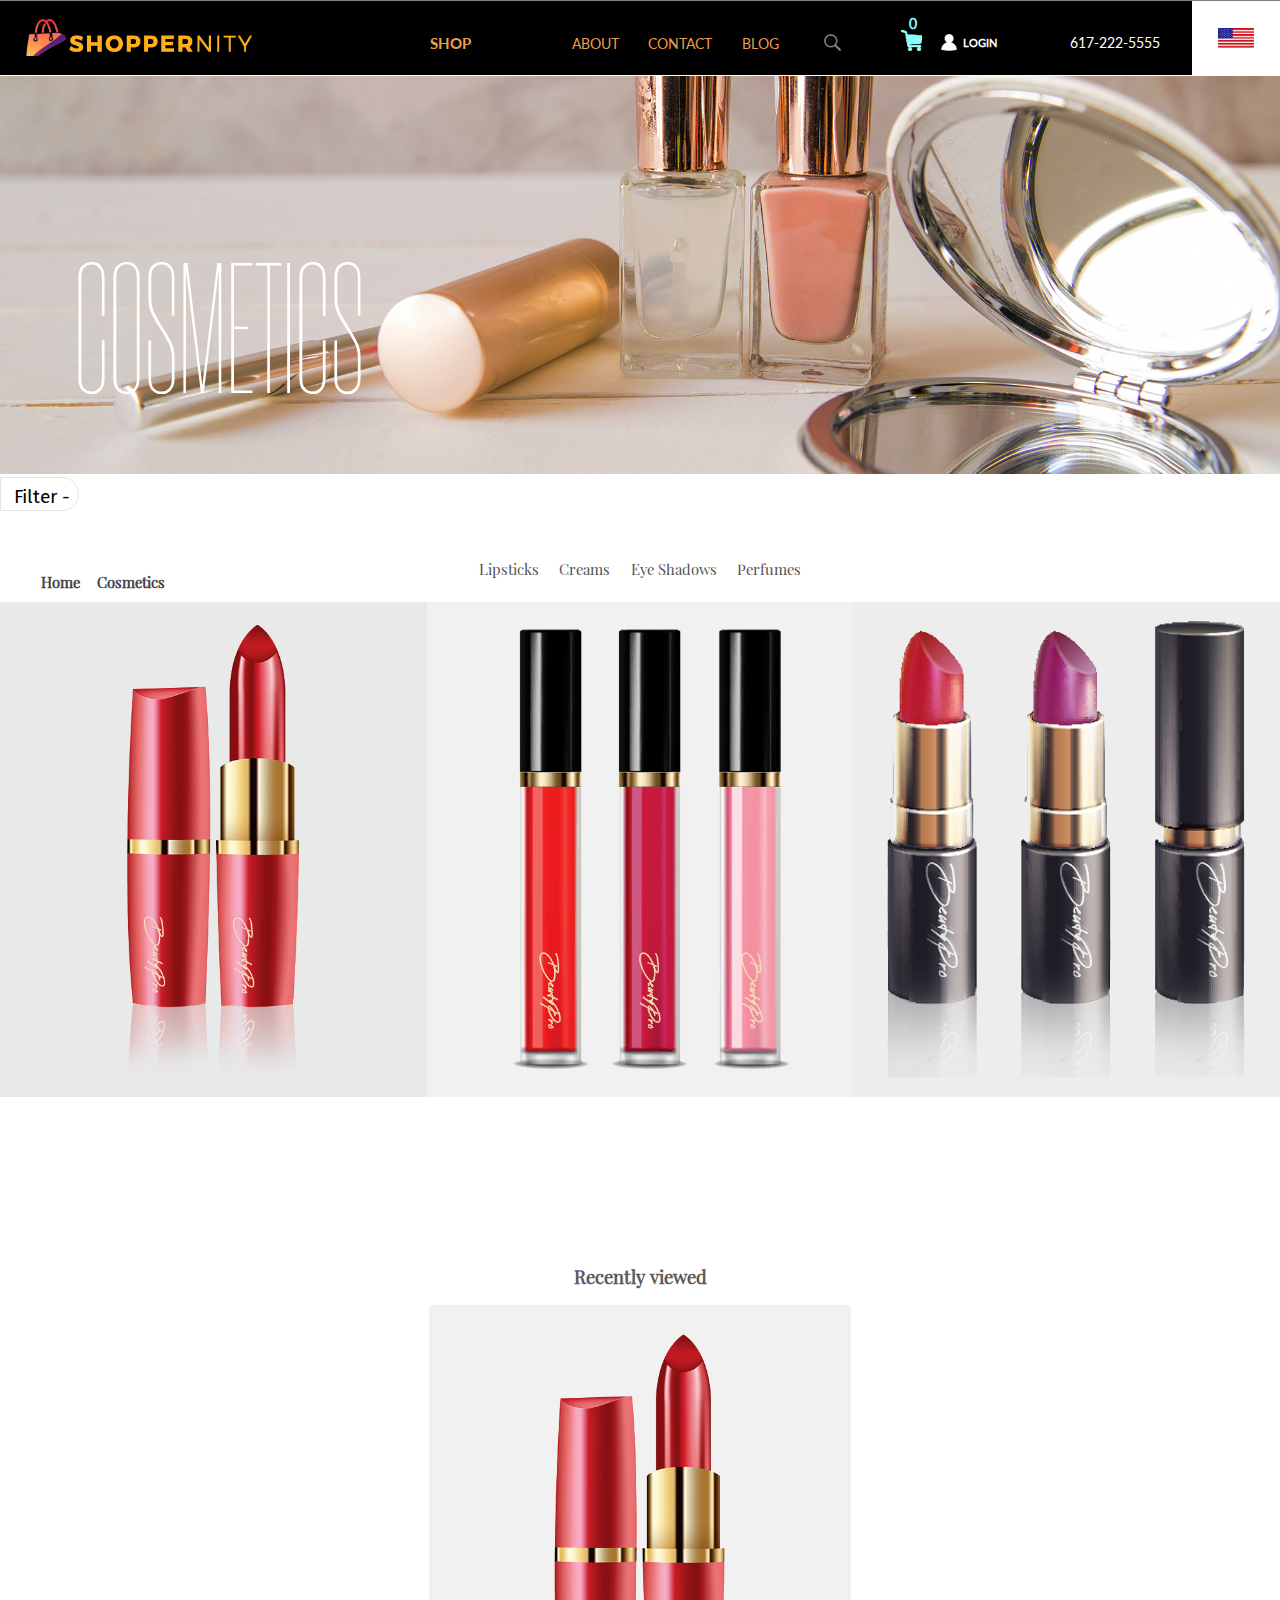
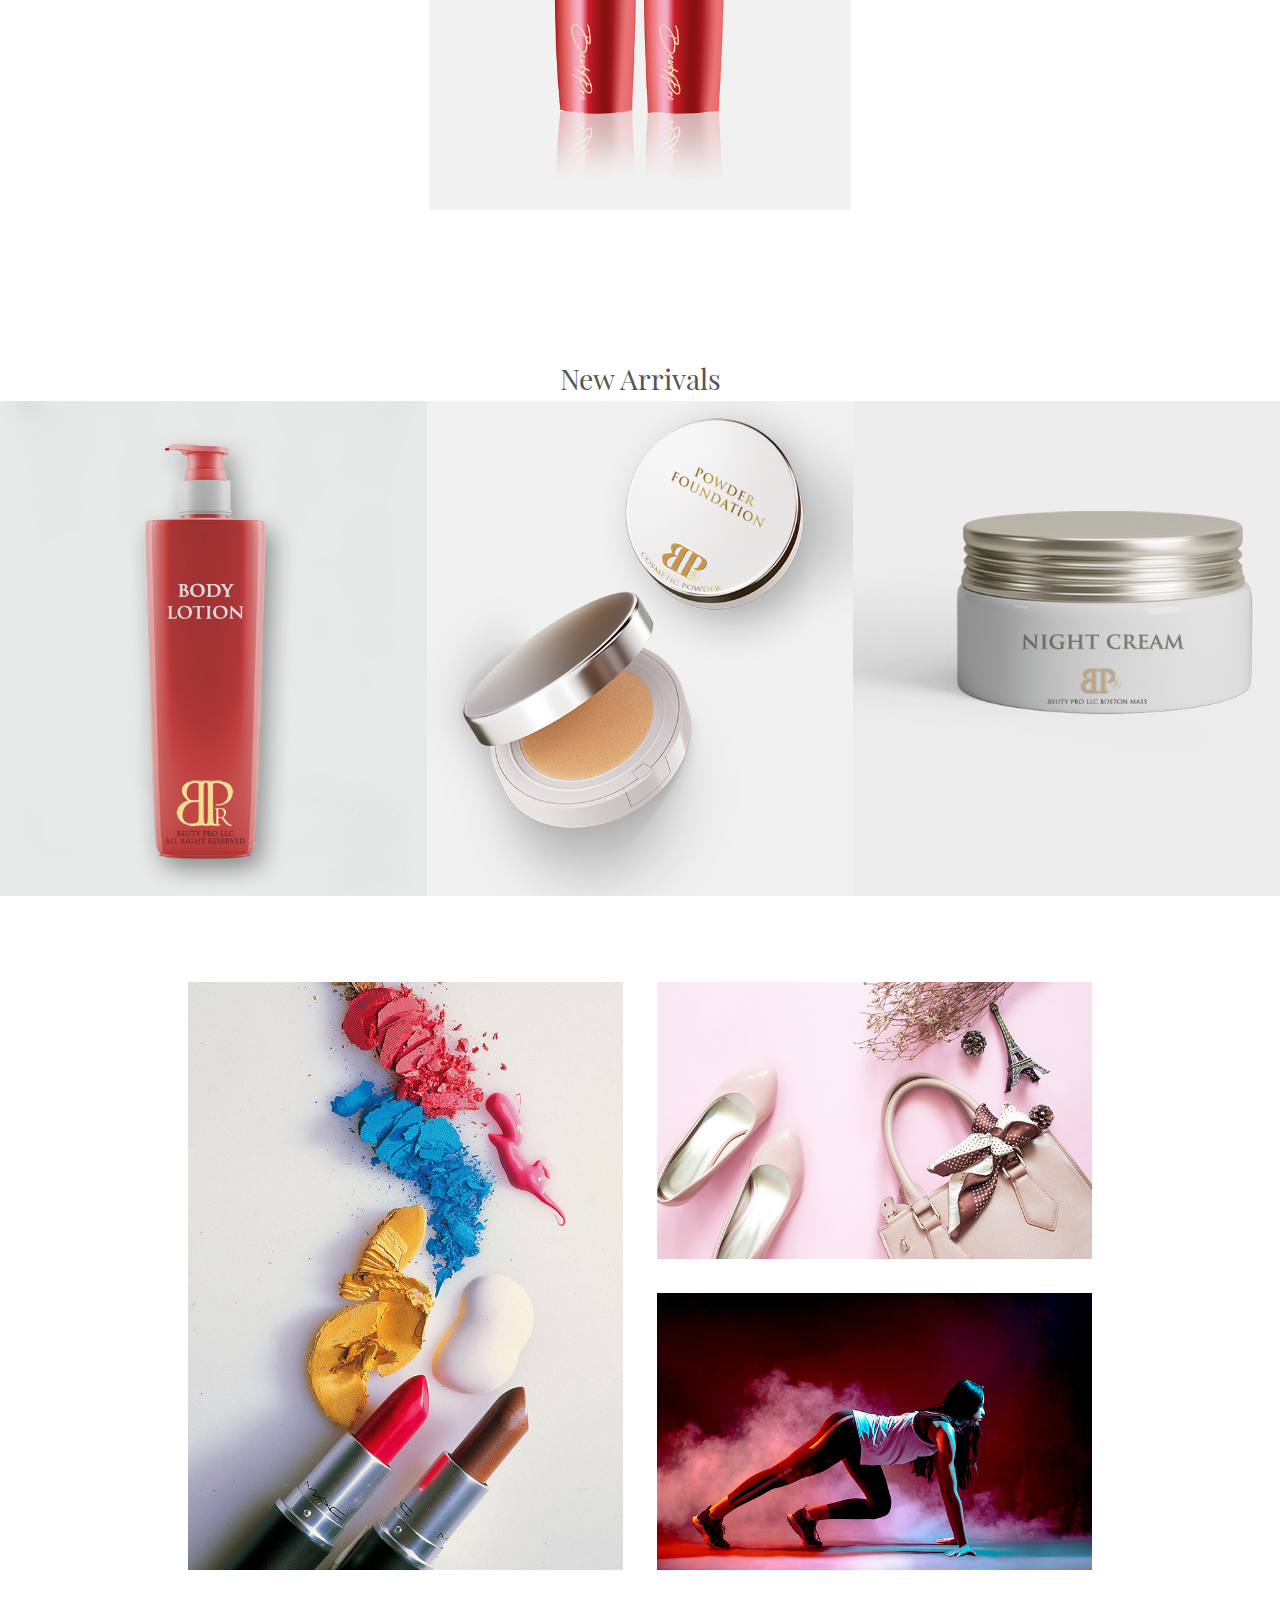
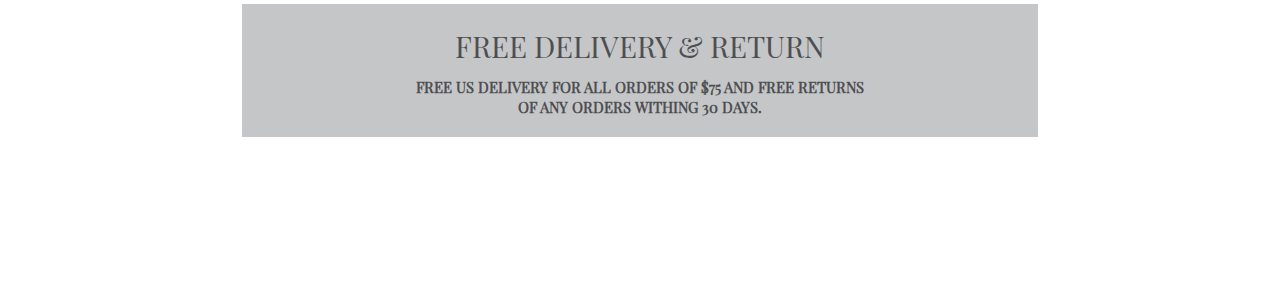
<file: productPage.html>
<!DOCTYPE html>
<html lang="en" dir="ltr">
  <head>
    <meta charset="utf-8">
    <title></title>
    <link rel="stylesheet" href="assets/css/productPage.css">
    <link rel="stylesheet" href="https://use.fontawesome.com/releases/v5.8.1/css/all.css" integrity="sha384-50oBUHEmvpQ+1lW4y57PTFmhCaXp0ML5d60M1M7uH2+nqUivzIebhndOJK28anvf" crossorigin="anonymous" onload="if(media!='all')media='all'" defer="" media="all">

    <!-- <link rel="stylesheet" href="assets/css/style.css"> -->
  </head>
  <body>

    <nav class="fixedNav">
      <a href="index.html"><img class="logoAbsolute" src="assets/images/logo.png" alt=""></a>
      <img class="gift" src="assets/images/gift.png" alt="">
      <p class="freeShp">Free Shipping Over $70</p>
      <div class="shopMegaMenuContainer">
        <a class="shopA" href="#">SHOP</a>

        <!-- MM -->
        <div class="megaMenu">
          <div class="mmNav">
            <div class="mmNavItems">
              <p class="mmnavHoverButtons" style="background:white;color:black;"><span>SHOP</span> COSMETICS </p>
              <p class="mmnavHoverButtons">ACCESSORIES</p>
              <p class="mmnavHoverButtons">CLOTHING</p>
              <p class="mmnavHoverButtons">CATEGORY</p>
            </div>
          </div>
          <div class="mmContent">
            <div class="mmBanerImageBox">
              <img class="mmBanerImage" src="assets/images/megaMenu/prod1.png" alt="">
            </div>
            <div class="mmContentBox">
              <div class="faceBox">
                <a href="productPage.html">Face</a>
                <p>BB Cream</p>
                <p>Blush</p>
                <p>Concealer</p>
                <p>Face Powder</p>
                <p>Foundation Makeup</p>
                <p>Highlighters</p>
                <p>Makeup Primer</p>
                <p>Makeup Blenders</p>
              </div>
              <div class="faceBox">
                <a href="productPageEyes.html">Eyes</a>
                <p>Eye Makeup</p>
                <p>Eye Shadow</p>
                <p>Eyebrow Makeup</p>
                <p>Eyeliner</p>
                <p>Mascara</p>
              </div>
              <div class="faceBox">
                <a href="productPageLips.html">Lips</a>
                <p>Lip Balm</p>
                <p>Lip Gloss</p>
                <p>Lip Liner</p>
                <p>Lipstick</p>
              </div>
              <div class="faceBox">
                <a href="productPageNail.html">Nails</a>
                <p></p>
              </div>
              <div class="faceBox">
                <a href="productPageHair.html">Hair</a>
                <p>Shampoo</p>
                <p>Conditioner</p>
                <p>Cleansing conditioner</p>
                <p>Hair Treatments</p>
                <p>Hair Mask</p>
                <p>Shampoo</p>
              </div>
            </div>
          </div>

          <div class="mmBottomDinamycContainer">
            <div class="mmBottomMovingContainer">
              <div class="mmBottomInside">
                <div class="mmBottomBox">
                  <img src="assets\images\megaMenu\mmDinam\1.png" alt="">
                  <div class="mmBottomTextBox">
                    <h3>Lorem Ipsum</h3>
                    <p>Is simply dummy test of the printing
                      and typesetting industry.
                      Lorem ipsum has been the industry's standard...</p>
                  </div>
                </div>
                <div class="mmBottomBox">
                  <img src="assets\images\megaMenu\mmDinam\2.png" alt="">
                  <div class="mmBottomTextBox">
                    <h3>Lorem Ipsum</h3>
                    <p>Is simply dummy test of the printing
                      and typesetting industry.
                      Lorem ipsum has been the industry's standard...</p>
                  </div>
                </div>
                <div class="mmBottomBox">
                  <img src="assets\images\megaMenu\mmDinam\3.png" alt="">
                  <div class="mmBottomTextBox">
                    <h3>Lorem Ipsum</h3>
                    <p>Is simply dummy test of the printing
                      and typesetting industry.
                      Lorem ipsum has been the industry's standard...</p>
                  </div>
                </div>
              </div>
              <div class="mmBottomInside">
                <div class="mmBottomBox">
                  <img src="assets\images\megaMenu\mmDinam\4.png" alt="">
                  <div class="mmBottomTextBox">
                    <h3>Lorem Ipsum</h3>
                    <p>Is simply dummy test of the printing
                      and typesetting industry.
                      Lorem ipsum has been the industry's standard...</p>
                  </div>
                </div>
                <div class="mmBottomBox">
                  <img src="assets\images\megaMenu\mmDinam\5.png" alt="">
                  <div class="mmBottomTextBox">
                    <h3>Lorem Ipsum</h3>
                    <p>Is simply dummy test of the printing
                      and typesetting industry.
                      Lorem ipsum has been the industry's standard...</p>
                  </div>
                </div>
                <div class="mmBottomBox">
                  <img src="assets\images\megaMenu\mmDinam\6.png" alt="">
                  <div class="mmBottomTextBox">
                    <h3>Lorem Ipsum</h3>
                    <p>Is simply dummy test of the printing
                      and typesetting industry.
                      Lorem ipsum has been the industry's standard...</p>
                  </div>
                </div>
              </div>
              <div class="mmBottomInside">
                <div class="mmBottomBox">
                  <img src="assets\images\megaMenu\mmDinam\7.png" alt="">
                  <div class="mmBottomTextBox">
                    <h3>Lorem Ipsum</h3>
                    <p>Is simply dummy test of the printing
                      and typesetting industry.
                      Lorem ipsum has been the industry's standard...</p>
                  </div>
                </div>
                <div class="mmBottomBox">
                  <img src="assets\images\megaMenu\mmDinam\8.png" alt="">
                  <div class="mmBottomTextBox">
                    <h3>Lorem Ipsum</h3>
                    <p>Is simply dummy test of the printing
                      and typesetting industry.
                      Lorem ipsum has been the industry's standard...</p>
                  </div>
                </div>
                <div class="mmBottomBox">
                  <img src="assets\images\megaMenu\mmDinam\9.png" alt="">
                  <div class="mmBottomTextBox">
                    <h3>Lorem Ipsum</h3>
                    <p>Is simply dummy test of the printing
                      and typesetting industry.
                      Lorem ipsum has been the industry's standard...</p>
                  </div>
                </div>
              </div>
            </div>
          </div>

          <!-- <img class="bottom" src="assets/images/megaMenu/bottom.png" alt=""> -->
          <!-- <img class="mmHolderImg" src="assets/images/mega.jpg" alt=""> -->
        </div>

      </div>
      <div class="navLinks">
        <a href="#">ABOUT</a>
        <a href="#">CONTACT</a>
        <a href="#">BLOG</a>
      </div>
      <img class="search" src="assets/images/search.png" alt="">
      <div class="cardBox">
        <p>0</p>
        <img class="card" src="assets/images/card.png" alt="">
      </div>
      <img class="userIcon" src="assets/images/userIcon.png" alt="">
      <p class="myAcc">LOGIN</p>
      <a class="number" href="#">617-222-5555</a>
      <a class="flagRef" href="#"><img class="flagImg" src="assets/images/flag.png" alt=""></a>
    </nav>

    <header>
      <img class="baner" src="assets/images/productPage/images/baner.jpg" alt="">
      <h1>COSMETICS</h1>
    </header>


    <section class="sectionThree">
      <div class="filterContainer">
        <p>Filter <span class="filterSpan">-</span> </p>
        <div class="filtersBox">
          <label class="container">filter 1
            <input type="checkbox" checked="checked">
            <span class="checkmark"></span>
          </label>
          <label class="container">filter 2
            <input type="checkbox">
            <span class="checkmark"></span>
          </label>
          <label class="container">filter 3
            <input type="checkbox">
            <span class="checkmark"></span>
          </label>
          <label class="container">filter 4
            <input type="checkbox">
            <span class="checkmark"></span>
          </label>
          <label class="container">filter 5
            <input type="checkbox">
            <span class="checkmark"></span>
          </label>
        </div>
      </div>
      <!-- <h2>New Arrivals</h2> -->
      <div class="prodFilters">
        <div class="breadCrubs">
          <a href="#">Home</a>
          <a href="#">Cosmetics</a>
        </div>
        <p>Lipsticks</p>
        <p>Creams</p>
        <p>Eye Shadows</p>
        <p>Perfumes</p>
      </div>
      <div class="secThreeContainer">
        <div class="secThreeBox">
          <div class="secThreeBoxImageContainer">
            <img src="assets/images/productPage/images/cosmetics/secTwo/1.png" alt="">
          </div>
          <div class="secThreeOverlay">
            <svg class="heart" viewBox="-5 -5 40 40.6">
              <path d="M23.6,0c-3.4,0-6.3,2.7-7.6,5.6C14.7,2.7,11.8,0,8.4,0C3.8,0,0,3.8,0,8.4c0,9.4,9.5,11.9,16,21.2
            	c6.1-9.3,16-12.1,16-21.2C32,3.8,28.2,0,23.6,0z"></path>
            </svg>
            <div class="secThreeSocMed">
              <a href="#"><i class="fab fa-facebook-f"></i></a>
              <a href="#"><i class="fab fa-instagram"></i></a>
              <a href="#"><i class="fab fa-twitter"></i></a>
            </div>
            <div class="secThreeCartButtonBox">
              <button class="secThreeCartButton" type="button" name="button">Add to Cart</button>
            </div>
            <div class="secThreeOverlayPriceContainer">
              <h4>Beuty Pro Body Lotion</h4>
              <p>$55.00</p>
            </div>
          </div>
        </div>
        <div class="secThreeBox">
          <div class="secThreeBoxImageContainer">
            <img src="assets/images/productPage/images/cosmetics/secTwo/2.png" alt="">
          </div>
          <div class="secThreeOverlay">
            <svg class="heart" viewBox="-5 -5 40 40.6">
              <path d="M23.6,0c-3.4,0-6.3,2.7-7.6,5.6C14.7,2.7,11.8,0,8.4,0C3.8,0,0,3.8,0,8.4c0,9.4,9.5,11.9,16,21.2
            	c6.1-9.3,16-12.1,16-21.2C32,3.8,28.2,0,23.6,0z"></path>
            </svg>
            <div class="secThreeSocMed">
              <a href="#"><i class="fab fa-facebook-f"></i></a>
              <a href="#"><i class="fab fa-instagram"></i></a>
              <a href="#"><i class="fab fa-twitter"></i></a>
            </div>
            <div class="secThreeCartButtonBox">
              <button class="secThreeCartButton" type="button" name="button">Add to Cart</button>
            </div>
            <div class="secThreeOverlayPriceContainer">
              <h4>Beuty Pro Body Lotion</h4>
              <p>$55.00</p>
            </div>
          </div>
        </div>
        <div class="secThreeBox">
          <div class="secThreeBoxImageContainer">
            <img src="assets/images/productPage/images/cosmetics/secTwo/3.png" alt="">
          </div>
          <div class="secThreeOverlay">
            <svg class="heart" viewBox="-5 -5 40 40.6">
              <path d="M23.6,0c-3.4,0-6.3,2.7-7.6,5.6C14.7,2.7,11.8,0,8.4,0C3.8,0,0,3.8,0,8.4c0,9.4,9.5,11.9,16,21.2
            	c6.1-9.3,16-12.1,16-21.2C32,3.8,28.2,0,23.6,0z"></path>
            </svg>
            <div class="secThreeSocMed">
              <a href="#"><i class="fab fa-facebook-f"></i></a>
              <a href="#"><i class="fab fa-instagram"></i></a>
              <a href="#"><i class="fab fa-twitter"></i></a>
            </div>
            <div class="secThreeCartButtonBox">
              <button class="secThreeCartButton" type="button" name="button">Add to Cart</button>
            </div>
            <div class="secThreeOverlayPriceContainer">
              <h4>Beuty Pro Body Lotion</h4>
              <p>$55.00</p>
            </div>
          </div>
        </div>
      </div>
    </section>

    <section class="sectionSingleProd">
      <h2>Recently viewed</h2>
      <div class="secThreeBox secFourProd">
          <div class="secThreeBoxImageContainer">
            <img src="assets/images/productPage/images/cosmetics/secTwo/1.png" alt="">
          </div>
          <div class="secThreeOverlay">
            <svg class="heart" viewBox="-5 -5 40 40.6">
              <path d="M23.6,0c-3.4,0-6.3,2.7-7.6,5.6C14.7,2.7,11.8,0,8.4,0C3.8,0,0,3.8,0,8.4c0,9.4,9.5,11.9,16,21.2
            	c6.1-9.3,16-12.1,16-21.2C32,3.8,28.2,0,23.6,0z"></path>
            </svg>
            <div class="secThreeSocMed">
              <a href="#"><i class="fab fa-facebook-f"></i></a>
              <a href="#"><i class="fab fa-instagram"></i></a>
              <a href="#"><i class="fab fa-twitter"></i></a>
            </div>
            <div class="secThreeCartButtonBox">
              <button class="secThreeCartButton" type="button" name="button">Add to Cart</button>
            </div>
            <div class="secThreeOverlayPriceContainer">
              <h4>Beuty Pro Body Lotion</h4>
              <p>$55.00</p>
            </div>
          </div>
        </div>
    </section>

    <section class="sectionThree">
      <h2>New Arrivals</h2>
      <!-- <div class="prodFilters">
        <div class="breadCrubs">
          <a href="#">Home</a>
          <a href="#">Cosmetics</a>
        </div>
        <p>Lipsticks</p>
        <p>Creams</p>
        <p>Eye Shadows</p>
        <p>Perfumes</p>
      </div> -->
      <div class="secThreeContainer">
        <div class="secThreeBox">
          <div class="secThreeBoxImageContainer">
            <img src="assets/images/productPage/images/cosmetics/secundProdSection/1.png" alt="">
          </div>
          <div class="secThreeOverlay">
            <svg class="heart" viewBox="-5 -5 40 40.6">
              <path d="M23.6,0c-3.4,0-6.3,2.7-7.6,5.6C14.7,2.7,11.8,0,8.4,0C3.8,0,0,3.8,0,8.4c0,9.4,9.5,11.9,16,21.2
            	c6.1-9.3,16-12.1,16-21.2C32,3.8,28.2,0,23.6,0z"></path>
            </svg>
            <div class="secThreeSocMed">
              <a href="#"><i class="fab fa-facebook-f"></i></a>
              <a href="#"><i class="fab fa-instagram"></i></a>
              <a href="#"><i class="fab fa-twitter"></i></a>
            </div>
            <div class="secThreeCartButtonBox">
              <button class="secThreeCartButton" type="button" name="button">Add to Cart</button>
            </div>
            <div class="secThreeOverlayPriceContainer">
              <h4>Beuty Pro Body Lotion</h4>
              <p>$55.00</p>
            </div>
          </div>
        </div>
        <div class="secThreeBox">
          <div class="secThreeBoxImageContainer">
            <img src="assets/images/productPage/images/cosmetics/secundProdSection/2.png" alt="">
          </div>
          <div class="secThreeOverlay">
            <svg class="heart" viewBox="-5 -5 40 40.6">
              <path d="M23.6,0c-3.4,0-6.3,2.7-7.6,5.6C14.7,2.7,11.8,0,8.4,0C3.8,0,0,3.8,0,8.4c0,9.4,9.5,11.9,16,21.2
            	c6.1-9.3,16-12.1,16-21.2C32,3.8,28.2,0,23.6,0z"></path>
            </svg>
            <div class="secThreeSocMed">
              <a href="#"><i class="fab fa-facebook-f"></i></a>
              <a href="#"><i class="fab fa-instagram"></i></a>
              <a href="#"><i class="fab fa-twitter"></i></a>
            </div>
            <div class="secThreeCartButtonBox">
              <button class="secThreeCartButton" type="button" name="button">Add to Cart</button>
            </div>
            <div class="secThreeOverlayPriceContainer">
              <h4>Beuty Pro Body Lotion</h4>
              <p>$55.00</p>
            </div>
          </div>
        </div>
        <div class="secThreeBox">
          <div class="secThreeBoxImageContainer">
            <img src="assets/images/productPage/images/cosmetics/secundProdSection/3.png" alt="">
          </div>
          <div class="secThreeOverlay">
            <svg class="heart" viewBox="-5 -5 40 40.6">
              <path d="M23.6,0c-3.4,0-6.3,2.7-7.6,5.6C14.7,2.7,11.8,0,8.4,0C3.8,0,0,3.8,0,8.4c0,9.4,9.5,11.9,16,21.2
            	c6.1-9.3,16-12.1,16-21.2C32,3.8,28.2,0,23.6,0z"></path>
            </svg>
            <div class="secThreeSocMed">
              <a href="#"><i class="fab fa-facebook-f"></i></a>
              <a href="#"><i class="fab fa-instagram"></i></a>
              <a href="#"><i class="fab fa-twitter"></i></a>
            </div>
            <div class="secThreeCartButtonBox">
              <button class="secThreeCartButton" type="button" name="button">Add to Cart</button>
            </div>
            <div class="secThreeOverlayPriceContainer">
              <h4>Beuty Pro Body Lotion</h4>
              <p>$55.00</p>
            </div>
          </div>
        </div>
      </div>
    </section>

    <section class="sectionTwo">
      <div class="secTwoGridContainer">
        <div class="secTwoGridBox">
          <img src="assets/images/productPage/images/cosmetics/sectionTwo/1.jpg" alt="">
          <div class="secTwoGridOverlay">
            <h3 class="secTwoHthree">SHOP <br>
            <span class="secTwoHthreeSpan">COSMETICS</span></h3>
          </div>
        </div>
        <div class="secTwoGridBox">
          <img src="assets/images/productPage/images/cosmetics/sectionTwo/2.jpg" alt="">
          <div class="secTwoGridOverlay">
            <h3 class="secTwoHthree">SHOP <br>
            <span class="secTwoHthreeSpan">ACCESSORIES</span></h3>
          </div>
        </div>
        <div class="secTwoGridBox">
          <img src="assets/images/productPage/images/cosmetics/sectionTwo/3.jpg" alt="">
          <div class="secTwoGridOverlay">
            <h3 class="secTwoHthree">SHOP <br>
            <span class="secTwoHthreeSpan">SPORTING GOODS</span></h3>
          </div>
        </div>
      </div>
      <div class="freeDeliveryAndReturnContainer">
        <h2>FREE DELIVERY &amp; RETURN</h2>
        <h3>FREE US DELIVERY FOR ALL ORDERS OF $75 AND FREE RETURNS <br>
          OF ANY ORDERS WITHING 30 DAYS. </h3>
      </div>
    </section>

    <script src="assets/js/productPageMM.js" charset="utf-8"></script>
    <!-- <script src="assets/js/megaMenu.js" charset="utf-8"></script> -->
  </body>
</html>
</file>
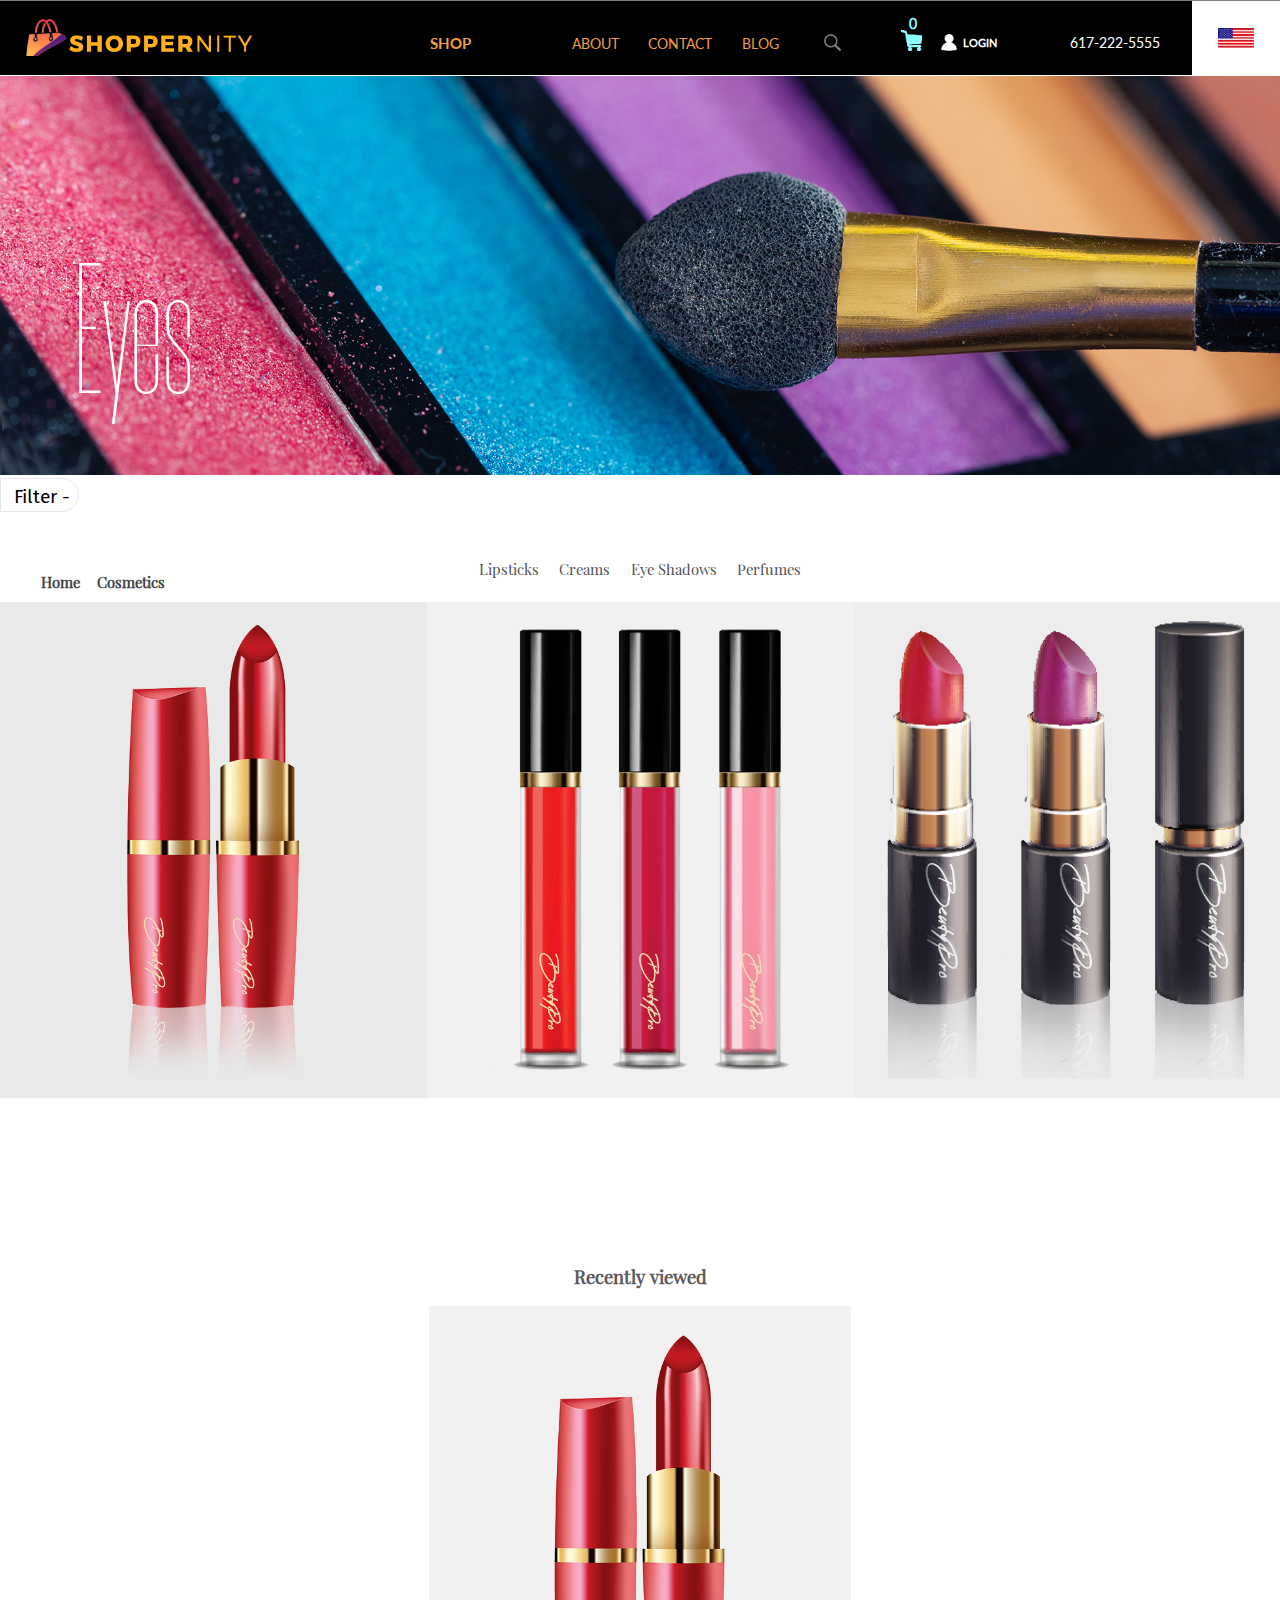
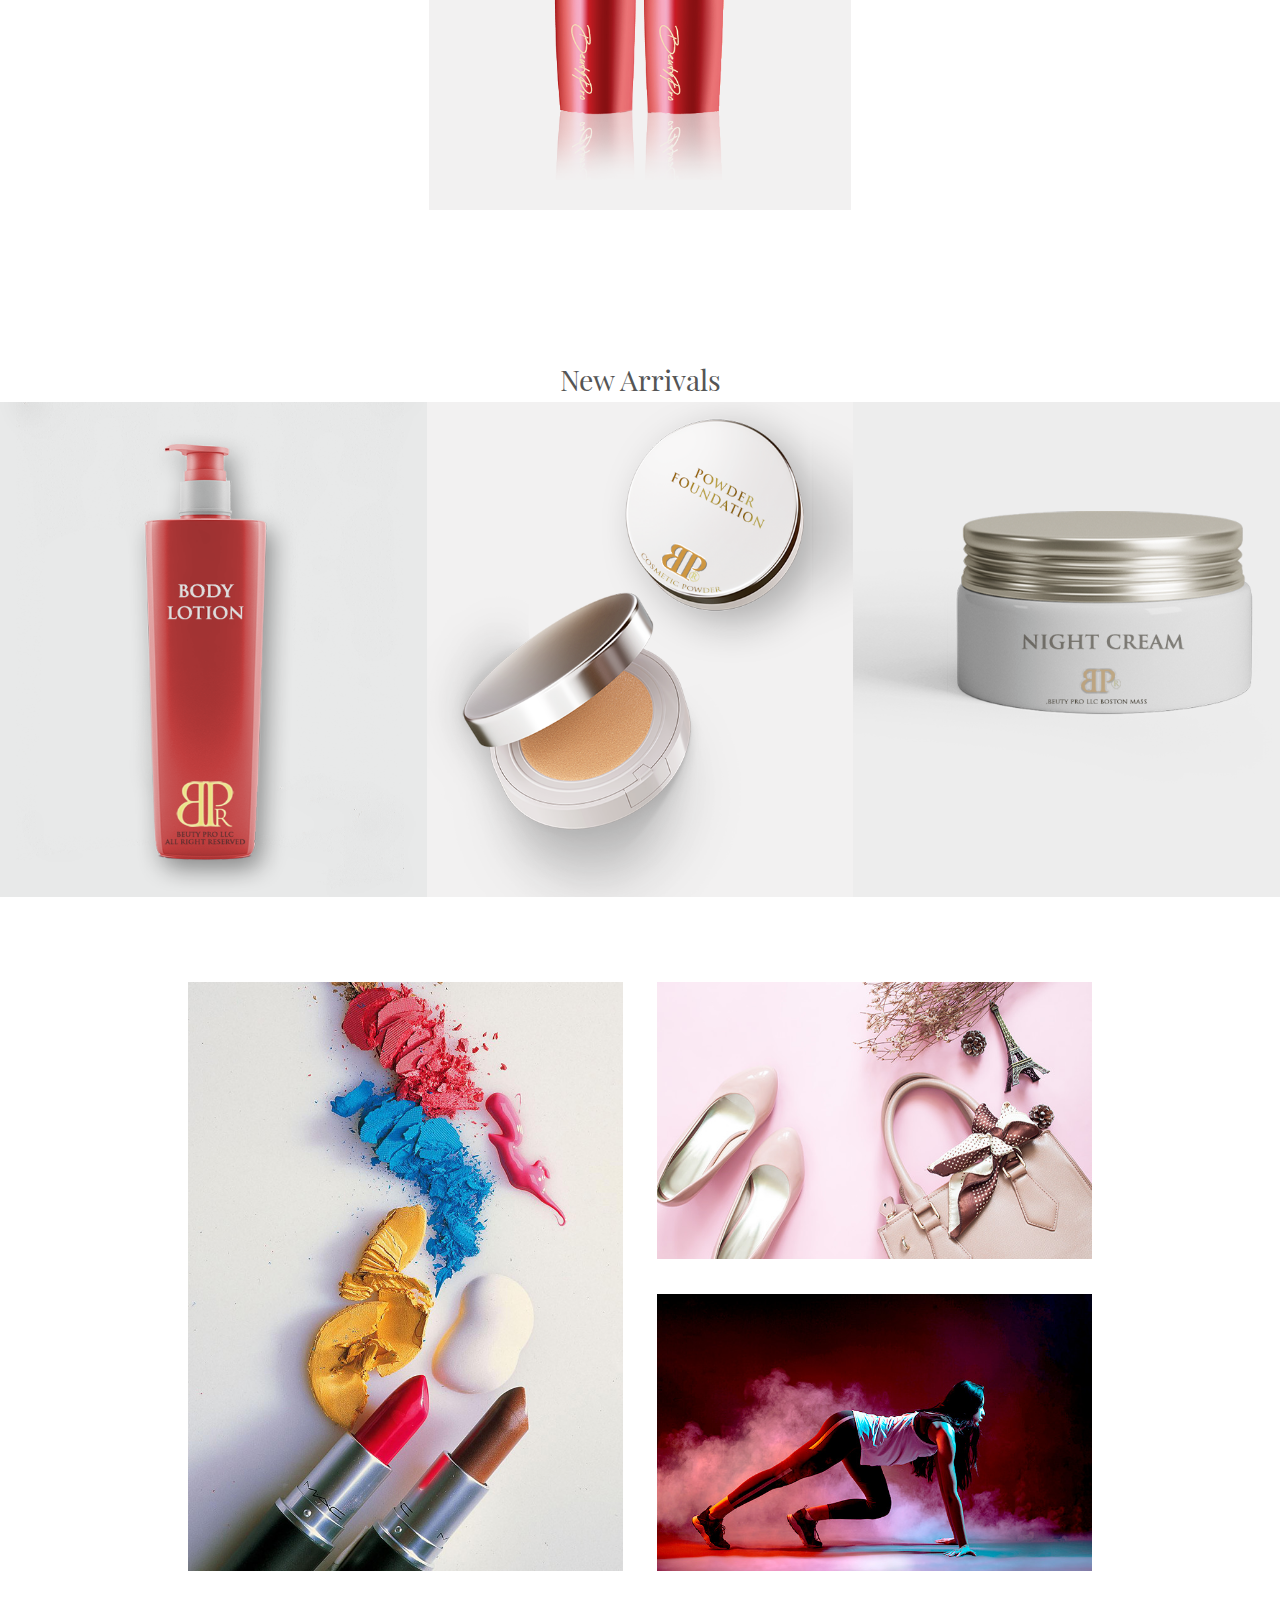
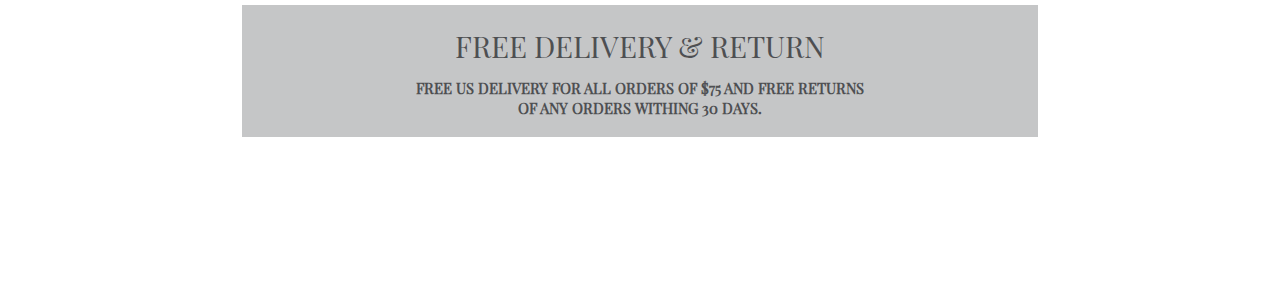
<file: productPageEyes.html>
<!DOCTYPE html>
<html lang="en" dir="ltr">
  <head>
    <meta charset="utf-8">
    <title></title>
    <link rel="stylesheet" href="assets/css/productPage.css">
    <link rel="stylesheet" href="https://use.fontawesome.com/releases/v5.8.1/css/all.css" integrity="sha384-50oBUHEmvpQ+1lW4y57PTFmhCaXp0ML5d60M1M7uH2+nqUivzIebhndOJK28anvf" crossorigin="anonymous" onload="if(media!='all')media='all'" defer="" media="all">

    <!-- <link rel="stylesheet" href="assets/css/style.css"> -->
  </head>
  <body>

    <nav class="fixedNav">
      <a href="index.html"><img class="logoAbsolute" src="assets/images/logo.png" alt=""></a>
      <img class="gift" src="assets/images/gift.png" alt="">
      <p class="freeShp">Free Shipping Over $70</p>
      <div class="shopMegaMenuContainer">
        <a class="shopA" href="#">SHOP</a>

        <!-- MM -->
        <div class="megaMenu">
          <div class="mmNav">
            <div class="mmNavItems">
              <p class="mmnavHoverButtons" style="background:white;color:black;"><span>SHOP</span> COSMETICS </p>
              <p class="mmnavHoverButtons">ACCESSORIES</p>
              <p class="mmnavHoverButtons">CLOTHING</p>
              <p class="mmnavHoverButtons">CATEGORY</p>
            </div>
          </div>
          <div class="mmContent">
            <div class="mmBanerImageBox">
              <img class="mmBanerImage" src="assets/images/megaMenu/prod1.png" alt="">
            </div>
            <div class="mmContentBox">
              <div class="faceBox">
                <a href="productPage.html">Face</a>
                <p>BB Cream</p>
                <p>Blush</p>
                <p>Concealer</p>
                <p>Face Powder</p>
                <p>Foundation Makeup</p>
                <p>Highlighters</p>
                <p>Makeup Primer</p>
                <p>Makeup Blenders</p>
              </div>
              <div class="faceBox">
                <a href="productPageEyes.html">Eyes</a>
                <p>Eye Makeup</p>
                <p>Eye Shadow</p>
                <p>Eyebrow Makeup</p>
                <p>Eyeliner</p>
                <p>Mascara</p>
              </div>
              <div class="faceBox">
                <a href="productPageLips.html">Lips</a>
                <p>Lip Balm</p>
                <p>Lip Gloss</p>
                <p>Lip Liner</p>
                <p>Lipstick</p>
              </div>
              <div class="faceBox">
                <a href="productPageNail.html">Nails</a>
                <p></p>
              </div>
              <div class="faceBox">
                <a href="productPageHair.html">Hair</a>
                <p>Shampoo</p>
                <p>Conditioner</p>
                <p>Cleansing conditioner</p>
                <p>Hair Treatments</p>
                <p>Hair Mask</p>
                <p>Shampoo</p>
              </div>
            </div>
          </div>

          <div class="mmBottomDinamycContainer">
            <div class="mmBottomMovingContainer">
              <div class="mmBottomInside">
                <div class="mmBottomBox">
                  <img src="assets\images\megaMenu\mmDinam\1.png" alt="">
                  <div class="mmBottomTextBox">
                    <h3>Lorem Ipsum</h3>
                    <p>Is simply dummy test of the printing
                      and typesetting industry.
                      Lorem ipsum has been the industry's standard...</p>
                  </div>
                </div>
                <div class="mmBottomBox">
                  <img src="assets\images\megaMenu\mmDinam\2.png" alt="">
                  <div class="mmBottomTextBox">
                    <h3>Lorem Ipsum</h3>
                    <p>Is simply dummy test of the printing
                      and typesetting industry.
                      Lorem ipsum has been the industry's standard...</p>
                  </div>
                </div>
                <div class="mmBottomBox">
                  <img src="assets\images\megaMenu\mmDinam\3.png" alt="">
                  <div class="mmBottomTextBox">
                    <h3>Lorem Ipsum</h3>
                    <p>Is simply dummy test of the printing
                      and typesetting industry.
                      Lorem ipsum has been the industry's standard...</p>
                  </div>
                </div>
              </div>
              <div class="mmBottomInside">
                <div class="mmBottomBox">
                  <img src="assets\images\megaMenu\mmDinam\4.png" alt="">
                  <div class="mmBottomTextBox">
                    <h3>Lorem Ipsum</h3>
                    <p>Is simply dummy test of the printing
                      and typesetting industry.
                      Lorem ipsum has been the industry's standard...</p>
                  </div>
                </div>
                <div class="mmBottomBox">
                  <img src="assets\images\megaMenu\mmDinam\5.png" alt="">
                  <div class="mmBottomTextBox">
                    <h3>Lorem Ipsum</h3>
                    <p>Is simply dummy test of the printing
                      and typesetting industry.
                      Lorem ipsum has been the industry's standard...</p>
                  </div>
                </div>
                <div class="mmBottomBox">
                  <img src="assets\images\megaMenu\mmDinam\6.png" alt="">
                  <div class="mmBottomTextBox">
                    <h3>Lorem Ipsum</h3>
                    <p>Is simply dummy test of the printing
                      and typesetting industry.
                      Lorem ipsum has been the industry's standard...</p>
                  </div>
                </div>
              </div>
              <div class="mmBottomInside">
                <div class="mmBottomBox">
                  <img src="assets\images\megaMenu\mmDinam\7.png" alt="">
                  <div class="mmBottomTextBox">
                    <h3>Lorem Ipsum</h3>
                    <p>Is simply dummy test of the printing
                      and typesetting industry.
                      Lorem ipsum has been the industry's standard...</p>
                  </div>
                </div>
                <div class="mmBottomBox">
                  <img src="assets\images\megaMenu\mmDinam\8.png" alt="">
                  <div class="mmBottomTextBox">
                    <h3>Lorem Ipsum</h3>
                    <p>Is simply dummy test of the printing
                      and typesetting industry.
                      Lorem ipsum has been the industry's standard...</p>
                  </div>
                </div>
                <div class="mmBottomBox">
                  <img src="assets\images\megaMenu\mmDinam\9.png" alt="">
                  <div class="mmBottomTextBox">
                    <h3>Lorem Ipsum</h3>
                    <p>Is simply dummy test of the printing
                      and typesetting industry.
                      Lorem ipsum has been the industry's standard...</p>
                  </div>
                </div>
              </div>
            </div>
          </div>

          <!-- <img class="bottom" src="assets/images/megaMenu/bottom.png" alt=""> -->
          <!-- <img class="mmHolderImg" src="assets/images/mega.jpg" alt=""> -->
        </div>

      </div>
      <div class="navLinks">
        <a href="#">ABOUT</a>
        <a href="#">CONTACT</a>
        <a href="#">BLOG</a>
      </div>
      <img class="search" src="assets/images/search.png" alt="">
      <div class="cardBox">
        <p>0</p>
        <img class="card" src="assets/images/card.png" alt="">
      </div>
      <img class="userIcon" src="assets/images/userIcon.png" alt="">
      <p class="myAcc">LOGIN</p>
      <a class="number" href="#">617-222-5555</a>
      <a class="flagRef" href="#"><img class="flagImg" src="assets/images/flag.png" alt=""></a>
    </nav>

    <header>
      <img class="baner" src="assets/images/productPageEyes/baner.jpg" alt="">
      <h1>Eyes</h1>
    </header>


    <section class="sectionThree">
      <div class="filterContainer">
        <p>Filter <span class="filterSpan">-</span> </p>
        <div class="filtersBox">
          <label class="container">filter 1
            <input type="checkbox" checked="checked">
            <span class="checkmark"></span>
          </label>
          <label class="container">filter 2
            <input type="checkbox">
            <span class="checkmark"></span>
          </label>
          <label class="container">filter 3
            <input type="checkbox">
            <span class="checkmark"></span>
          </label>
          <label class="container">filter 4
            <input type="checkbox">
            <span class="checkmark"></span>
          </label>
          <label class="container">filter 5
            <input type="checkbox">
            <span class="checkmark"></span>
          </label>
        </div>
      </div>
      <!-- <h2>New Arrivals</h2> -->
      <div class="prodFilters">
        <div class="breadCrubs">
          <a href="#">Home</a>
          <a href="#">Cosmetics</a>
        </div>
        <p>Lipsticks</p>
        <p>Creams</p>
        <p>Eye Shadows</p>
        <p>Perfumes</p>
      </div>
      <div class="secThreeContainer">
        <div class="secThreeBox">
          <div class="secThreeBoxImageContainer">
            <img src="assets/images/productPage/images/cosmetics/secTwo/1.png" alt="">
          </div>
          <div class="secThreeOverlay">
            <svg class="heart" viewBox="-5 -5 40 40.6">
              <path d="M23.6,0c-3.4,0-6.3,2.7-7.6,5.6C14.7,2.7,11.8,0,8.4,0C3.8,0,0,3.8,0,8.4c0,9.4,9.5,11.9,16,21.2
            	c6.1-9.3,16-12.1,16-21.2C32,3.8,28.2,0,23.6,0z"></path>
            </svg>
            <div class="secThreeSocMed">
              <a href="#"><i class="fab fa-facebook-f"></i></a>
              <a href="#"><i class="fab fa-instagram"></i></a>
              <a href="#"><i class="fab fa-twitter"></i></a>
            </div>
            <div class="secThreeCartButtonBox">
              <button class="secThreeCartButton" type="button" name="button">Add to Cart</button>
            </div>
            <div class="secThreeOverlayPriceContainer">
              <h4>Beuty Pro Body Lotion</h4>
              <p>$55.00</p>
            </div>
          </div>
        </div>
        <div class="secThreeBox">
          <div class="secThreeBoxImageContainer">
            <img src="assets/images/productPage/images/cosmetics/secTwo/2.png" alt="">
          </div>
          <div class="secThreeOverlay">
            <svg class="heart" viewBox="-5 -5 40 40.6">
              <path d="M23.6,0c-3.4,0-6.3,2.7-7.6,5.6C14.7,2.7,11.8,0,8.4,0C3.8,0,0,3.8,0,8.4c0,9.4,9.5,11.9,16,21.2
            	c6.1-9.3,16-12.1,16-21.2C32,3.8,28.2,0,23.6,0z"></path>
            </svg>
            <div class="secThreeSocMed">
              <a href="#"><i class="fab fa-facebook-f"></i></a>
              <a href="#"><i class="fab fa-instagram"></i></a>
              <a href="#"><i class="fab fa-twitter"></i></a>
            </div>
            <div class="secThreeCartButtonBox">
              <button class="secThreeCartButton" type="button" name="button">Add to Cart</button>
            </div>
            <div class="secThreeOverlayPriceContainer">
              <h4>Beuty Pro Body Lotion</h4>
              <p>$55.00</p>
            </div>
          </div>
        </div>
        <div class="secThreeBox">
          <div class="secThreeBoxImageContainer">
            <img src="assets/images/productPage/images/cosmetics/secTwo/3.png" alt="">
          </div>
          <div class="secThreeOverlay">
            <svg class="heart" viewBox="-5 -5 40 40.6">
              <path d="M23.6,0c-3.4,0-6.3,2.7-7.6,5.6C14.7,2.7,11.8,0,8.4,0C3.8,0,0,3.8,0,8.4c0,9.4,9.5,11.9,16,21.2
            	c6.1-9.3,16-12.1,16-21.2C32,3.8,28.2,0,23.6,0z"></path>
            </svg>
            <div class="secThreeSocMed">
              <a href="#"><i class="fab fa-facebook-f"></i></a>
              <a href="#"><i class="fab fa-instagram"></i></a>
              <a href="#"><i class="fab fa-twitter"></i></a>
            </div>
            <div class="secThreeCartButtonBox">
              <button class="secThreeCartButton" type="button" name="button">Add to Cart</button>
            </div>
            <div class="secThreeOverlayPriceContainer">
              <h4>Beuty Pro Body Lotion</h4>
              <p>$55.00</p>
            </div>
          </div>
        </div>
      </div>
    </section>

    <section class="sectionSingleProd">
      <h2>Recently viewed</h2>
      <div class="secThreeBox secFourProd">
          <div class="secThreeBoxImageContainer">
            <img src="assets/images/productPage/images/cosmetics/secTwo/1.png" alt="">
          </div>
          <div class="secThreeOverlay">
            <svg class="heart" viewBox="-5 -5 40 40.6">
              <path d="M23.6,0c-3.4,0-6.3,2.7-7.6,5.6C14.7,2.7,11.8,0,8.4,0C3.8,0,0,3.8,0,8.4c0,9.4,9.5,11.9,16,21.2
            	c6.1-9.3,16-12.1,16-21.2C32,3.8,28.2,0,23.6,0z"></path>
            </svg>
            <div class="secThreeSocMed">
              <a href="#"><i class="fab fa-facebook-f"></i></a>
              <a href="#"><i class="fab fa-instagram"></i></a>
              <a href="#"><i class="fab fa-twitter"></i></a>
            </div>
            <div class="secThreeCartButtonBox">
              <button class="secThreeCartButton" type="button" name="button">Add to Cart</button>
            </div>
            <div class="secThreeOverlayPriceContainer">
              <h4>Beuty Pro Body Lotion</h4>
              <p>$55.00</p>
            </div>
          </div>
        </div>
    </section>

    <section class="sectionThree">
      <h2>New Arrivals</h2>
      <!-- <div class="prodFilters">
        <div class="breadCrubs">
          <a href="#">Home</a>
          <a href="#">Cosmetics</a>
        </div>
        <p>Lipsticks</p>
        <p>Creams</p>
        <p>Eye Shadows</p>
        <p>Perfumes</p>
      </div> -->
      <div class="secThreeContainer">
        <div class="secThreeBox">
          <div class="secThreeBoxImageContainer">
            <img src="assets/images/productPage/images/cosmetics/secundProdSection/1.png" alt="">
          </div>
          <div class="secThreeOverlay">
            <svg class="heart" viewBox="-5 -5 40 40.6">
              <path d="M23.6,0c-3.4,0-6.3,2.7-7.6,5.6C14.7,2.7,11.8,0,8.4,0C3.8,0,0,3.8,0,8.4c0,9.4,9.5,11.9,16,21.2
            	c6.1-9.3,16-12.1,16-21.2C32,3.8,28.2,0,23.6,0z"></path>
            </svg>
            <div class="secThreeSocMed">
              <a href="#"><i class="fab fa-facebook-f"></i></a>
              <a href="#"><i class="fab fa-instagram"></i></a>
              <a href="#"><i class="fab fa-twitter"></i></a>
            </div>
            <div class="secThreeCartButtonBox">
              <button class="secThreeCartButton" type="button" name="button">Add to Cart</button>
            </div>
            <div class="secThreeOverlayPriceContainer">
              <h4>Beuty Pro Body Lotion</h4>
              <p>$55.00</p>
            </div>
          </div>
        </div>
        <div class="secThreeBox">
          <div class="secThreeBoxImageContainer">
            <img src="assets/images/productPage/images/cosmetics/secundProdSection/2.png" alt="">
          </div>
          <div class="secThreeOverlay">
            <svg class="heart" viewBox="-5 -5 40 40.6">
              <path d="M23.6,0c-3.4,0-6.3,2.7-7.6,5.6C14.7,2.7,11.8,0,8.4,0C3.8,0,0,3.8,0,8.4c0,9.4,9.5,11.9,16,21.2
            	c6.1-9.3,16-12.1,16-21.2C32,3.8,28.2,0,23.6,0z"></path>
            </svg>
            <div class="secThreeSocMed">
              <a href="#"><i class="fab fa-facebook-f"></i></a>
              <a href="#"><i class="fab fa-instagram"></i></a>
              <a href="#"><i class="fab fa-twitter"></i></a>
            </div>
            <div class="secThreeCartButtonBox">
              <button class="secThreeCartButton" type="button" name="button">Add to Cart</button>
            </div>
            <div class="secThreeOverlayPriceContainer">
              <h4>Beuty Pro Body Lotion</h4>
              <p>$55.00</p>
            </div>
          </div>
        </div>
        <div class="secThreeBox">
          <div class="secThreeBoxImageContainer">
            <img src="assets/images/productPage/images/cosmetics/secundProdSection/3.png" alt="">
          </div>
          <div class="secThreeOverlay">
            <svg class="heart" viewBox="-5 -5 40 40.6">
              <path d="M23.6,0c-3.4,0-6.3,2.7-7.6,5.6C14.7,2.7,11.8,0,8.4,0C3.8,0,0,3.8,0,8.4c0,9.4,9.5,11.9,16,21.2
            	c6.1-9.3,16-12.1,16-21.2C32,3.8,28.2,0,23.6,0z"></path>
            </svg>
            <div class="secThreeSocMed">
              <a href="#"><i class="fab fa-facebook-f"></i></a>
              <a href="#"><i class="fab fa-instagram"></i></a>
              <a href="#"><i class="fab fa-twitter"></i></a>
            </div>
            <div class="secThreeCartButtonBox">
              <button class="secThreeCartButton" type="button" name="button">Add to Cart</button>
            </div>
            <div class="secThreeOverlayPriceContainer">
              <h4>Beuty Pro Body Lotion</h4>
              <p>$55.00</p>
            </div>
          </div>
        </div>
      </div>
    </section>

    <section class="sectionTwo">
      <div class="secTwoGridContainer">
        <div class="secTwoGridBox">
          <img src="assets/images/productPage/images/cosmetics/sectionTwo/1.jpg" alt="">
          <div class="secTwoGridOverlay">
            <h3 class="secTwoHthree">SHOP <br>
            <span class="secTwoHthreeSpan">COSMETICS</span></h3>
          </div>
        </div>
        <div class="secTwoGridBox">
          <img src="assets/images/productPage/images/cosmetics/sectionTwo/2.jpg" alt="">
          <div class="secTwoGridOverlay">
            <h3 class="secTwoHthree">SHOP <br>
            <span class="secTwoHthreeSpan">ACCESSORIES</span></h3>
          </div>
        </div>
        <div class="secTwoGridBox">
          <img src="assets/images/productPage/images/cosmetics/sectionTwo/3.jpg" alt="">
          <div class="secTwoGridOverlay">
            <h3 class="secTwoHthree">SHOP <br>
            <span class="secTwoHthreeSpan">SPORTING GOODS</span></h3>
          </div>
        </div>
      </div>
      <div class="freeDeliveryAndReturnContainer">
        <h2>FREE DELIVERY &amp; RETURN</h2>
        <h3>FREE US DELIVERY FOR ALL ORDERS OF $75 AND FREE RETURNS <br>
          OF ANY ORDERS WITHING 30 DAYS. </h3>
      </div>
    </section>

    <script src="assets/js/productPageMM.js" charset="utf-8"></script>
    <!-- <script src="assets/js/megaMenu.js" charset="utf-8"></script> -->
  </body>
</html>
</file>
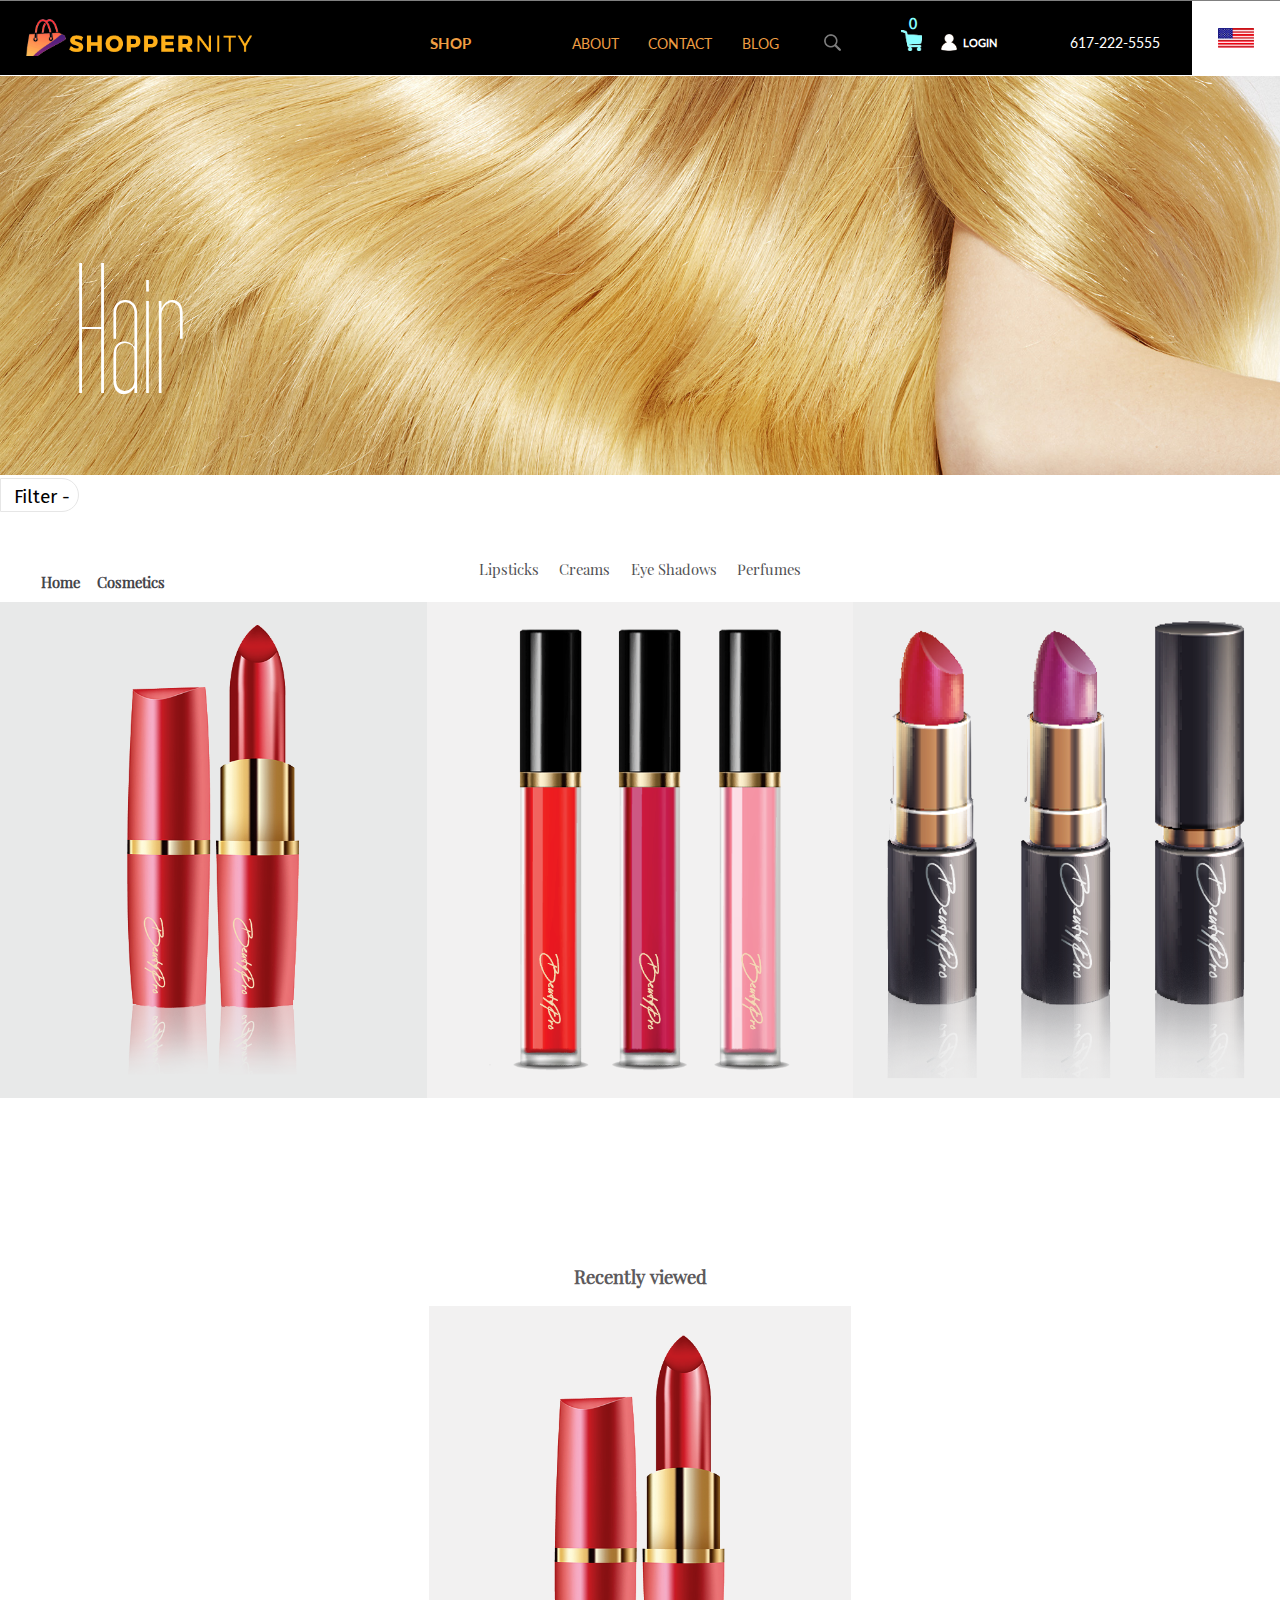
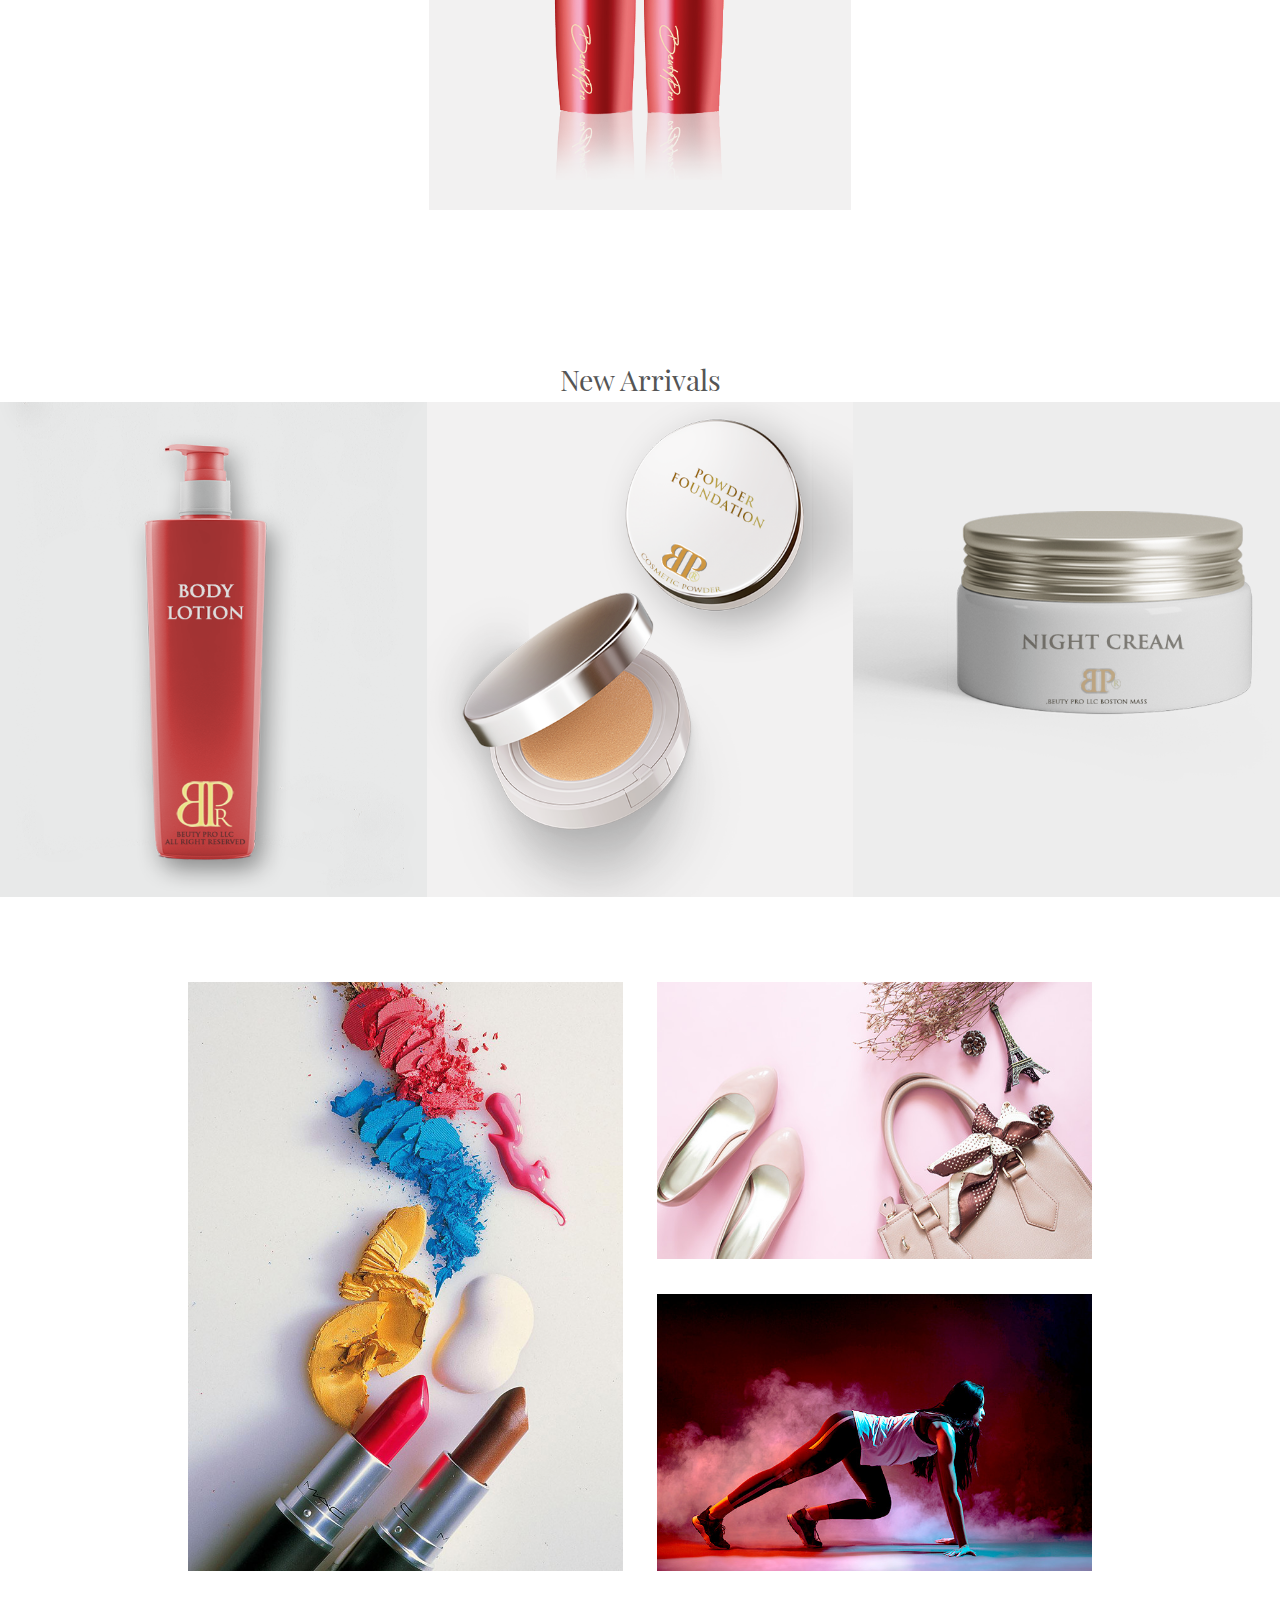
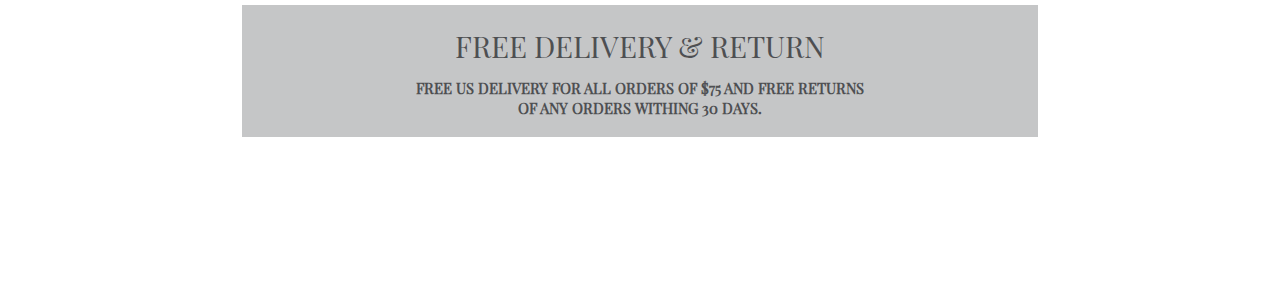
<file: productPageHair.html>
<!DOCTYPE html>
<html lang="en" dir="ltr">
  <head>
    <meta charset="utf-8">
    <title></title>
    <link rel="stylesheet" href="assets/css/productPage.css">
    <link rel="stylesheet" href="https://use.fontawesome.com/releases/v5.8.1/css/all.css" integrity="sha384-50oBUHEmvpQ+1lW4y57PTFmhCaXp0ML5d60M1M7uH2+nqUivzIebhndOJK28anvf" crossorigin="anonymous" onload="if(media!='all')media='all'" defer="" media="all">

    <!-- <link rel="stylesheet" href="assets/css/style.css"> -->
  </head>
  <body>

    <nav class="fixedNav">
      <a href="index.html"><img class="logoAbsolute" src="assets/images/logo.png" alt=""></a>
      <img class="gift" src="assets/images/gift.png" alt="">
      <p class="freeShp">Free Shipping Over $70</p>
      <div class="shopMegaMenuContainer">
        <a class="shopA" href="#">SHOP</a>

        <!-- MM -->
        <div class="megaMenu">
          <div class="mmNav">
            <div class="mmNavItems">
              <p class="mmnavHoverButtons" style="background:white;color:black;"><span>SHOP</span> COSMETICS </p>
              <p class="mmnavHoverButtons">ACCESSORIES</p>
              <p class="mmnavHoverButtons">CLOTHING</p>
              <p class="mmnavHoverButtons">CATEGORY</p>
            </div>
          </div>
          <div class="mmContent">
            <div class="mmBanerImageBox">
              <img class="mmBanerImage" src="assets/images/megaMenu/prod1.png" alt="">
            </div>
            <div class="mmContentBox">
              <div class="faceBox">
                <a href="productPage.html">Face</a>
                <p>BB Cream</p>
                <p>Blush</p>
                <p>Concealer</p>
                <p>Face Powder</p>
                <p>Foundation Makeup</p>
                <p>Highlighters</p>
                <p>Makeup Primer</p>
                <p>Makeup Blenders</p>
              </div>
              <div class="faceBox">
                <a href="productPageEyes.html">Eyes</a>
                <p>Eye Makeup</p>
                <p>Eye Shadow</p>
                <p>Eyebrow Makeup</p>
                <p>Eyeliner</p>
                <p>Mascara</p>
              </div>
              <div class="faceBox">
                <a href="productPageLips.html">Lips</a>
                <p>Lip Balm</p>
                <p>Lip Gloss</p>
                <p>Lip Liner</p>
                <p>Lipstick</p>
              </div>
              <div class="faceBox">
                <a href="productPageNail.html">Nails</a>
                <p></p>
              </div>
              <div class="faceBox">
                <a href="productPageHair.html">Hair</a>
                <p>Shampoo</p>
                <p>Conditioner</p>
                <p>Cleansing conditioner</p>
                <p>Hair Treatments</p>
                <p>Hair Mask</p>
                <p>Shampoo</p>
              </div>
            </div>
          </div>

          <div class="mmBottomDinamycContainer">
            <div class="mmBottomMovingContainer">
              <div class="mmBottomInside">
                <div class="mmBottomBox">
                  <img src="assets\images\megaMenu\mmDinam\1.png" alt="">
                  <div class="mmBottomTextBox">
                    <h3>Lorem Ipsum</h3>
                    <p>Is simply dummy test of the printing
                      and typesetting industry.
                      Lorem ipsum has been the industry's standard...</p>
                  </div>
                </div>
                <div class="mmBottomBox">
                  <img src="assets\images\megaMenu\mmDinam\2.png" alt="">
                  <div class="mmBottomTextBox">
                    <h3>Lorem Ipsum</h3>
                    <p>Is simply dummy test of the printing
                      and typesetting industry.
                      Lorem ipsum has been the industry's standard...</p>
                  </div>
                </div>
                <div class="mmBottomBox">
                  <img src="assets\images\megaMenu\mmDinam\3.png" alt="">
                  <div class="mmBottomTextBox">
                    <h3>Lorem Ipsum</h3>
                    <p>Is simply dummy test of the printing
                      and typesetting industry.
                      Lorem ipsum has been the industry's standard...</p>
                  </div>
                </div>
              </div>
              <div class="mmBottomInside">
                <div class="mmBottomBox">
                  <img src="assets\images\megaMenu\mmDinam\4.png" alt="">
                  <div class="mmBottomTextBox">
                    <h3>Lorem Ipsum</h3>
                    <p>Is simply dummy test of the printing
                      and typesetting industry.
                      Lorem ipsum has been the industry's standard...</p>
                  </div>
                </div>
                <div class="mmBottomBox">
                  <img src="assets\images\megaMenu\mmDinam\5.png" alt="">
                  <div class="mmBottomTextBox">
                    <h3>Lorem Ipsum</h3>
                    <p>Is simply dummy test of the printing
                      and typesetting industry.
                      Lorem ipsum has been the industry's standard...</p>
                  </div>
                </div>
                <div class="mmBottomBox">
                  <img src="assets\images\megaMenu\mmDinam\6.png" alt="">
                  <div class="mmBottomTextBox">
                    <h3>Lorem Ipsum</h3>
                    <p>Is simply dummy test of the printing
                      and typesetting industry.
                      Lorem ipsum has been the industry's standard...</p>
                  </div>
                </div>
              </div>
              <div class="mmBottomInside">
                <div class="mmBottomBox">
                  <img src="assets\images\megaMenu\mmDinam\7.png" alt="">
                  <div class="mmBottomTextBox">
                    <h3>Lorem Ipsum</h3>
                    <p>Is simply dummy test of the printing
                      and typesetting industry.
                      Lorem ipsum has been the industry's standard...</p>
                  </div>
                </div>
                <div class="mmBottomBox">
                  <img src="assets\images\megaMenu\mmDinam\8.png" alt="">
                  <div class="mmBottomTextBox">
                    <h3>Lorem Ipsum</h3>
                    <p>Is simply dummy test of the printing
                      and typesetting industry.
                      Lorem ipsum has been the industry's standard...</p>
                  </div>
                </div>
                <div class="mmBottomBox">
                  <img src="assets\images\megaMenu\mmDinam\9.png" alt="">
                  <div class="mmBottomTextBox">
                    <h3>Lorem Ipsum</h3>
                    <p>Is simply dummy test of the printing
                      and typesetting industry.
                      Lorem ipsum has been the industry's standard...</p>
                  </div>
                </div>
              </div>
            </div>
          </div>

          <!-- <img class="bottom" src="assets/images/megaMenu/bottom.png" alt=""> -->
          <!-- <img class="mmHolderImg" src="assets/images/mega.jpg" alt=""> -->
        </div>

      </div>
      <div class="navLinks">
        <a href="#">ABOUT</a>
        <a href="#">CONTACT</a>
        <a href="#">BLOG</a>
      </div>
      <img class="search" src="assets/images/search.png" alt="">
      <div class="cardBox">
        <p>0</p>
        <img class="card" src="assets/images/card.png" alt="">
      </div>
      <img class="userIcon" src="assets/images/userIcon.png" alt="">
      <p class="myAcc">LOGIN</p>
      <a class="number" href="#">617-222-5555</a>
      <a class="flagRef" href="#"><img class="flagImg" src="assets/images/flag.png" alt=""></a>
    </nav>

    <header>
      <img class="baner" src="assets/images/productPageHair/baner.jpg" alt="">
      <h1>Hair</h1>
    </header>


    <section class="sectionThree">
      <div class="filterContainer">
        <p>Filter <span class="filterSpan">-</span> </p>
        <div class="filtersBox">
          <label class="container">filter 1
            <input type="checkbox" checked="checked">
            <span class="checkmark"></span>
          </label>
          <label class="container">filter 2
            <input type="checkbox">
            <span class="checkmark"></span>
          </label>
          <label class="container">filter 3
            <input type="checkbox">
            <span class="checkmark"></span>
          </label>
          <label class="container">filter 4
            <input type="checkbox">
            <span class="checkmark"></span>
          </label>
          <label class="container">filter 5
            <input type="checkbox">
            <span class="checkmark"></span>
          </label>
        </div>
      </div>
      <!-- <h2>New Arrivals</h2> -->
      <div class="prodFilters">
        <div class="breadCrubs">
          <a href="#">Home</a>
          <a href="#">Cosmetics</a>
        </div>
        <p>Lipsticks</p>
        <p>Creams</p>
        <p>Eye Shadows</p>
        <p>Perfumes</p>
      </div>
      <div class="secThreeContainer">
        <div class="secThreeBox">
          <div class="secThreeBoxImageContainer">
            <img src="assets/images/productPage/images/cosmetics/secTwo/1.png" alt="">
          </div>
          <div class="secThreeOverlay">
            <svg class="heart" viewBox="-5 -5 40 40.6">
              <path d="M23.6,0c-3.4,0-6.3,2.7-7.6,5.6C14.7,2.7,11.8,0,8.4,0C3.8,0,0,3.8,0,8.4c0,9.4,9.5,11.9,16,21.2
            	c6.1-9.3,16-12.1,16-21.2C32,3.8,28.2,0,23.6,0z"></path>
            </svg>
            <div class="secThreeSocMed">
              <a href="#"><i class="fab fa-facebook-f"></i></a>
              <a href="#"><i class="fab fa-instagram"></i></a>
              <a href="#"><i class="fab fa-twitter"></i></a>
            </div>
            <div class="secThreeCartButtonBox">
              <button class="secThreeCartButton" type="button" name="button">Add to Cart</button>
            </div>
            <div class="secThreeOverlayPriceContainer">
              <h4>Beuty Pro Body Lotion</h4>
              <p>$55.00</p>
            </div>
          </div>
        </div>
        <div class="secThreeBox">
          <div class="secThreeBoxImageContainer">
            <img src="assets/images/productPage/images/cosmetics/secTwo/2.png" alt="">
          </div>
          <div class="secThreeOverlay">
            <svg class="heart" viewBox="-5 -5 40 40.6">
              <path d="M23.6,0c-3.4,0-6.3,2.7-7.6,5.6C14.7,2.7,11.8,0,8.4,0C3.8,0,0,3.8,0,8.4c0,9.4,9.5,11.9,16,21.2
            	c6.1-9.3,16-12.1,16-21.2C32,3.8,28.2,0,23.6,0z"></path>
            </svg>
            <div class="secThreeSocMed">
              <a href="#"><i class="fab fa-facebook-f"></i></a>
              <a href="#"><i class="fab fa-instagram"></i></a>
              <a href="#"><i class="fab fa-twitter"></i></a>
            </div>
            <div class="secThreeCartButtonBox">
              <button class="secThreeCartButton" type="button" name="button">Add to Cart</button>
            </div>
            <div class="secThreeOverlayPriceContainer">
              <h4>Beuty Pro Body Lotion</h4>
              <p>$55.00</p>
            </div>
          </div>
        </div>
        <div class="secThreeBox">
          <div class="secThreeBoxImageContainer">
            <img src="assets/images/productPage/images/cosmetics/secTwo/3.png" alt="">
          </div>
          <div class="secThreeOverlay">
            <svg class="heart" viewBox="-5 -5 40 40.6">
              <path d="M23.6,0c-3.4,0-6.3,2.7-7.6,5.6C14.7,2.7,11.8,0,8.4,0C3.8,0,0,3.8,0,8.4c0,9.4,9.5,11.9,16,21.2
            	c6.1-9.3,16-12.1,16-21.2C32,3.8,28.2,0,23.6,0z"></path>
            </svg>
            <div class="secThreeSocMed">
              <a href="#"><i class="fab fa-facebook-f"></i></a>
              <a href="#"><i class="fab fa-instagram"></i></a>
              <a href="#"><i class="fab fa-twitter"></i></a>
            </div>
            <div class="secThreeCartButtonBox">
              <button class="secThreeCartButton" type="button" name="button">Add to Cart</button>
            </div>
            <div class="secThreeOverlayPriceContainer">
              <h4>Beuty Pro Body Lotion</h4>
              <p>$55.00</p>
            </div>
          </div>
        </div>
      </div>
    </section>

    <section class="sectionSingleProd">
      <h2>Recently viewed</h2>
      <div class="secThreeBox secFourProd">
          <div class="secThreeBoxImageContainer">
            <img src="assets/images/productPage/images/cosmetics/secTwo/1.png" alt="">
          </div>
          <div class="secThreeOverlay">
            <svg class="heart" viewBox="-5 -5 40 40.6">
              <path d="M23.6,0c-3.4,0-6.3,2.7-7.6,5.6C14.7,2.7,11.8,0,8.4,0C3.8,0,0,3.8,0,8.4c0,9.4,9.5,11.9,16,21.2
            	c6.1-9.3,16-12.1,16-21.2C32,3.8,28.2,0,23.6,0z"></path>
            </svg>
            <div class="secThreeSocMed">
              <a href="#"><i class="fab fa-facebook-f"></i></a>
              <a href="#"><i class="fab fa-instagram"></i></a>
              <a href="#"><i class="fab fa-twitter"></i></a>
            </div>
            <div class="secThreeCartButtonBox">
              <button class="secThreeCartButton" type="button" name="button">Add to Cart</button>
            </div>
            <div class="secThreeOverlayPriceContainer">
              <h4>Beuty Pro Body Lotion</h4>
              <p>$55.00</p>
            </div>
          </div>
        </div>
    </section>

    <section class="sectionThree">
      <h2>New Arrivals</h2>
      <!-- <div class="prodFilters">
        <div class="breadCrubs">
          <a href="#">Home</a>
          <a href="#">Cosmetics</a>
        </div>
        <p>Lipsticks</p>
        <p>Creams</p>
        <p>Eye Shadows</p>
        <p>Perfumes</p>
      </div> -->
      <div class="secThreeContainer">
        <div class="secThreeBox">
          <div class="secThreeBoxImageContainer">
            <img src="assets/images/productPage/images/cosmetics/secundProdSection/1.png" alt="">
          </div>
          <div class="secThreeOverlay">
            <svg class="heart" viewBox="-5 -5 40 40.6">
              <path d="M23.6,0c-3.4,0-6.3,2.7-7.6,5.6C14.7,2.7,11.8,0,8.4,0C3.8,0,0,3.8,0,8.4c0,9.4,9.5,11.9,16,21.2
            	c6.1-9.3,16-12.1,16-21.2C32,3.8,28.2,0,23.6,0z"></path>
            </svg>
            <div class="secThreeSocMed">
              <a href="#"><i class="fab fa-facebook-f"></i></a>
              <a href="#"><i class="fab fa-instagram"></i></a>
              <a href="#"><i class="fab fa-twitter"></i></a>
            </div>
            <div class="secThreeCartButtonBox">
              <button class="secThreeCartButton" type="button" name="button">Add to Cart</button>
            </div>
            <div class="secThreeOverlayPriceContainer">
              <h4>Beuty Pro Body Lotion</h4>
              <p>$55.00</p>
            </div>
          </div>
        </div>
        <div class="secThreeBox">
          <div class="secThreeBoxImageContainer">
            <img src="assets/images/productPage/images/cosmetics/secundProdSection/2.png" alt="">
          </div>
          <div class="secThreeOverlay">
            <svg class="heart" viewBox="-5 -5 40 40.6">
              <path d="M23.6,0c-3.4,0-6.3,2.7-7.6,5.6C14.7,2.7,11.8,0,8.4,0C3.8,0,0,3.8,0,8.4c0,9.4,9.5,11.9,16,21.2
            	c6.1-9.3,16-12.1,16-21.2C32,3.8,28.2,0,23.6,0z"></path>
            </svg>
            <div class="secThreeSocMed">
              <a href="#"><i class="fab fa-facebook-f"></i></a>
              <a href="#"><i class="fab fa-instagram"></i></a>
              <a href="#"><i class="fab fa-twitter"></i></a>
            </div>
            <div class="secThreeCartButtonBox">
              <button class="secThreeCartButton" type="button" name="button">Add to Cart</button>
            </div>
            <div class="secThreeOverlayPriceContainer">
              <h4>Beuty Pro Body Lotion</h4>
              <p>$55.00</p>
            </div>
          </div>
        </div>
        <div class="secThreeBox">
          <div class="secThreeBoxImageContainer">
            <img src="assets/images/productPage/images/cosmetics/secundProdSection/3.png" alt="">
          </div>
          <div class="secThreeOverlay">
            <svg class="heart" viewBox="-5 -5 40 40.6">
              <path d="M23.6,0c-3.4,0-6.3,2.7-7.6,5.6C14.7,2.7,11.8,0,8.4,0C3.8,0,0,3.8,0,8.4c0,9.4,9.5,11.9,16,21.2
            	c6.1-9.3,16-12.1,16-21.2C32,3.8,28.2,0,23.6,0z"></path>
            </svg>
            <div class="secThreeSocMed">
              <a href="#"><i class="fab fa-facebook-f"></i></a>
              <a href="#"><i class="fab fa-instagram"></i></a>
              <a href="#"><i class="fab fa-twitter"></i></a>
            </div>
            <div class="secThreeCartButtonBox">
              <button class="secThreeCartButton" type="button" name="button">Add to Cart</button>
            </div>
            <div class="secThreeOverlayPriceContainer">
              <h4>Beuty Pro Body Lotion</h4>
              <p>$55.00</p>
            </div>
          </div>
        </div>
      </div>
    </section>

    <section class="sectionTwo">
      <div class="secTwoGridContainer">
        <div class="secTwoGridBox">
          <img src="assets/images/productPage/images/cosmetics/sectionTwo/1.jpg" alt="">
          <div class="secTwoGridOverlay">
            <h3 class="secTwoHthree">SHOP <br>
            <span class="secTwoHthreeSpan">COSMETICS</span></h3>
          </div>
        </div>
        <div class="secTwoGridBox">
          <img src="assets/images/productPage/images/cosmetics/sectionTwo/2.jpg" alt="">
          <div class="secTwoGridOverlay">
            <h3 class="secTwoHthree">SHOP <br>
            <span class="secTwoHthreeSpan">ACCESSORIES</span></h3>
          </div>
        </div>
        <div class="secTwoGridBox">
          <img src="assets/images/productPage/images/cosmetics/sectionTwo/3.jpg" alt="">
          <div class="secTwoGridOverlay">
            <h3 class="secTwoHthree">SHOP <br>
            <span class="secTwoHthreeSpan">SPORTING GOODS</span></h3>
          </div>
        </div>
      </div>
      <div class="freeDeliveryAndReturnContainer">
        <h2>FREE DELIVERY &amp; RETURN</h2>
        <h3>FREE US DELIVERY FOR ALL ORDERS OF $75 AND FREE RETURNS <br>
          OF ANY ORDERS WITHING 30 DAYS. </h3>
      </div>
    </section>

    <script src="assets/js/productPageMM.js" charset="utf-8"></script>
    <!-- <script src="assets/js/megaMenu.js" charset="utf-8"></script> -->
  </body>
</html>
</file>
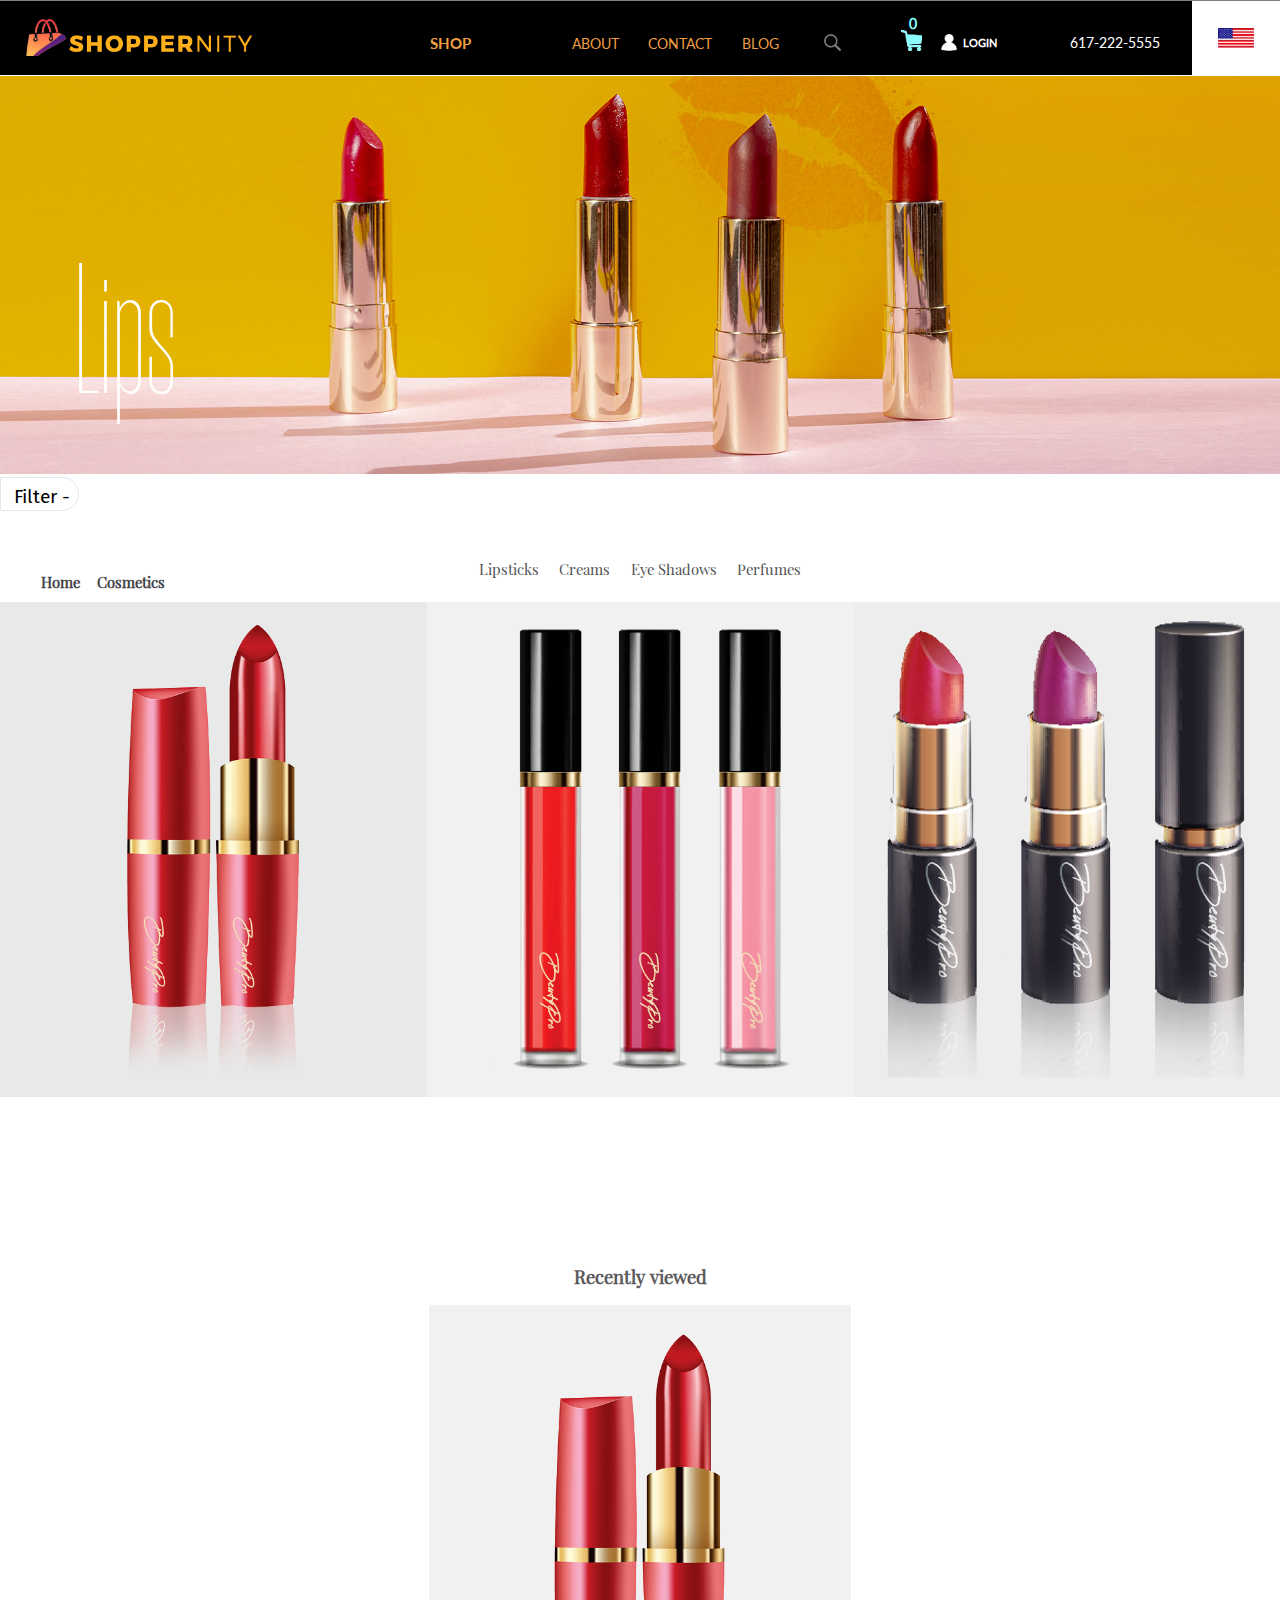
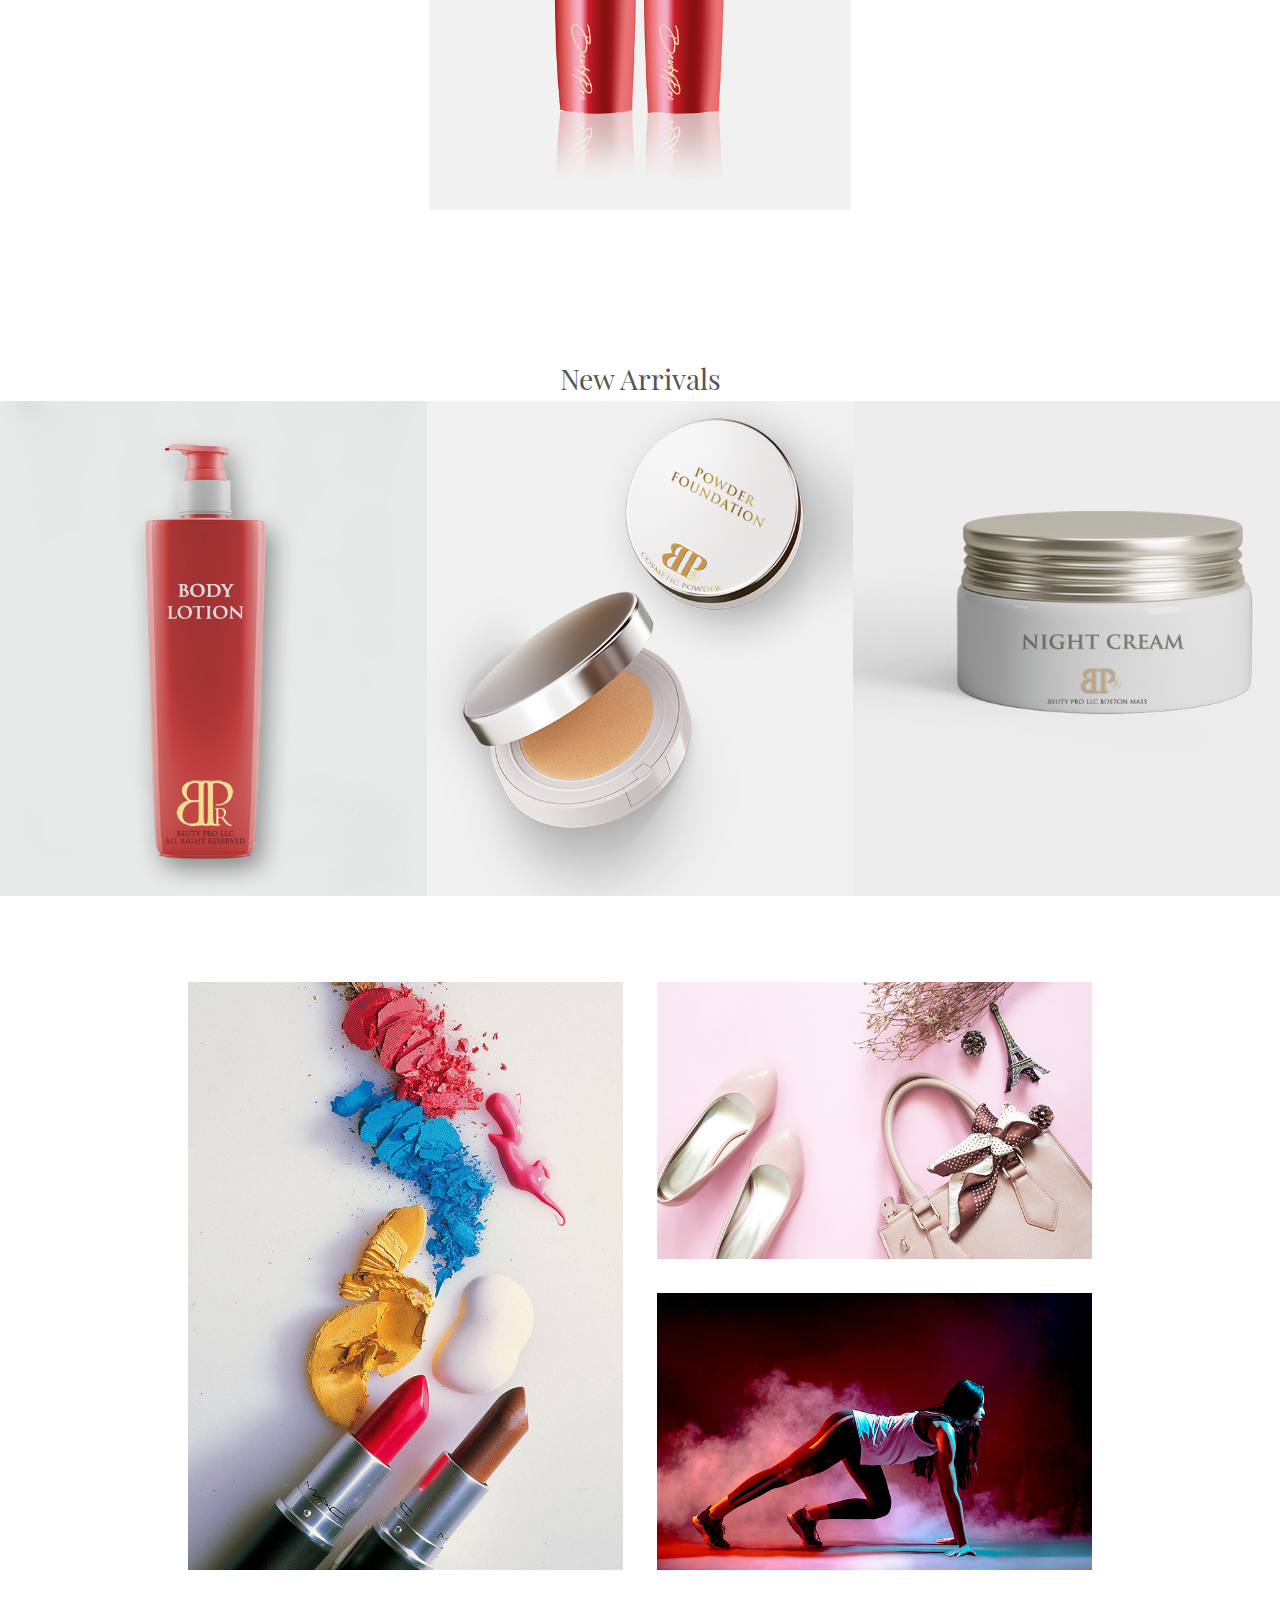
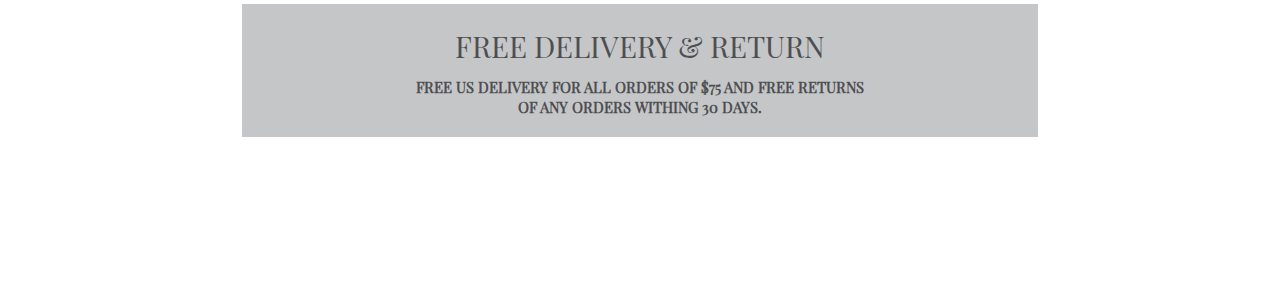
<file: productPageLips.html>
<!DOCTYPE html>
<html lang="en" dir="ltr">
  <head>
    <meta charset="utf-8">
    <title></title>
    <link rel="stylesheet" href="assets/css/productPage.css">
    <link rel="stylesheet" href="https://use.fontawesome.com/releases/v5.8.1/css/all.css" integrity="sha384-50oBUHEmvpQ+1lW4y57PTFmhCaXp0ML5d60M1M7uH2+nqUivzIebhndOJK28anvf" crossorigin="anonymous" onload="if(media!='all')media='all'" defer="" media="all">

    <!-- <link rel="stylesheet" href="assets/css/style.css"> -->
  </head>
  <body>

    <nav class="fixedNav">
      <a href="index.html"><img class="logoAbsolute" src="assets/images/logo.png" alt=""></a>
      <img class="gift" src="assets/images/gift.png" alt="">
      <p class="freeShp">Free Shipping Over $70</p>
      <div class="shopMegaMenuContainer">
        <a class="shopA" href="#">SHOP</a>

        <!-- MM -->
        <div class="megaMenu">
          <div class="mmNav">
            <div class="mmNavItems">
              <p class="mmnavHoverButtons" style="background:white;color:black;"><span>SHOP</span> COSMETICS </p>
              <p class="mmnavHoverButtons">ACCESSORIES</p>
              <p class="mmnavHoverButtons">CLOTHING</p>
              <p class="mmnavHoverButtons">CATEGORY</p>
            </div>
          </div>
          <div class="mmContent">
            <div class="mmBanerImageBox">
              <img class="mmBanerImage" src="assets/images/megaMenu/prod1.png" alt="">
            </div>
            <div class="mmContentBox">
              <div class="faceBox">
                <a href="productPage.html">Face</a>
                <p>BB Cream</p>
                <p>Blush</p>
                <p>Concealer</p>
                <p>Face Powder</p>
                <p>Foundation Makeup</p>
                <p>Highlighters</p>
                <p>Makeup Primer</p>
                <p>Makeup Blenders</p>
              </div>
              <div class="faceBox">
                <a href="productPageEyes.html">Eyes</a>
                <p>Eye Makeup</p>
                <p>Eye Shadow</p>
                <p>Eyebrow Makeup</p>
                <p>Eyeliner</p>
                <p>Mascara</p>
              </div>
              <div class="faceBox">
                <a href="productPageLips.html">Lips</a>
                <p>Lip Balm</p>
                <p>Lip Gloss</p>
                <p>Lip Liner</p>
                <p>Lipstick</p>
              </div>
              <div class="faceBox">
                <a href="productPageNail.html">Nails</a>
                <p></p>
              </div>
              <div class="faceBox">
                <a href="productPageHair.html">Hair</a>
                <p>Shampoo</p>
                <p>Conditioner</p>
                <p>Cleansing conditioner</p>
                <p>Hair Treatments</p>
                <p>Hair Mask</p>
                <p>Shampoo</p>
              </div>
            </div>
          </div>

          <div class="mmBottomDinamycContainer">
            <div class="mmBottomMovingContainer">
              <div class="mmBottomInside">
                <div class="mmBottomBox">
                  <img src="assets\images\megaMenu\mmDinam\1.png" alt="">
                  <div class="mmBottomTextBox">
                    <h3>Lorem Ipsum</h3>
                    <p>Is simply dummy test of the printing
                      and typesetting industry.
                      Lorem ipsum has been the industry's standard...</p>
                  </div>
                </div>
                <div class="mmBottomBox">
                  <img src="assets\images\megaMenu\mmDinam\2.png" alt="">
                  <div class="mmBottomTextBox">
                    <h3>Lorem Ipsum</h3>
                    <p>Is simply dummy test of the printing
                      and typesetting industry.
                      Lorem ipsum has been the industry's standard...</p>
                  </div>
                </div>
                <div class="mmBottomBox">
                  <img src="assets\images\megaMenu\mmDinam\3.png" alt="">
                  <div class="mmBottomTextBox">
                    <h3>Lorem Ipsum</h3>
                    <p>Is simply dummy test of the printing
                      and typesetting industry.
                      Lorem ipsum has been the industry's standard...</p>
                  </div>
                </div>
              </div>
              <div class="mmBottomInside">
                <div class="mmBottomBox">
                  <img src="assets\images\megaMenu\mmDinam\4.png" alt="">
                  <div class="mmBottomTextBox">
                    <h3>Lorem Ipsum</h3>
                    <p>Is simply dummy test of the printing
                      and typesetting industry.
                      Lorem ipsum has been the industry's standard...</p>
                  </div>
                </div>
                <div class="mmBottomBox">
                  <img src="assets\images\megaMenu\mmDinam\5.png" alt="">
                  <div class="mmBottomTextBox">
                    <h3>Lorem Ipsum</h3>
                    <p>Is simply dummy test of the printing
                      and typesetting industry.
                      Lorem ipsum has been the industry's standard...</p>
                  </div>
                </div>
                <div class="mmBottomBox">
                  <img src="assets\images\megaMenu\mmDinam\6.png" alt="">
                  <div class="mmBottomTextBox">
                    <h3>Lorem Ipsum</h3>
                    <p>Is simply dummy test of the printing
                      and typesetting industry.
                      Lorem ipsum has been the industry's standard...</p>
                  </div>
                </div>
              </div>
              <div class="mmBottomInside">
                <div class="mmBottomBox">
                  <img src="assets\images\megaMenu\mmDinam\7.png" alt="">
                  <div class="mmBottomTextBox">
                    <h3>Lorem Ipsum</h3>
                    <p>Is simply dummy test of the printing
                      and typesetting industry.
                      Lorem ipsum has been the industry's standard...</p>
                  </div>
                </div>
                <div class="mmBottomBox">
                  <img src="assets\images\megaMenu\mmDinam\8.png" alt="">
                  <div class="mmBottomTextBox">
                    <h3>Lorem Ipsum</h3>
                    <p>Is simply dummy test of the printing
                      and typesetting industry.
                      Lorem ipsum has been the industry's standard...</p>
                  </div>
                </div>
                <div class="mmBottomBox">
                  <img src="assets\images\megaMenu\mmDinam\9.png" alt="">
                  <div class="mmBottomTextBox">
                    <h3>Lorem Ipsum</h3>
                    <p>Is simply dummy test of the printing
                      and typesetting industry.
                      Lorem ipsum has been the industry's standard...</p>
                  </div>
                </div>
              </div>
            </div>
          </div>

          <!-- <img class="bottom" src="assets/images/megaMenu/bottom.png" alt=""> -->
          <!-- <img class="mmHolderImg" src="assets/images/mega.jpg" alt=""> -->
        </div>

      </div>
      <div class="navLinks">
        <a href="#">ABOUT</a>
        <a href="#">CONTACT</a>
        <a href="#">BLOG</a>
      </div>
      <img class="search" src="assets/images/search.png" alt="">
      <div class="cardBox">
        <p>0</p>
        <img class="card" src="assets/images/card.png" alt="">
      </div>
      <img class="userIcon" src="assets/images/userIcon.png" alt="">
      <p class="myAcc">LOGIN</p>
      <a class="number" href="#">617-222-5555</a>
      <a class="flagRef" href="#"><img class="flagImg" src="assets/images/flag.png" alt=""></a>
    </nav>

    <header>
      <img class="baner" src="assets/images/productPageLips/baner.jpg" alt="">
      <h1>Lips</h1>
    </header>


    <section class="sectionThree">
      <div class="filterContainer">
        <p>Filter <span class="filterSpan">-</span> </p>
        <div class="filtersBox">
          <label class="container">filter 1
            <input type="checkbox" checked="checked">
            <span class="checkmark"></span>
          </label>
          <label class="container">filter 2
            <input type="checkbox">
            <span class="checkmark"></span>
          </label>
          <label class="container">filter 3
            <input type="checkbox">
            <span class="checkmark"></span>
          </label>
          <label class="container">filter 4
            <input type="checkbox">
            <span class="checkmark"></span>
          </label>
          <label class="container">filter 5
            <input type="checkbox">
            <span class="checkmark"></span>
          </label>
        </div>
      </div>
      <!-- <h2>New Arrivals</h2> -->
      <div class="prodFilters">
        <div class="breadCrubs">
          <a href="#">Home</a>
          <a href="#">Cosmetics</a>
        </div>
        <p>Lipsticks</p>
        <p>Creams</p>
        <p>Eye Shadows</p>
        <p>Perfumes</p>
      </div>
      <div class="secThreeContainer">
        <div class="secThreeBox">
          <div class="secThreeBoxImageContainer">
            <img src="assets/images/productPage/images/cosmetics/secTwo/1.png" alt="">
          </div>
          <div class="secThreeOverlay">
            <svg class="heart" viewBox="-5 -5 40 40.6">
              <path d="M23.6,0c-3.4,0-6.3,2.7-7.6,5.6C14.7,2.7,11.8,0,8.4,0C3.8,0,0,3.8,0,8.4c0,9.4,9.5,11.9,16,21.2
            	c6.1-9.3,16-12.1,16-21.2C32,3.8,28.2,0,23.6,0z"></path>
            </svg>
            <div class="secThreeSocMed">
              <a href="#"><i class="fab fa-facebook-f"></i></a>
              <a href="#"><i class="fab fa-instagram"></i></a>
              <a href="#"><i class="fab fa-twitter"></i></a>
            </div>
            <div class="secThreeCartButtonBox">
              <button class="secThreeCartButton" type="button" name="button">Add to Cart</button>
            </div>
            <div class="secThreeOverlayPriceContainer">
              <h4>Beuty Pro Body Lotion</h4>
              <p>$55.00</p>
            </div>
          </div>
        </div>
        <div class="secThreeBox">
          <div class="secThreeBoxImageContainer">
            <img src="assets/images/productPage/images/cosmetics/secTwo/2.png" alt="">
          </div>
          <div class="secThreeOverlay">
            <svg class="heart" viewBox="-5 -5 40 40.6">
              <path d="M23.6,0c-3.4,0-6.3,2.7-7.6,5.6C14.7,2.7,11.8,0,8.4,0C3.8,0,0,3.8,0,8.4c0,9.4,9.5,11.9,16,21.2
            	c6.1-9.3,16-12.1,16-21.2C32,3.8,28.2,0,23.6,0z"></path>
            </svg>
            <div class="secThreeSocMed">
              <a href="#"><i class="fab fa-facebook-f"></i></a>
              <a href="#"><i class="fab fa-instagram"></i></a>
              <a href="#"><i class="fab fa-twitter"></i></a>
            </div>
            <div class="secThreeCartButtonBox">
              <button class="secThreeCartButton" type="button" name="button">Add to Cart</button>
            </div>
            <div class="secThreeOverlayPriceContainer">
              <h4>Beuty Pro Body Lotion</h4>
              <p>$55.00</p>
            </div>
          </div>
        </div>
        <div class="secThreeBox">
          <div class="secThreeBoxImageContainer">
            <img src="assets/images/productPage/images/cosmetics/secTwo/3.png" alt="">
          </div>
          <div class="secThreeOverlay">
            <svg class="heart" viewBox="-5 -5 40 40.6">
              <path d="M23.6,0c-3.4,0-6.3,2.7-7.6,5.6C14.7,2.7,11.8,0,8.4,0C3.8,0,0,3.8,0,8.4c0,9.4,9.5,11.9,16,21.2
            	c6.1-9.3,16-12.1,16-21.2C32,3.8,28.2,0,23.6,0z"></path>
            </svg>
            <div class="secThreeSocMed">
              <a href="#"><i class="fab fa-facebook-f"></i></a>
              <a href="#"><i class="fab fa-instagram"></i></a>
              <a href="#"><i class="fab fa-twitter"></i></a>
            </div>
            <div class="secThreeCartButtonBox">
              <button class="secThreeCartButton" type="button" name="button">Add to Cart</button>
            </div>
            <div class="secThreeOverlayPriceContainer">
              <h4>Beuty Pro Body Lotion</h4>
              <p>$55.00</p>
            </div>
          </div>
        </div>
      </div>
    </section>

    <section class="sectionSingleProd">
      <h2>Recently viewed</h2>
      <div class="secThreeBox secFourProd">
          <div class="secThreeBoxImageContainer">
            <img src="assets/images/productPage/images/cosmetics/secTwo/1.png" alt="">
          </div>
          <div class="secThreeOverlay">
            <svg class="heart" viewBox="-5 -5 40 40.6">
              <path d="M23.6,0c-3.4,0-6.3,2.7-7.6,5.6C14.7,2.7,11.8,0,8.4,0C3.8,0,0,3.8,0,8.4c0,9.4,9.5,11.9,16,21.2
            	c6.1-9.3,16-12.1,16-21.2C32,3.8,28.2,0,23.6,0z"></path>
            </svg>
            <div class="secThreeSocMed">
              <a href="#"><i class="fab fa-facebook-f"></i></a>
              <a href="#"><i class="fab fa-instagram"></i></a>
              <a href="#"><i class="fab fa-twitter"></i></a>
            </div>
            <div class="secThreeCartButtonBox">
              <button class="secThreeCartButton" type="button" name="button">Add to Cart</button>
            </div>
            <div class="secThreeOverlayPriceContainer">
              <h4>Beuty Pro Body Lotion</h4>
              <p>$55.00</p>
            </div>
          </div>
        </div>
    </section>

    <section class="sectionThree">
      <h2>New Arrivals</h2>
      <!-- <div class="prodFilters">
        <div class="breadCrubs">
          <a href="#">Home</a>
          <a href="#">Cosmetics</a>
        </div>
        <p>Lipsticks</p>
        <p>Creams</p>
        <p>Eye Shadows</p>
        <p>Perfumes</p>
      </div> -->
      <div class="secThreeContainer">
        <div class="secThreeBox">
          <div class="secThreeBoxImageContainer">
            <img src="assets/images/productPage/images/cosmetics/secundProdSection/1.png" alt="">
          </div>
          <div class="secThreeOverlay">
            <svg class="heart" viewBox="-5 -5 40 40.6">
              <path d="M23.6,0c-3.4,0-6.3,2.7-7.6,5.6C14.7,2.7,11.8,0,8.4,0C3.8,0,0,3.8,0,8.4c0,9.4,9.5,11.9,16,21.2
            	c6.1-9.3,16-12.1,16-21.2C32,3.8,28.2,0,23.6,0z"></path>
            </svg>
            <div class="secThreeSocMed">
              <a href="#"><i class="fab fa-facebook-f"></i></a>
              <a href="#"><i class="fab fa-instagram"></i></a>
              <a href="#"><i class="fab fa-twitter"></i></a>
            </div>
            <div class="secThreeCartButtonBox">
              <button class="secThreeCartButton" type="button" name="button">Add to Cart</button>
            </div>
            <div class="secThreeOverlayPriceContainer">
              <h4>Beuty Pro Body Lotion</h4>
              <p>$55.00</p>
            </div>
          </div>
        </div>
        <div class="secThreeBox">
          <div class="secThreeBoxImageContainer">
            <img src="assets/images/productPage/images/cosmetics/secundProdSection/2.png" alt="">
          </div>
          <div class="secThreeOverlay">
            <svg class="heart" viewBox="-5 -5 40 40.6">
              <path d="M23.6,0c-3.4,0-6.3,2.7-7.6,5.6C14.7,2.7,11.8,0,8.4,0C3.8,0,0,3.8,0,8.4c0,9.4,9.5,11.9,16,21.2
            	c6.1-9.3,16-12.1,16-21.2C32,3.8,28.2,0,23.6,0z"></path>
            </svg>
            <div class="secThreeSocMed">
              <a href="#"><i class="fab fa-facebook-f"></i></a>
              <a href="#"><i class="fab fa-instagram"></i></a>
              <a href="#"><i class="fab fa-twitter"></i></a>
            </div>
            <div class="secThreeCartButtonBox">
              <button class="secThreeCartButton" type="button" name="button">Add to Cart</button>
            </div>
            <div class="secThreeOverlayPriceContainer">
              <h4>Beuty Pro Body Lotion</h4>
              <p>$55.00</p>
            </div>
          </div>
        </div>
        <div class="secThreeBox">
          <div class="secThreeBoxImageContainer">
            <img src="assets/images/productPage/images/cosmetics/secundProdSection/3.png" alt="">
          </div>
          <div class="secThreeOverlay">
            <svg class="heart" viewBox="-5 -5 40 40.6">
              <path d="M23.6,0c-3.4,0-6.3,2.7-7.6,5.6C14.7,2.7,11.8,0,8.4,0C3.8,0,0,3.8,0,8.4c0,9.4,9.5,11.9,16,21.2
            	c6.1-9.3,16-12.1,16-21.2C32,3.8,28.2,0,23.6,0z"></path>
            </svg>
            <div class="secThreeSocMed">
              <a href="#"><i class="fab fa-facebook-f"></i></a>
              <a href="#"><i class="fab fa-instagram"></i></a>
              <a href="#"><i class="fab fa-twitter"></i></a>
            </div>
            <div class="secThreeCartButtonBox">
              <button class="secThreeCartButton" type="button" name="button">Add to Cart</button>
            </div>
            <div class="secThreeOverlayPriceContainer">
              <h4>Beuty Pro Body Lotion</h4>
              <p>$55.00</p>
            </div>
          </div>
        </div>
      </div>
    </section>

    <section class="sectionTwo">
      <div class="secTwoGridContainer">
        <div class="secTwoGridBox">
          <img src="assets/images/productPage/images/cosmetics/sectionTwo/1.jpg" alt="">
          <div class="secTwoGridOverlay">
            <h3 class="secTwoHthree">SHOP <br>
            <span class="secTwoHthreeSpan">COSMETICS</span></h3>
          </div>
        </div>
        <div class="secTwoGridBox">
          <img src="assets/images/productPage/images/cosmetics/sectionTwo/2.jpg" alt="">
          <div class="secTwoGridOverlay">
            <h3 class="secTwoHthree">SHOP <br>
            <span class="secTwoHthreeSpan">ACCESSORIES</span></h3>
          </div>
        </div>
        <div class="secTwoGridBox">
          <img src="assets/images/productPage/images/cosmetics/sectionTwo/3.jpg" alt="">
          <div class="secTwoGridOverlay">
            <h3 class="secTwoHthree">SHOP <br>
            <span class="secTwoHthreeSpan">SPORTING GOODS</span></h3>
          </div>
        </div>
      </div>
      <div class="freeDeliveryAndReturnContainer">
        <h2>FREE DELIVERY &amp; RETURN</h2>
        <h3>FREE US DELIVERY FOR ALL ORDERS OF $75 AND FREE RETURNS <br>
          OF ANY ORDERS WITHING 30 DAYS. </h3>
      </div>
    </section>

    <script src="assets/js/productPageMM.js" charset="utf-8"></script>
    <!-- <script src="assets/js/megaMenu.js" charset="utf-8"></script> -->
  </body>
</html>
</file>
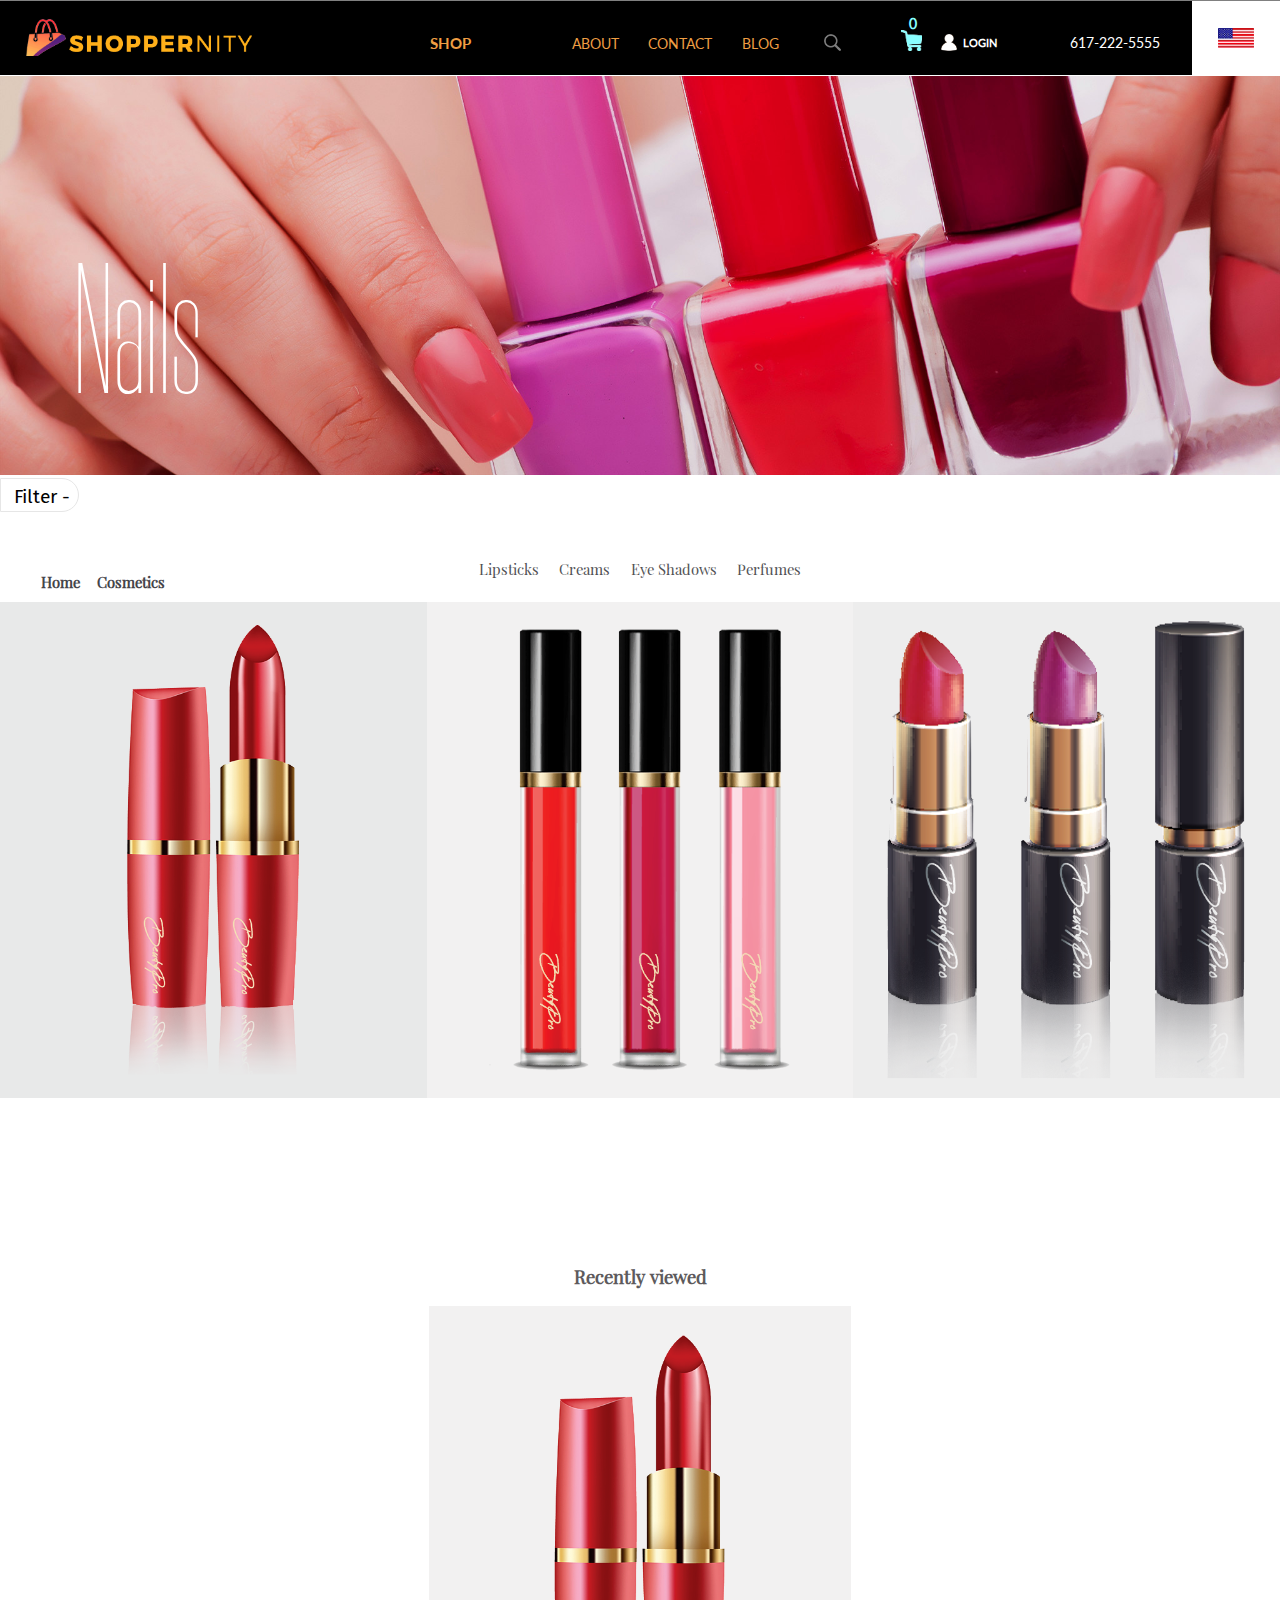
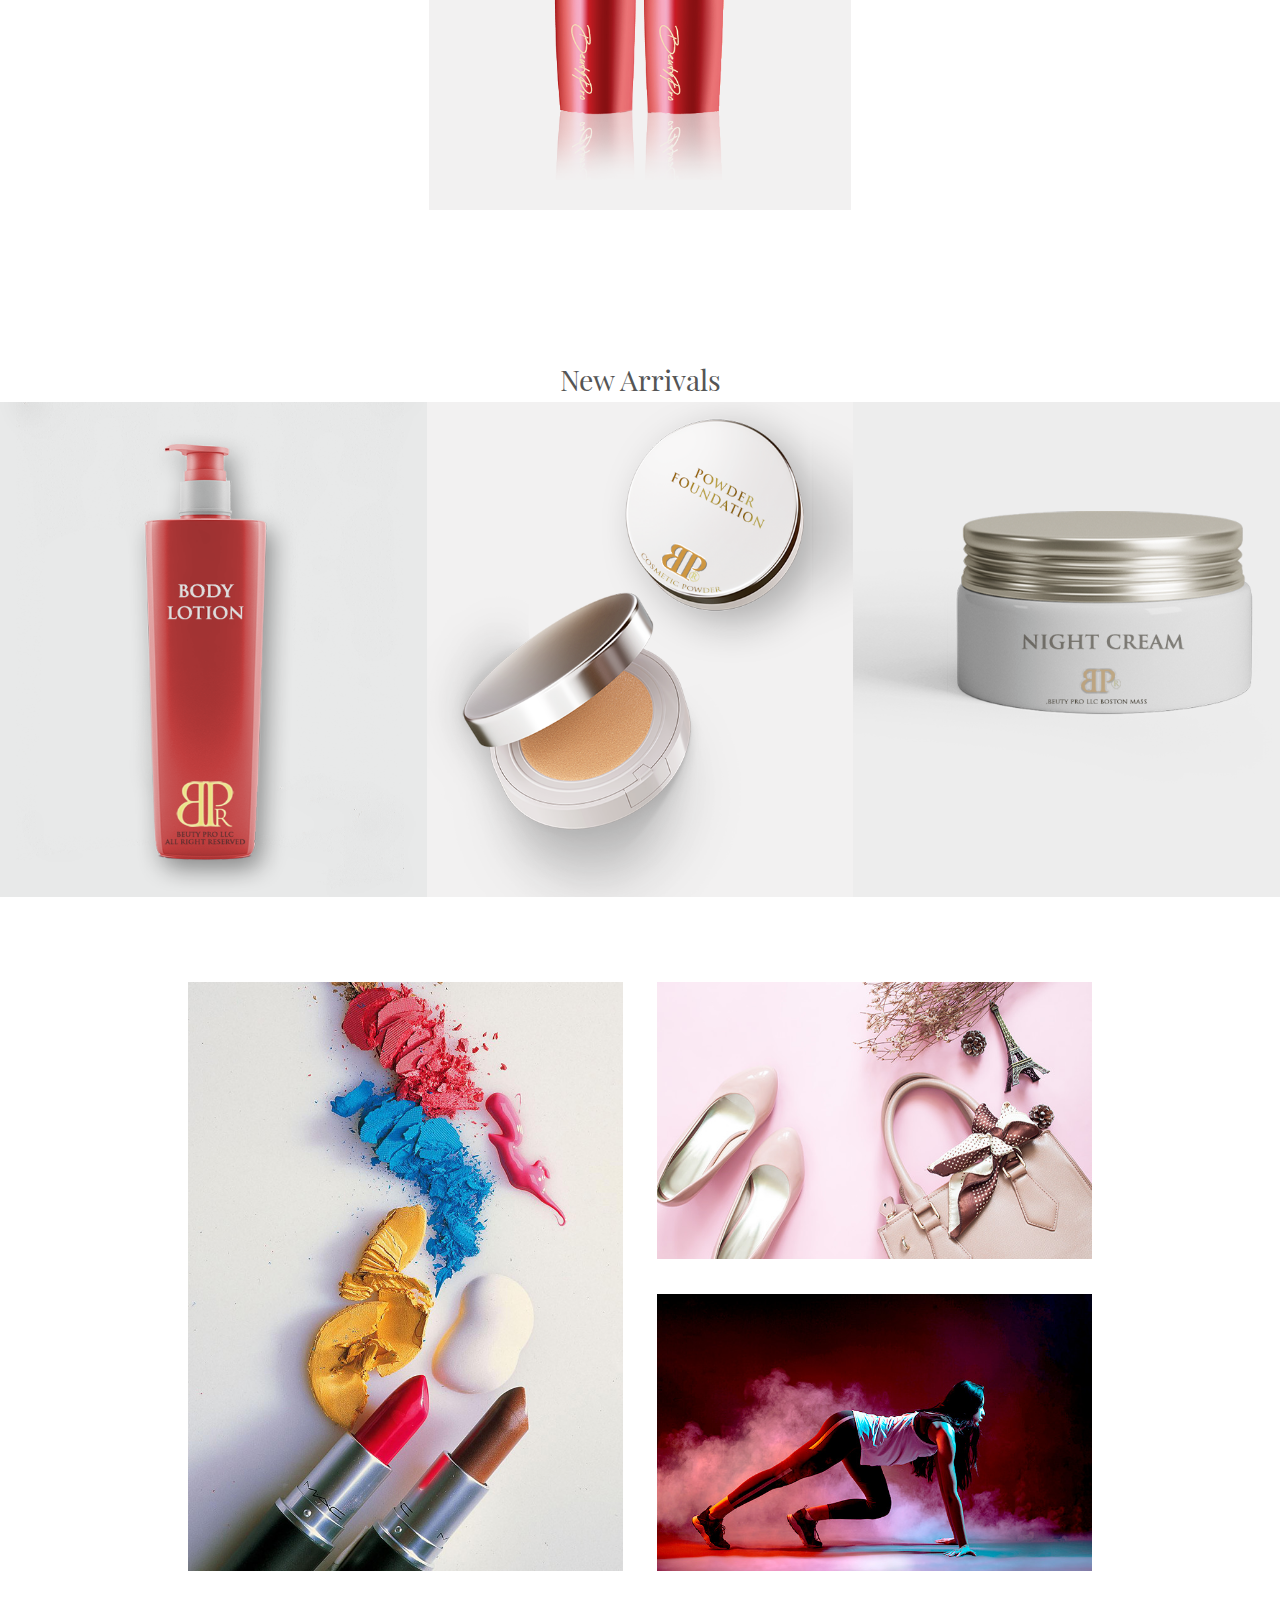
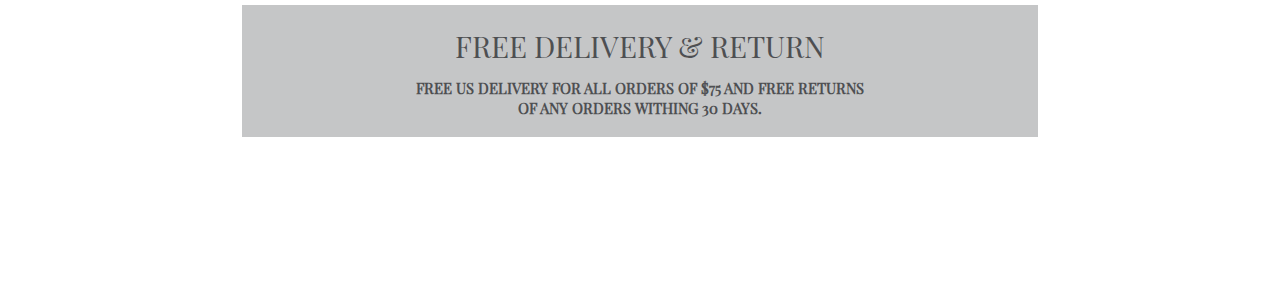
<file: productPageNail.html>
<!DOCTYPE html>
<html lang="en" dir="ltr">
  <head>
    <meta charset="utf-8">
    <title></title>
    <link rel="stylesheet" href="assets/css/productPage.css">
    <link rel="stylesheet" href="https://use.fontawesome.com/releases/v5.8.1/css/all.css" integrity="sha384-50oBUHEmvpQ+1lW4y57PTFmhCaXp0ML5d60M1M7uH2+nqUivzIebhndOJK28anvf" crossorigin="anonymous" onload="if(media!='all')media='all'" defer="" media="all">

    <!-- <link rel="stylesheet" href="assets/css/style.css"> -->
  </head>
  <body>

    <nav class="fixedNav">
      <a href="index.html"><img class="logoAbsolute" src="assets/images/logo.png" alt=""></a>
      <img class="gift" src="assets/images/gift.png" alt="">
      <p class="freeShp">Free Shipping Over $70</p>
      <div class="shopMegaMenuContainer">
        <a class="shopA" href="#">SHOP</a>

        <!-- MM -->
        <div class="megaMenu">
          <div class="mmNav">
            <div class="mmNavItems">
              <p class="mmnavHoverButtons" style="background:white;color:black;"><span>SHOP</span> COSMETICS </p>
              <p class="mmnavHoverButtons">ACCESSORIES</p>
              <p class="mmnavHoverButtons">CLOTHING</p>
              <p class="mmnavHoverButtons">CATEGORY</p>
            </div>
          </div>
          <div class="mmContent">
            <div class="mmBanerImageBox">
              <img class="mmBanerImage" src="assets/images/megaMenu/prod1.png" alt="">
            </div>
            <div class="mmContentBox">
              <div class="faceBox">
                <a href="productPage.html">Face</a>
                <p>BB Cream</p>
                <p>Blush</p>
                <p>Concealer</p>
                <p>Face Powder</p>
                <p>Foundation Makeup</p>
                <p>Highlighters</p>
                <p>Makeup Primer</p>
                <p>Makeup Blenders</p>
              </div>
              <div class="faceBox">
                <a href="productPageEyes.html">Eyes</a>
                <p>Eye Makeup</p>
                <p>Eye Shadow</p>
                <p>Eyebrow Makeup</p>
                <p>Eyeliner</p>
                <p>Mascara</p>
              </div>
              <div class="faceBox">
                <a href="productPageLips.html">Lips</a>
                <p>Lip Balm</p>
                <p>Lip Gloss</p>
                <p>Lip Liner</p>
                <p>Lipstick</p>
              </div>
              <div class="faceBox">
                <a href="productPageNail.html">Nails</a>
                <p></p>
              </div>
              <div class="faceBox">
                <a href="productPageHair.html">Hair</a>
                <p>Shampoo</p>
                <p>Conditioner</p>
                <p>Cleansing conditioner</p>
                <p>Hair Treatments</p>
                <p>Hair Mask</p>
                <p>Shampoo</p>
              </div>
            </div>
          </div>

          <div class="mmBottomDinamycContainer">
            <div class="mmBottomMovingContainer">
              <div class="mmBottomInside">
                <div class="mmBottomBox">
                  <img src="assets\images\megaMenu\mmDinam\1.png" alt="">
                  <div class="mmBottomTextBox">
                    <h3>Lorem Ipsum</h3>
                    <p>Is simply dummy test of the printing
                      and typesetting industry.
                      Lorem ipsum has been the industry's standard...</p>
                  </div>
                </div>
                <div class="mmBottomBox">
                  <img src="assets\images\megaMenu\mmDinam\2.png" alt="">
                  <div class="mmBottomTextBox">
                    <h3>Lorem Ipsum</h3>
                    <p>Is simply dummy test of the printing
                      and typesetting industry.
                      Lorem ipsum has been the industry's standard...</p>
                  </div>
                </div>
                <div class="mmBottomBox">
                  <img src="assets\images\megaMenu\mmDinam\3.png" alt="">
                  <div class="mmBottomTextBox">
                    <h3>Lorem Ipsum</h3>
                    <p>Is simply dummy test of the printing
                      and typesetting industry.
                      Lorem ipsum has been the industry's standard...</p>
                  </div>
                </div>
              </div>
              <div class="mmBottomInside">
                <div class="mmBottomBox">
                  <img src="assets\images\megaMenu\mmDinam\4.png" alt="">
                  <div class="mmBottomTextBox">
                    <h3>Lorem Ipsum</h3>
                    <p>Is simply dummy test of the printing
                      and typesetting industry.
                      Lorem ipsum has been the industry's standard...</p>
                  </div>
                </div>
                <div class="mmBottomBox">
                  <img src="assets\images\megaMenu\mmDinam\5.png" alt="">
                  <div class="mmBottomTextBox">
                    <h3>Lorem Ipsum</h3>
                    <p>Is simply dummy test of the printing
                      and typesetting industry.
                      Lorem ipsum has been the industry's standard...</p>
                  </div>
                </div>
                <div class="mmBottomBox">
                  <img src="assets\images\megaMenu\mmDinam\6.png" alt="">
                  <div class="mmBottomTextBox">
                    <h3>Lorem Ipsum</h3>
                    <p>Is simply dummy test of the printing
                      and typesetting industry.
                      Lorem ipsum has been the industry's standard...</p>
                  </div>
                </div>
              </div>
              <div class="mmBottomInside">
                <div class="mmBottomBox">
                  <img src="assets\images\megaMenu\mmDinam\7.png" alt="">
                  <div class="mmBottomTextBox">
                    <h3>Lorem Ipsum</h3>
                    <p>Is simply dummy test of the printing
                      and typesetting industry.
                      Lorem ipsum has been the industry's standard...</p>
                  </div>
                </div>
                <div class="mmBottomBox">
                  <img src="assets\images\megaMenu\mmDinam\8.png" alt="">
                  <div class="mmBottomTextBox">
                    <h3>Lorem Ipsum</h3>
                    <p>Is simply dummy test of the printing
                      and typesetting industry.
                      Lorem ipsum has been the industry's standard...</p>
                  </div>
                </div>
                <div class="mmBottomBox">
                  <img src="assets\images\megaMenu\mmDinam\9.png" alt="">
                  <div class="mmBottomTextBox">
                    <h3>Lorem Ipsum</h3>
                    <p>Is simply dummy test of the printing
                      and typesetting industry.
                      Lorem ipsum has been the industry's standard...</p>
                  </div>
                </div>
              </div>
            </div>
          </div>

          <!-- <img class="bottom" src="assets/images/megaMenu/bottom.png" alt=""> -->
          <!-- <img class="mmHolderImg" src="assets/images/mega.jpg" alt=""> -->
        </div>

      </div>
      <div class="navLinks">
        <a href="#">ABOUT</a>
        <a href="#">CONTACT</a>
        <a href="#">BLOG</a>
      </div>
      <img class="search" src="assets/images/search.png" alt="">
      <div class="cardBox">
        <p>0</p>
        <img class="card" src="assets/images/card.png" alt="">
      </div>
      <img class="userIcon" src="assets/images/userIcon.png" alt="">
      <p class="myAcc">LOGIN</p>
      <a class="number" href="#">617-222-5555</a>
      <a class="flagRef" href="#"><img class="flagImg" src="assets/images/flag.png" alt=""></a>
    </nav>

    <header>
      <img class="baner" src="assets/images/productPageNail/baner.jpg" alt="">
      <h1>Nails</h1>
    </header>


    <section class="sectionThree">
      <div class="filterContainer">
        <p>Filter <span class="filterSpan">-</span> </p>
        <div class="filtersBox">
          <label class="container">filter 1
            <input type="checkbox" checked="checked">
            <span class="checkmark"></span>
          </label>
          <label class="container">filter 2
            <input type="checkbox">
            <span class="checkmark"></span>
          </label>
          <label class="container">filter 3
            <input type="checkbox">
            <span class="checkmark"></span>
          </label>
          <label class="container">filter 4
            <input type="checkbox">
            <span class="checkmark"></span>
          </label>
          <label class="container">filter 5
            <input type="checkbox">
            <span class="checkmark"></span>
          </label>
        </div>
      </div>
      <!-- <h2>New Arrivals</h2> -->
      <div class="prodFilters">
        <div class="breadCrubs">
          <a href="#">Home</a>
          <a href="#">Cosmetics</a>
        </div>
        <p>Lipsticks</p>
        <p>Creams</p>
        <p>Eye Shadows</p>
        <p>Perfumes</p>
      </div>
      <div class="secThreeContainer">
        <div class="secThreeBox">
          <div class="secThreeBoxImageContainer">
            <img src="assets/images/productPage/images/cosmetics/secTwo/1.png" alt="">
          </div>
          <div class="secThreeOverlay">
            <svg class="heart" viewBox="-5 -5 40 40.6">
              <path d="M23.6,0c-3.4,0-6.3,2.7-7.6,5.6C14.7,2.7,11.8,0,8.4,0C3.8,0,0,3.8,0,8.4c0,9.4,9.5,11.9,16,21.2
            	c6.1-9.3,16-12.1,16-21.2C32,3.8,28.2,0,23.6,0z"></path>
            </svg>
            <div class="secThreeSocMed">
              <a href="#"><i class="fab fa-facebook-f"></i></a>
              <a href="#"><i class="fab fa-instagram"></i></a>
              <a href="#"><i class="fab fa-twitter"></i></a>
            </div>
            <div class="secThreeCartButtonBox">
              <button class="secThreeCartButton" type="button" name="button">Add to Cart</button>
            </div>
            <div class="secThreeOverlayPriceContainer">
              <h4>Beuty Pro Body Lotion</h4>
              <p>$55.00</p>
            </div>
          </div>
        </div>
        <div class="secThreeBox">
          <div class="secThreeBoxImageContainer">
            <img src="assets/images/productPage/images/cosmetics/secTwo/2.png" alt="">
          </div>
          <div class="secThreeOverlay">
            <svg class="heart" viewBox="-5 -5 40 40.6">
              <path d="M23.6,0c-3.4,0-6.3,2.7-7.6,5.6C14.7,2.7,11.8,0,8.4,0C3.8,0,0,3.8,0,8.4c0,9.4,9.5,11.9,16,21.2
            	c6.1-9.3,16-12.1,16-21.2C32,3.8,28.2,0,23.6,0z"></path>
            </svg>
            <div class="secThreeSocMed">
              <a href="#"><i class="fab fa-facebook-f"></i></a>
              <a href="#"><i class="fab fa-instagram"></i></a>
              <a href="#"><i class="fab fa-twitter"></i></a>
            </div>
            <div class="secThreeCartButtonBox">
              <button class="secThreeCartButton" type="button" name="button">Add to Cart</button>
            </div>
            <div class="secThreeOverlayPriceContainer">
              <h4>Beuty Pro Body Lotion</h4>
              <p>$55.00</p>
            </div>
          </div>
        </div>
        <div class="secThreeBox">
          <div class="secThreeBoxImageContainer">
            <img src="assets/images/productPage/images/cosmetics/secTwo/3.png" alt="">
          </div>
          <div class="secThreeOverlay">
            <svg class="heart" viewBox="-5 -5 40 40.6">
              <path d="M23.6,0c-3.4,0-6.3,2.7-7.6,5.6C14.7,2.7,11.8,0,8.4,0C3.8,0,0,3.8,0,8.4c0,9.4,9.5,11.9,16,21.2
            	c6.1-9.3,16-12.1,16-21.2C32,3.8,28.2,0,23.6,0z"></path>
            </svg>
            <div class="secThreeSocMed">
              <a href="#"><i class="fab fa-facebook-f"></i></a>
              <a href="#"><i class="fab fa-instagram"></i></a>
              <a href="#"><i class="fab fa-twitter"></i></a>
            </div>
            <div class="secThreeCartButtonBox">
              <button class="secThreeCartButton" type="button" name="button">Add to Cart</button>
            </div>
            <div class="secThreeOverlayPriceContainer">
              <h4>Beuty Pro Body Lotion</h4>
              <p>$55.00</p>
            </div>
          </div>
        </div>
      </div>
    </section>

    <section class="sectionSingleProd">
      <h2>Recently viewed</h2>
      <div class="secThreeBox secFourProd">
          <div class="secThreeBoxImageContainer">
            <img src="assets/images/productPage/images/cosmetics/secTwo/1.png" alt="">
          </div>
          <div class="secThreeOverlay">
            <svg class="heart" viewBox="-5 -5 40 40.6">
              <path d="M23.6,0c-3.4,0-6.3,2.7-7.6,5.6C14.7,2.7,11.8,0,8.4,0C3.8,0,0,3.8,0,8.4c0,9.4,9.5,11.9,16,21.2
            	c6.1-9.3,16-12.1,16-21.2C32,3.8,28.2,0,23.6,0z"></path>
            </svg>
            <div class="secThreeSocMed">
              <a href="#"><i class="fab fa-facebook-f"></i></a>
              <a href="#"><i class="fab fa-instagram"></i></a>
              <a href="#"><i class="fab fa-twitter"></i></a>
            </div>
            <div class="secThreeCartButtonBox">
              <button class="secThreeCartButton" type="button" name="button">Add to Cart</button>
            </div>
            <div class="secThreeOverlayPriceContainer">
              <h4>Beuty Pro Body Lotion</h4>
              <p>$55.00</p>
            </div>
          </div>
        </div>
    </section>

    <section class="sectionThree">
      <h2>New Arrivals</h2>
      <!-- <div class="prodFilters">
        <div class="breadCrubs">
          <a href="#">Home</a>
          <a href="#">Cosmetics</a>
        </div>
        <p>Lipsticks</p>
        <p>Creams</p>
        <p>Eye Shadows</p>
        <p>Perfumes</p>
      </div> -->
      <div class="secThreeContainer">
        <div class="secThreeBox">
          <div class="secThreeBoxImageContainer">
            <img src="assets/images/productPage/images/cosmetics/secundProdSection/1.png" alt="">
          </div>
          <div class="secThreeOverlay">
            <svg class="heart" viewBox="-5 -5 40 40.6">
              <path d="M23.6,0c-3.4,0-6.3,2.7-7.6,5.6C14.7,2.7,11.8,0,8.4,0C3.8,0,0,3.8,0,8.4c0,9.4,9.5,11.9,16,21.2
            	c6.1-9.3,16-12.1,16-21.2C32,3.8,28.2,0,23.6,0z"></path>
            </svg>
            <div class="secThreeSocMed">
              <a href="#"><i class="fab fa-facebook-f"></i></a>
              <a href="#"><i class="fab fa-instagram"></i></a>
              <a href="#"><i class="fab fa-twitter"></i></a>
            </div>
            <div class="secThreeCartButtonBox">
              <button class="secThreeCartButton" type="button" name="button">Add to Cart</button>
            </div>
            <div class="secThreeOverlayPriceContainer">
              <h4>Beuty Pro Body Lotion</h4>
              <p>$55.00</p>
            </div>
          </div>
        </div>
        <div class="secThreeBox">
          <div class="secThreeBoxImageContainer">
            <img src="assets/images/productPage/images/cosmetics/secundProdSection/2.png" alt="">
          </div>
          <div class="secThreeOverlay">
            <svg class="heart" viewBox="-5 -5 40 40.6">
              <path d="M23.6,0c-3.4,0-6.3,2.7-7.6,5.6C14.7,2.7,11.8,0,8.4,0C3.8,0,0,3.8,0,8.4c0,9.4,9.5,11.9,16,21.2
            	c6.1-9.3,16-12.1,16-21.2C32,3.8,28.2,0,23.6,0z"></path>
            </svg>
            <div class="secThreeSocMed">
              <a href="#"><i class="fab fa-facebook-f"></i></a>
              <a href="#"><i class="fab fa-instagram"></i></a>
              <a href="#"><i class="fab fa-twitter"></i></a>
            </div>
            <div class="secThreeCartButtonBox">
              <button class="secThreeCartButton" type="button" name="button">Add to Cart</button>
            </div>
            <div class="secThreeOverlayPriceContainer">
              <h4>Beuty Pro Body Lotion</h4>
              <p>$55.00</p>
            </div>
          </div>
        </div>
        <div class="secThreeBox">
          <div class="secThreeBoxImageContainer">
            <img src="assets/images/productPage/images/cosmetics/secundProdSection/3.png" alt="">
          </div>
          <div class="secThreeOverlay">
            <svg class="heart" viewBox="-5 -5 40 40.6">
              <path d="M23.6,0c-3.4,0-6.3,2.7-7.6,5.6C14.7,2.7,11.8,0,8.4,0C3.8,0,0,3.8,0,8.4c0,9.4,9.5,11.9,16,21.2
            	c6.1-9.3,16-12.1,16-21.2C32,3.8,28.2,0,23.6,0z"></path>
            </svg>
            <div class="secThreeSocMed">
              <a href="#"><i class="fab fa-facebook-f"></i></a>
              <a href="#"><i class="fab fa-instagram"></i></a>
              <a href="#"><i class="fab fa-twitter"></i></a>
            </div>
            <div class="secThreeCartButtonBox">
              <button class="secThreeCartButton" type="button" name="button">Add to Cart</button>
            </div>
            <div class="secThreeOverlayPriceContainer">
              <h4>Beuty Pro Body Lotion</h4>
              <p>$55.00</p>
            </div>
          </div>
        </div>
      </div>
    </section>

    <section class="sectionTwo">
      <div class="secTwoGridContainer">
        <div class="secTwoGridBox">
          <img src="assets/images/productPage/images/cosmetics/sectionTwo/1.jpg" alt="">
          <div class="secTwoGridOverlay">
            <h3 class="secTwoHthree">SHOP <br>
            <span class="secTwoHthreeSpan">COSMETICS</span></h3>
          </div>
        </div>
        <div class="secTwoGridBox">
          <img src="assets/images/productPage/images/cosmetics/sectionTwo/2.jpg" alt="">
          <div class="secTwoGridOverlay">
            <h3 class="secTwoHthree">SHOP <br>
            <span class="secTwoHthreeSpan">ACCESSORIES</span></h3>
          </div>
        </div>
        <div class="secTwoGridBox">
          <img src="assets/images/productPage/images/cosmetics/sectionTwo/3.jpg" alt="">
          <div class="secTwoGridOverlay">
            <h3 class="secTwoHthree">SHOP <br>
            <span class="secTwoHthreeSpan">SPORTING GOODS</span></h3>
          </div>
        </div>
      </div>
      <div class="freeDeliveryAndReturnContainer">
        <h2>FREE DELIVERY &amp; RETURN</h2>
        <h3>FREE US DELIVERY FOR ALL ORDERS OF $75 AND FREE RETURNS <br>
          OF ANY ORDERS WITHING 30 DAYS. </h3>
      </div>
    </section>

    <script src="assets/js/productPageMM.js" charset="utf-8"></script>
    <!-- <script src="assets/js/megaMenu.js" charset="utf-8"></script> -->
  </body>
</html>
</file>
<file: assets/css/productPage.css>
@font-face {
  font-family: 'Lato-Bold';
  src:url('../fonts/Lato-Bold.ttf');
}

@font-face {
  font-family: 'Lato-Regular';
  src:url('../fonts/Lato-Regular.ttf') format('truetype');
}

@font-face {
  font-family: 'Morganite-Thin';
  src:url('../fonts/Morganite/Morganite-Thin.ttf') format('truetype');
}

@font-face {
  font-family: 'Trajan-Pro-Regular';
  src:url('../fonts/Trajan-Pro-Regular.ttf') format('truetype');
}

@font-face {
  font-family: 'FiraSans-Regular';
  src:url('../fonts/FiraSans-Regular.ttf') format('truetype');
}

@font-face {
  font-family: 'FiraSans-Bold';
  src:url('../fonts/FiraSans-Bold.ttf') format('truetype');
}

@font-face {
  font-family: 'FiraSans-Thin';
  src:url('../fonts/FiraSans-Thin.ttf') format('truetype');
}

@font-face {
  font-family: 'PlayfairDisplay-Bold';
  src:url('../fonts/PlayfairDisplay-Bold.otf') format('truetype');
}

@font-face {
  font-family: 'PlayfairDisplay-Regular';
  src:url('../fonts/PlayfairDisplay-Regular.otf') format('truetype');
}
html{
  scroll-behavior: smooth;
}
body{
  margin: 0;
  font-family: 'Lato-Regular';
}
div{
  position: relative;
}

nav{
  font-family: 'Lato-Regular';
  width: 100%;
  top: 0;
  left: 0;
  position: absolute;
  z-index: 2;
  height: 2vw;
  background: #fdc2cb;
}
.freeShipingBox{
  margin-left: 5vw;
  height: 100%;
  display: flex;
  align-items: center;
}
.gift {
  width: 1.404358vw;
}
.freeShp {
  color: white;
  font-size: 0.8716vw;
  margin-left: 0.2vw;
  font-weight: 800;
}

.fixedNav{
  /* transition: 0.5s ease; */
  position: fixed;
  /* top: 2vw; */
  height: 5vw;
  width: 100%;
  left: 0;
  z-index: 2;
  background: black;
  border-top: 1px solid gray;
  display: flex;
  align-items: center;
}

.logo {
  width: 15.98209vw;
  margin-left: 5vw;
}

.navInside{
  display: flex;
  /* border: 1px solid red; */
  height: 100%;
  justify-content: center;
  /* align-items: center; */
  margin-left: 6vw;
  position: static;
}

.navItemP{cursor: pointer;margin: 0;height: 100%;display: block;color: black;display: flex;/* border: 1px solid white; */align-items: center;padding: 0 3vw;font-size: 1.3vw;}

.navItem{
  transition: 0.5s ease;
  position: static;
}

.navItem:hover{
  background: rgba(230,230,230,0.5);
}

/* cosmetic mm */
.cosmeticsMM{
  transition: 1s ease;
  overflow: hidden;
  position: absolute;
  left: 0;
  /* bottom: 0; */
  width: 100%;
  height: auto;
  max-height: 0vh;
  background: rgba(0,0,0,0.8);
  background: white;
  display: flex;
  justify-content: center;
}
.cosmeticMMimageBox{
  cursor: pointer;
  /* border: 1px solid red; */
  margin: 1vw;
  transition: 1s ease;
}
.cosmeticMMimageBox:hover{
  filter: brightness(1.4);
}
.cosmeticMMimageBox:hover .cosmeticMMimage{
  transform: scale(1.1);
}
.cosmeticMMimageBox p{
  text-align: center;
  font-family: 'Lato-Regular';
  font-family: 'FiraSans-Bold';
  /* font-family: 'PlayfairDisplay-Bold'; */
  font-size: 1.3vw;
  color: black;
}
.cosmeticMMimage{
  transition: 0.5s ease;
  width: 15vw;
}



/* eyesMM */
.eyesMM{
  transition: 1s ease;
  overflow: hidden;
  position: absolute;
  left: 0;
  /* bottom: 0; */
  width: 100%;
  height: auto;
  max-height: 0vh;
  background: rgba(0,0,0,0.8);
  background: white;
  display: flex;
  justify-content: space-around;
}
.eyesItemsBox{
  color: white;
  margin-bottom: 3vw;
  margin-top: 3vw;
}
.eyesItemsBox h3{
  font-size: 1.2vw;
  color: #bf9b5f;
}
.eyesItemsBox a{
  font-size: 1.1vw;
  display: block;
  color: black;
  text-decoration: none;
  transition: 0.5s ease;
}
.eyesItemsBox a:hover{
  color: #ef5723;
  text-decoration: underline;
}


/* hairMM */
.hairMM{
  transition: 1s ease;
  overflow: hidden;
  position: absolute;
  left: 0;
  /* bottom: 0; */
  width: 100%;
  height: auto;
  max-height: 0vh;
  background: rgba(0,0,0,0.8);
  background: white;
  display: flex;
  justify-content: space-around;
}
.hairContainer{
  /* border: 1px solid red; */
  display: flex;
}
.hairMMimageBox{
  /* border: 1px solid red; */
}
.hairMMItems{
  padding-top: 6vw;
  /* border: 1px solid red; */
}
.hairMMItems h3{
  font-size: 1.2vw;
  color: #bf9b5f;
}
.hairMMItems p{
  cursor: pointer;
  transition: 0.5s ease;
  font-size: 1.1vw;
  margin: 0;
  margin-bottom: 0.3vw;
  color: black;
}
.hairMMItems p:hover{
  text-decoration: underline;
  color: #ef5723;
}
.hairMMImage{
  width: 19vw;
  margin-top: 3vw;
  margin-bottom: 3vw;
}


header{

}

.baner{
  width: 100%;
}

header h1{
  position: absolute;
  top: 8.8vw;
  left: 5.8vw;
  color: white;
  font-size: 14.527vw;
  font-family: 'PlayfairDisplay-Bold';
  font-weight: 100;
  font-family: 'Morganite-Thin';
}

/* filter */
.filterContainer{
  transition: 1s ease;
  position: absolute;
  top: 0vw;
  width: 5vw;
  max-height: 2vw;
  border: 1px solid rgba(230,230,230);
  z-index: 1;
  border-top-right-radius: 2vw;
  border-bottom-right-radius: 2vw;
  overflow: hidden;
  background: white;
  font-family: 'FiraSans-Regular';
  padding-left: 1vw;
  padding-top: 0.5vw
}
.filterContainer:hover{
  max-height: 30vw;
  width: 10vw;
  background: rgba(255,230,230);
}
.filterContainer p span{
  display: inline-block;
  transition: 0.5s ease;
}
.filterContainer:hover .filterSpan{
  transform: rotate(90deg);
}
.filterContainer p{
  user-select: none;
  font-size: 1.5vw;
  font-family: 'PlayfairDisplay-Bold';
  font-family: 'FiraSans-Regular';
  margin: 0;
  margin-bottom: 1vw;
}

.filtersBox{
  width: 15vw;
  /* border: 1px solid black; */
  display: flex;
  flex-direction: column;
}

/* section three start */
.prodFilters{
  /* border: 1px solid; */
  display: flex;
  justify-content: center;
  margin-top: 3.2vw;
}

.prodFilters p{
  transition: all 0.5s ease;
  /* margin: 0.5vw; */
  font-size: 1.15662vw;
  margin-bottom: 1.8vw;
  color: #515154;
  margin-left: 0.8vw;
  font-family: 'PlayfairDisplay-Regular';
  margin-right: 0.8vw;
}
.prodFilters p:hover{
  cursor: pointer;
  color: #ef5723;
}

.breadCrubs{
  position: absolute;
  left: 3.2vw;
  bottom: 0.8vw;
}

.breadCrubs a{
  text-decoration: none;
  font-size: 1.156626vw;
  color: #45454a;
  margin-right: 1vw;
  font-weight: 800;
  font-family: 'PlayfairDisplay-Regular';
}

.breadCrubs a:hover{
  text-decoration: underline;
}



.sectionThree{
  padding-top: 2vw;
  position: relative;
}
.sectionThree h2{
  font-family: 'PlayfairDisplay-Regular';
  text-align: center;
  font-size: 2.222vw;
  color: #555555;
  margin: 0;
  font-weight: 100;
  margin-bottom: 0.3vw;
}
.secThreeContainer{
  display: flex;
  width: 100%;
  height: 38.7034vw;
}

.secThreeBoxImageContainer{
  overflow: hidden;
  width: 100%;
  height: 100%;
  display: flex;
  align-items: center;
  justify-content: center;
  position: relative;
  left: 0;
  top: 0;
}
.secThreeBoxImageContainer img{
  width: 100%;
}
.secThreeBox{
  display: flex;
  width: 100%;
  /* overflow: hidden; */
  align-items: center;
  justify-content: center;
}
.secThreeBox:nth-child(1){
  background: #e8e9e9;
}
.secThreeBox:nth-child(2){
  background: #f2f1f1;
}
.secThreeBox:nth-child(3){
  background: #ededed;
}
.secThreeBox:nth-child(3) img{
  position: relative;
  /* left: -2vw; */
  /* top: 9vw; */
}

.secThreeBox:hover > .secThreeOverlay{
  opacity: 1;
}

.secThreeOverlay{
  transition: all 0.5s ease;
  opacity: 0;
  position: absolute;
  left: 0;
  top: 0;
  width: 100%;
  height: 100%;
  background: rgba(182,192,192,0.93);
}

.heart{
  transition: all 0.6s ease;
  opacity: 0.26;
  fill:transparent;
  stroke:#f23509;
  stroke-width: 0.12vw;
  width: 2.4vw;
  position: absolute;
  right: 1.7vw;
  top: 1.5vw;
}
.heart:hover{
  cursor: pointer;
  opacity: 1;
}
.secThreeBox:hover .secThreeSocMed{
  transition: all 0.5s ease;
  transition-delay: 0.3s;
  opacity: 1;
  top: 11vw;
}
.secThreeSocMed{
  transition: all 0.5s ease;
  transition-delay: 0s;
  /* border: 1px solid red; */
  display: flex;
  justify-content: center;
  top: 8vw;
  opacity: 0;
}

.secThreeSocMed a{
  transition: all 0.5s ease;
  width: 4.35413vw;
  height: 4.35413vw;
  background: white;
  display: flex;
  align-items: center;
  justify-content: center;
  font-size: 2vw;
  text-decoration: none;
  color: black;
  margin: 0.169327vw;
  border: 1px solid transparent;
}
.secThreeSocMed a:hover{
  border: 1px solid black;
}
.secThreeCartButtonBox{
  width: 100%;
  position: relative;
  display: flex;
  justify-content: center;
  /* border: 1px solid red; */
  margin-top: 25vw;
}
.secThreeCartButton{
  transition: all 0.5s ease;
  width: 16.594vw;
  height: 3.193vw;
  border: 1px solid black;
  background: transparent;
  font-size: 1.45137vw;
  color: #f23509;
  font-family: 'PlayfairDisplay-Bold';
  position: relative;
}

.secThreeCartButton:hover{
  cursor: pointer;
  border:1px dotted black;
}

.secThreeBox:hover .secThreeOverlayPriceContainer{
  bottom: -4.25vw;
}

.secThreeOverlayPriceContainer{
  transition: all 0.5s ease;
  transition-delay: 0.3s;
  /* border: 1px solid red; */
  position: absolute;
  width: 100%;
  text-align: center;
  bottom: 0vw;
  left: 0;
}

.secThreeOverlayPriceContainer h4{
  color: #b6b6b6;
  font-family: 'PlayfairDisplay-Regular';
  font-size: 1.06434vw;
  margin: 0;
  font-weight: 100;
  margin-bottom: 0.7vw;
}

.secThreeOverlayPriceContainer p{
  margin: 0;
  color: #f23509;
  font-size: 1.4513788vw;
}
/* section three end */


/* sectionSingleProd start */
.sectionSingleProd{
  display: flex;
  flex-direction: column;
  align-items: center;
  justify-content: center;
  padding-bottom: 9.7vw;
}
.secFourProd{
  width: 33%;
}

.sectionSingleProd h2{
  font-family: 'PlayfairDisplay-Regular';
  color: #5d5a5c;
  font-size: 1.44578vw;
  margin-top: 13vw;
  margin-bottom: 1.3vw;
}
/* sectionSingleProd end */

/* section Two start */
.sectionTwo{
  display: flex;
  flex-direction: column;
  align-items: center;
}
.secTwoGridContainer{
  /* border: 1px solid red; */
  width: 70.6821vw;
  height: 45.96vw;
  margin-top: 6.66734vw;
  display: grid;
  grid-template-rows: 1fr 1fr;
  grid-template-columns: 1fr 1fr;
  grid-gap: 2.66734vw;
  /* margin-bottom: 12vw; */
}

.secTwoGridBox{cursor: pointer;/* border: 1px solid green; */position: relative;overflow: hidden;/* display: flex; *//* align-items: center; *//* justify-content: center; */}
.secTwoGridBox img{
  width: 100%;
  /* height: 100%; */
  position: absolute;
  top: 0;
  left: 0;
}

.secTwoGridBox:nth-child(1){
  grid-column: 1/2;
  /* position: relative; */
  grid-row: 1/3;
}
.secTwoGridBox:nth-child(2){
  grid-column: 2/3;
  grid-row: 1/2;
}
.secTwoGridBox:nth-child(3){
  grid-column: 2/3;
  grid-row: 2/3;
}

.secTwoGridBox:hover > .secTwoGridOverlay{
  left: 5%;
  top: 5%;
  width: 90%;
  height: 90%;
  opacity: 1;
}
.secTwoGridOverlay{
  opacity: 0;
  transition: all 0.5s ease;
  width: 100%;
  height: 100%;
  border:1px solid #ec3509;
  /* background: blue; */
  position: absolute;
  left: 0;
  top: 0;
}

.secTwoGridOverlay h3{
  pointer-events: none;
  transition: all 0.5s ease;
  color: white;
  font-family: 'PlayfairDisplay-Regular';
  font-size: 4.8379vw;
  margin: 0;
  position: absolute;
  bottom: 1vw;
  line-height: 0.98;
  left: 0;
}
.secTwoGridOverlay h3 span{
  left: 4vw;
  transition: all 0.5s ease;
  font-size: 2.90275vw;
  position: relative;
}

.secTwoGridOverlay:hover > .secTwoHthree{
  left:1vw;
}

.secTwoGridOverlay:hover > .secTwoHthreeSpan{
  left:5.5vw;
}



.freeDeliveryAndReturnContainer{
  width: 62.0706vw;
  text-align: center;
  padding: 1px;
  margin-bottom: 12vw;
  background-color: #c5c6c7;
  /* padding-top: 2vw; */
  margin-top: 2.66vw;
  padding-bottom: 1.5vw;
}

.freeDeliveryAndReturnContainer h2{
  font-family: 'PlayfairDisplay-Regular';
  font-size: 2.3vw;
  color: #4e4f52;
  margin: 0;
  /* background-color: #c5c6c7; */
  margin-top: 1.6vw;
  font-weight: 100;
}

.freeDeliveryAndReturnContainer h3{
  font-family: 'PlayfairDisplay-Regular';
  font-size: 1.16110vw;
  color: #4e4f52;
  margin: 0;
  background-color: #c5c6c7;
  margin-top: 1vw;
}
/* section Two end */


/* custom check box */
.checBoxesContainer div{
  margin-right: 2vw;
}
.container {
  display: block;
  position: relative;
  padding-left: 35px;
  margin-bottom: 12px;
  cursor: pointer;
  font-size: 22px;
  font-family: 'Lato-Regular';
}

/* Hide the browser's default checkbox */
.container input {
  position: absolute;
  opacity: 0;
  cursor: pointer;
  height: 0;
  width: 0;
}

/* Create a custom checkbox */
.checkmark {
  position: absolute;
  top: 0;
  left: 0;
  height: 25px;
  width: 25px;
  background-color: #eee;
}

/* On mouse-over, add a grey background color */
.container:hover input ~ .checkmark {
  background-color: #ccc;
}

/* When the checkbox is checked, add a blue background */
.container input:checked ~ .checkmark {
  background-color: #eee;
}

/* Create the checkmark/indicator (hidden when not checked) */
.checkmark:after {
  content: "";
  position: absolute;
  display: none;
}

/* Show the checkmark when checked */
.container input:checked ~ .checkmark:after {
  display: block;
}

/* Style the checkmark/indicator */
.container .checkmark:after {
  left: 9px;
  top: 5px;
  width: 5px;
  height: 10px;
  border: solid black;
  border-width: 0 3px 3px 0;
  -webkit-transform: rotate(45deg);
  -ms-transform: rotate(45deg);
  transform: rotate(45deg);
}


/* product page mega menu */
nav{
  transition: 1s ease;
  padding-top: 1.1vw;
  /* padding-left: 4.7vw; */
  display: flex;
  /* border: 1px solid red; */
  align-items: center;
  color: #555555;
  position: fixed;
  z-index: 3;
  font-family: 'Lato-Regular';
  padding-top: 0.75vw;
  /* padding-bottom: 0.5vw; */
  border-bottom: 1px solid white;
}

nav a{
  color: white;
  font-family: 'Lato-Regular';
  font-size: 1.0622vw;
}

.logoAbsolute{
  z-index: -1;
  transition: 0.5s ease;
  position: absolute;
  left: 2%;
  height: 50%;
  top: 25%;
}
.gift{
  width: 1.404358vw;
  visibility: hidden;
}
.freeShp{
  font-size: 0.8716vw;
  margin-left: 0.2vw;
  font-weight: 800;
  visibility: hidden;
}

.shopMegaMenuContainer{
  position: relative;
  margin-left: 21vw;
  height: 3.6vw;
  display: flex;
  position: static;
  align-items: center;
  width: 7vw;
  justify-content: center;
  /* cursor: pointer; */
}

.megaMenu{
  overflow: hidden;
  transition: 1s ease;
  position: absolute;
  width: 100%;
  max-height: 0vw;
  background: white;
  left: 0;
  top: 5.75vw;
}
.mmNav{
  border-top: 0.15vw solid #e0e0e0;
  display: flex;
}

.mmNavItems{
  display: flex;
  justify-content: space-around;
  background: #e0e0e0;
  width: -webkit-fill-available;
  padding-top: 0vw;
  /* position: relative; */
  /* top: 0vw; */
}
.mmNavItems p{
  cursor: pointer;
  user-select: none;
  font-size: 1.452vw;
  color: #a4a4a4;
  position: relative;
  /* top: 1vw; */
  width: 100%;
  transition: 0.5s ease;
  text-align: center;
  height: 4vw;
  margin: 0;
  display: flex;
  justify-content: center;
  align-items: flex-end;
  padding-bottom: 1vw;
}
.mmNavItems p:hover{
  /* filter: brightness(1.5); */
  text-decoration: underline;
  color: black;
  background: white;
}
.mmNavItems p span{
  font-size: 0.9685vw;
  font-family: 'Lato-Bold';
  text-decoration: none;
  color: #991705;
  padding-right: 1vw;
}
.mmHolderImg{
  width: 100%;
  position: absolute;
  left: 0;
  top:0;
  opacity: 0.5;
}


.mmContent{
  display: flex;
}
.mmBanerImage{
  transition: 0.3s;
  width: 24.79vw;
  flex-shrink: 0;
  /* max-height: 23vw; */
  /* padding-top: 1vw; */
  object-fit: contain;
}

.faceBox{
  width: 100%;
}

.faceBox p{
  cursor: pointer;
  user-select: none;
  padding-left: 2vw;
  font-size: 0.8716vw;
  font-family: 'Lato-Regular';
}

.faceBox p:hover{
  text-decoration: underline;
}

.bottom{
  width: 100%;
  cursor: pointer;
}

.mmContentBox{
  display: flex;
  width: -webkit-fill-available;
  justify-content: space-around;
  padding-right: 2vw;
}

.mmContentBox a{
  font-family: 'Lato-Bold';
  text-decoration: none;
  color: #991705;
  font-size: 1.0653vw;
  margin-top: 1.7vw;
  padding-left: 2vw;
  display: block;
  padding-bottom: 0.8vw;
  border-bottom: 1px solid #e0e0e0;
  width: 100%;
}


.mmBottomDinamycContainer{
  /* border: 1px solid red; */
  margin-top: 0.5vw;
  height: 14vw;
  overflow: hidden;
  font-family: 'Lato-Regular';
}
.mmBottomMovingContainer{
  transition: 0.75s ease;
  position: relative;
  top: 0vw;
}
.mmBottomInside{
  transition: 0.75s ease;
  display: flex;
  position: relative;
  justify-content: space-around;
  padding: 2.5vw 7vw;
  padding-left: 14vw;
  border-top: 1px solid rgb(230,230,230);
}
.mmBottomBox{
  display: flex;
  align-items: center;
  justify-content: center;
}
.mmBottomBox img{
  transition: 0.5s ease;
  cursor: pointer;
  width: 5vw;
  /* max-height: 11vw; */
  flex-shrink: 0;
  max-height: 7vw;
  object-fit: contain;
}
.mmBottomBox img:hover{
  filter: brightness(1.3);
}
.mmBottomTextBox{

}
.mmBottomTextBox h3{

margin-left: 1vw;

margin-bottom: 0.5vw;

font-size: 1.3vw;
}
.mmBottomTextBox p{width: 12vw;margin-left: 1vw;font-size: 0.8716vw;}


.shopA{
  transition: 0.5s ease;
  color: #ef9e43;
  text-decoration: none;
  font-family: 'Lato-Bold';
  font-size: 1.2vw;
  /* margin-right: 3vw; */
}
.shopA:hover{
  color: #991705;
}

.navLinks{
  margin-left: 6vw;
}
.navLinks a{
  text-decoration: none;
  color: #ef9e43;
  margin-right: 2vw;
}
nav a:hover{
  text-decoration: underline ;
}

.search{
  width: 1.3546vw;
  margin-left: 1.5vw;
}
.search:hover{
  cursor: pointer;
}
.cardBox{
  display: flex;
  flex-direction: column;
  align-items: center;
  margin-left: 4.7vw;
  position: relative;
  top: -0.8vw;
}
.cardBox:hover{
  cursor: pointer;
}
.cardBox p{
  font-family: 'Lato-Regular';
  font-size: 1.0643vw;
  margin: 0;
  position: relative;
  left: 0.1vw;
  top: 0.2vw;
  font-weight: 900;
  color: #88ffff;
}

.myAcc{
  font-family: 'Lato-Regular';
  font-size: 0.87082vw;
  margin-left: 0.45vw;
  font-weight: 800;
  color: white;
}

.myAcc:hover{
  cursor: pointer;
  text-decoration: underline;
}
.number{
  font-family: 'Lato-Regular';
  font-size: 1.0611vw;
  margin-left: 5.7vw;
  text-decoration: none;
  margin-right: 6.5vw;
}

.number:hover{
  text-decoration: underline;
}

.card{
  width: 1.644vw;
}
.userIcon{
  width: 1.2094vw;
  margin-left: 1.5vw;
}

.flagRef{
  display: block;
  height: 100%;
  background: white;
  position: absolute;
  top: 0;
  right: 0;
  display: flex;
  align-items: center;
  padding: 0 2vw;
  justify-content: center;
  }

.flagImg{
  width: 2.8543vw;
  /* margin-left: 1.55vw; */
}
</file>
<file: assets/css/style.css>
@font-face {
  font-family: 'Lato-Regular';
  src:url('../fonts/Lato-Regular.ttf') format('truetype');
}

@font-face {
  font-family: 'Trajan-Pro-Regular';
  src:url('../fonts/Trajan-Pro-Regular.ttf') format('truetype');
}

@font-face {
  font-family: 'FiraSans-Regular';
  src:url('../fonts/FiraSans-Regular.ttf') format('truetype');
}

@font-face {
  font-family: 'FiraSans-Bold';
  src:url('../fonts/FiraSans-Bold.ttf') format('truetype');
}

@font-face {
  font-family: 'FiraSans-Thin';
  src:url('../fonts/FiraSans-Thin.ttf') format('truetype');
}

@font-face {
  font-family: 'PlayfairDisplay-Bold';
  src:url('../fonts/PlayfairDisplay-Bold.otf') format('truetype');
}

@font-face {
  font-family: 'PlayfairDisplay-Regular';
  src:url('../fonts/PlayfairDisplay-Regular.otf') format('truetype');
}

@font-face {
  font-family: 'Gorgeous-Regular';
  src:url('../fonts/gorgeous/Gorgeous_Commercial_Version/Gorgeous-Regular.ttf') format('truetype');
}

@font-face {
  font-family: 'Morganite-Light';
  src:url('../fonts/Morganite/Morganite-Light.ttf') format('truetype');
}
@font-face {
  font-family: 'Morganite-Medium';
  src:url('../fonts/Morganite/Morganite-Medium.ttf') format('truetype');
}
@font-face {
  font-family: 'Morganite-Bold';
  src:url('../fonts/Morganite/Morganite-Bold.ttf') format('truetype');
}

.fas{
  font-size: 0.75vw;
  margin: -0.1vw;
  color: #ffc102;
}

h2{
  transition: 1s ease;
  cursor: pointer;
}
h2:hover{
  color: #db855d !important;
}

body{
  /* overflow-x: hidden; */
  padding-bottom: 10vw;
  margin: 0;
  /* background: #000; */
  transition: 5s ease;
}
div{
  position: relative;
  /* margin-bottom: 0.15vw; */
  /* margin-left: 2vw; */
}

/* header start */
@font-face {
  font-family: 'Lato-Regular';
  src:url('../fonts/Lato-Regular.ttf');
}
@font-face {
  font-family: 'Lato-Bold';
  src:url('../fonts/Lato-Bold.ttf');
}

@font-face {
  font-family: 'steelfish';
  src:url('../fonts/steelfish/steelfish-rg.ttf');
}
@font-face {
  font-family: 'Dosis-Bold';
  font-display: auto;
  src: url('../fonts/Dosis-Bold.otf') format('truetype');
}

body{
  min-height: 101vw;
  margin: 0;
}
.layerBG{
  position: absolute;
  width: 32vw;
  top: 0;
  left: 19vw;
}
nav{
  transition: 1s ease;
  padding-top: 1.1vw;
  padding-left: 4.7vw;
  display: flex;
  /* border: 1px solid red; */
  align-items: center;
  color: #555555;
  position: fixed;
  z-index: 3;
  font-family: 'Lato-Regular';
  padding-top: 0.75vw;
  /* padding-bottom: 0.5vw; */
  border-bottom: 1px solid white;
}

nav a{
  color: white;
  font-family: 'Lato-Regular';
  font-size: 1.0622vw;
}

.logoAbsolute{
  z-index: -1;
  transition: 0.5s ease;
  position: absolute;
  left: 2%;
  height: 50%;
  top: 25%;
}
.gift{
  width: 1.404358vw;
  visibility: hidden;
}
.freeShp{
  font-size: 0.8716vw;
  margin-left: 0.2vw;
  font-weight: 800;
  visibility: hidden;
}

.shopMegaMenuContainer{
  position: relative;
  margin-left: 3vw;
  height: 3.6vw;
  display: flex;
  position: static;
  align-items: center;
  width: 7vw;
  justify-content: center;
  /* cursor: pointer; */
}

.megaMenu{
  overflow: hidden;
  transition: 1s ease;
  position: absolute;
  width: 100%;
  max-height: 0vw;
  background: white;
  left: 0;
  top: 4.5vw;
}
.mmNav{
  border-top: 0.15vw solid #e0e0e0;
  display: flex;
}

.mmNavItems{
  display: flex;
  justify-content: space-around;
  background: #e0e0e0;
  width: -webkit-fill-available;
  padding-top: 0vw;
  /* position: relative; */
  /* top: 0vw; */
}
.mmNavItems p{
  cursor: pointer;
  user-select: none;
  font-size: 1.452vw;
  color: #a4a4a4;
  position: relative;
  /* top: 1vw; */
  width: 100%;
  transition: 0.5s ease;
  text-align: center;
  height: 4vw;
  margin: 0;
  display: flex;
  justify-content: center;
  align-items: flex-end;
  padding-bottom: 1vw;
}
.mmNavItems p:hover{
  /* filter: brightness(1.5); */
  text-decoration: underline;
  color: black;
  background: white;
}
.mmNavItems p span{
  font-size: 0.9685vw;
  font-family: 'Lato-Bold';
  text-decoration: none;
  color: #991705;
  padding-right: 1vw;
}
.mmHolderImg{
  width: 100%;
  position: absolute;
  left: 0;
  top:0;
  opacity: 0.5;
}


.mmContent{
  display: flex;
}
.mmBanerImage{
  transition: 0.3s;
  width: 20.9vw;
  flex-shrink: 0;
  max-height: 21vw;
  /* padding-top: 1vw; */
  object-fit: contain;
}

.faceBox{
  width: 100%;
}

.faceBox p{
  cursor: pointer;
  user-select: none;
  padding-left: 2vw;
  font-size: 0.8716vw;
  font-family: 'Lato-Regular';
}

.faceBox p:hover{
  text-decoration: underline;
}

.bottom{
  width: 100%;
  cursor: pointer;
}

.mmContentBox{
  display: flex;
  width: -webkit-fill-available;
  justify-content: space-around;
  padding-right: 2vw;
}

.mmContentBox a{
  transition: 0.3s ease;
  font-family: 'Lato-Bold';
  text-decoration: none;
  color: #991705;
  font-size: 1.0653vw;
  margin-top: 1.7vw;
  padding-left: 2vw;
  display: block;
  padding-bottom: 0.8vw;
  border-bottom: 1px solid #e0e0e0;
  width: 100%;
}
.mmContentBox a:hover{
  color: #ef9e43;
}


.mmBottomDinamycContainer{
  /* border: 1px solid red; */
  margin-top: 0.5vw;
  height: 14vw;
  overflow: hidden;
  font-family: 'Lato-Regular';
}
.mmBottomMovingContainer{
  transition: 0.75s ease;
  position: relative;
  top: 0vw;
}
.mmBottomInside{
  transition: 0.75s ease;
  display: flex;
  position: relative;
  justify-content: space-around;
  padding: 2.5vw 7vw;
  padding-left: 14vw;
  border-top: 1px solid rgb(230,230,230);
}
.mmBottomBox{
  display: flex;
  align-items: center;
  justify-content: center;
}
.mmBottomBox img{
  transition: 0.5s ease;
  cursor: pointer;
  width: 5vw;
  /* max-height: 11vw; */
  flex-shrink: 0;
  max-height: 7vw;
  object-fit: contain;
}
.mmBottomBox img:hover{
  filter: brightness(1.3);
}
.mmBottomTextBox{

}
.mmBottomTextBox h3{

margin-left: 1vw;

margin-bottom: 0.5vw;

font-size: 1.3vw;
}
.mmBottomTextBox p{width: 12vw;margin-left: 1vw;font-size: 0.8716vw;}


.shopA{
  transition: 0.5s ease;
  color: #ef9e43;
  text-decoration: none;
  font-family: 'Lato-Bold';
  font-size: 1.2vw;
  /* margin-right: 3vw; */
}
.shopA:hover{
  color: #991705;
}

.navLinks{
  margin-left: 6vw;
}
.navLinks a{
  text-decoration: none;
  color: #ef9e43;
  margin-right: 2vw;
}
nav a:hover{
  text-decoration: underline ;
}

.search{
  width: 1.3546vw;
  margin-left: 1.5vw;
}
.search:hover{
  cursor: pointer;
}
.cardBox{
  display: flex;
  flex-direction: column;
  align-items: center;
  margin-left: 4.7vw;
  position: relative;
  top: -0.8vw;
}
.cardBox:hover{
  cursor: pointer;
}
.cardBox p{
  font-family: 'Lato-Regular';
  font-size: 1.0643vw;
  margin: 0;
  position: relative;
  left: 0.1vw;
  top: 0.2vw;
  font-weight: 900;
  color: #88ffff;
}

.myAcc{
  font-family: 'Lato-Regular';
  font-size: 0.87082vw;
  margin-left: 0.45vw;
  font-weight: 800;
  color: white;
}

.myAcc:hover{
  cursor: pointer;
  text-decoration: underline;
}
.number{
  font-family: 'Lato-Regular';
  font-size: 1.0611vw;
  margin-left: 5.7vw;
  text-decoration: none;
  margin-right: 6.5vw;
}

.number:hover{
  text-decoration: underline;
}

.card{
  width: 1.644vw;
}
.userIcon{
  width: 1.2094vw;
  margin-left: 1.5vw;
}

.flagRef{
  display: block;
  height: 100%;
  background: white;
  position: absolute;
  top: 0;
  right: 0;
  display: flex;
  align-items: center;
  padding: 0 1vw;
  justify-content: center;
  }

.flagImg{
  width: 2.8543vw;
  /* margin-left: 1.55vw; */
}


/* headerContent */
.headerContentContainer{
  display: flex;
  justify-content: center;
}
.headerContentBox{
  position: relative;
  width: 83.4059vw;
  height: 64.34446vw;
  background: white;
  box-shadow: 0px 0px 7.111vw -0.55vw rgba(0,0,0,0.12);
}

.shadowBox{
  width: 80vw;
  height: 5vw;
  position: absolute;
  top: 59vw;
  background: red;
  left: 10vw;
  /* z-index: 2; */
  box-shadow: 0px 2.41896vw 2.95113vw -0.8708vw rgba(0,0,0,0.52);
}

.orangeSide{
  width: 33.2365vw;
  height: 100%;
  position: absolute;
  top: 0;
  right: 0;
  background: rgb(7,7,0);
}

.logoBox{
  visibility: hidden;
  /* border: 1px solid red; */
  position: relative;
  margin-left: 5.0vw;
  margin-top: 6.05vw;
}

.logo{
  width: 15.98209vw;
}
.logoHeart{
  width: 1.7416vw;
  position: absolute;
  left: 4.74vw;
  top: 0.72vw;
  filter: brightness(1);
  animation-name: logoHeart;
  animation-duration: 1s;
  animation-timing-function: ease;
  animation-fill-mode: both;
  animation-direction: alternate;
  animation-iteration-count: infinite;
  display: none;
}

@keyframes logoHeart {
  0%{
    filter: brightness(0.99);
  }
  100%{
    filter: brightness(1.25);
  }
}

.leftSideContent{
  position: absolute;
  width: 59.7vw;
  height: 44.992vw;
  background: linear-gradient(45deg, rgba(243,223,147,1) 0%, rgba(242,109,14,1) 100%);
  left: 5.05vw;
  top: 10.45vw;
}

.legs{
  position: absolute;
  /* right: 0; */
  top: -1.2vw;
  width: 62.7014vw;
  left: 0vw;
}

.leftTextBox{
  /* border: 1px solid black; */
  display: flex;
  font-family: 'steelfish';
  color: white;
}

.leftTextBox p{
  writing-mode: tb;
  margin: 0;
  font-size: 0.7368vw;
  position: relative;
  top: 18.5vw;
  left: 0.77vw;
  font-family: 'Dosis-Bold';
}

.leftTextBox h2{
  margin: 0;
  writing-mode: tb;
  font-size: 13.082vw;
  font-weight: 100;
  position: relative;
  left: 3vw;
  top: 3vw;
  font-family: 'Morganite-Bold';
}
.leftTextBox h2:hover{
  cursor: pointer;
  color: white !important;
}

.leftTextBox h3{
  font-family: 'Morganite-Medium';
  margin: 0;
  writing-mode: tb;
  font-size: 7.95113vw;
  position: relative;
  left: 1.3vw;
  font-weight: 100;
  top: 3vw;
}
.leftTextBox h3:hover{
  cursor: pointer;
}

.shopNowButton{
  transition: all 0.5s ease;
  font-family: 'Dosis-Bold';
  width: 14.0783vw;
  height: 3.0962vw;
  border-radius: 10vw;
  color: white;
  background: rgb(7,7,0);
  font-size: 1.513vw;
  position: absolute;
  bottom: 3.55vw;
  left: 3.3vw;
  font-weight: 900;
  letter-spacing: 0.1vw;
  border: none;
  box-shadow: 0px 0px 111px -6px rgba(243,97,7,0.52);
  filter: brightness(1);
  /* font-family: 'Morganite-Medium'; */
}

.shopNowButton:hover{
  cursor: pointer;
  box-shadow: 0px 0px 111px -6px rgba(243,97,7,0.92);
  filter: brightness(1.1);
}

.shopNowButton p{
  margin: 0;
  /* transform: scale(1.3,1); */
}


.threeImagesRight{
  transition: 3s ease;
  /* border: 1px solid red; */
  position: absolute;
  right: -7.27vw;
  top: 5.61vw;
  width: 17.0295vw;
  height: 51.2820vw;
  box-shadow: 0px 0px 7.111vw -1.55vw rgba(0,0,0,0.12);
}


.prodBox{
  width: 100%;
  display: flex;
  justify-content: center;
  align-items: center;
}

.prodBox img{
  width: 100%;
}


.latestProductsContainetr{
  width: 100%;
  height: 100%;
  position: absolute;
  top: 0;
  left: 0;
  /* border: 1px solid yellow; */
  overflow: hidden;
}

.latestProducts{
  transition: all 1.5s ease;
    transition-delay: 1.5s;
  display: flex;
  align-items: center;
  transform: rotate(90deg);
  width: 28vw;
  position: relative;
  /* top: 19vw; */
  top: -15vw;
  left: 4vw;
  /* margin: 0; */
}

.latestProducts p{
  color: #f3cc7d;
  margin: 0;
  font-size: 1.45137vw;
  font-family: 'Lato-Bold';
  margin-left: 0.4vw;
}

.latestProductsLine{
  width: 11.2723vw;
  height: 2px;
  background: #f3cc7d;
}

/* header end */

/* section Two start */
.sectionTwo{
  display: flex;
  flex-direction: column;
  align-items: center;
}
.secTwoGridContainer{
  /* border: 1px solid red; */
  width: 75.99225vw;
  height: 83.01064vw;
  display: flex;
  overflow: hidden;
  margin-top: 0;
}
.secTwoGridContainer h2{
  pointer-events: none;
}
.secTwoGridContainer img{
  width: 100%;
  /* height: 130%; */
  transform: scaleY(1.00);
}

.gridBox{
  width: 100%;
  height: 20.5711vw;
  background: black;
  margin-bottom: 0.3vw;
}
.gridBox:hover > .insideLayer{
  opacity: 1;
}
.insideLayer{
  cursor: pointer;
  transition: all 0.5s ease;
  opacity: 0;
  color: white;
  font-family: 'Gorgeous-Regular';
}
.insideLayer p , .insideLayerTwo p{
  font-size: 7.50242vw;
  margin: 0;
  position: relative;
  left: 2vw;
}

.insideLayer h2 , .insideLayerTwo h2{
  margin: 0;
  font-size: 11.4094vw;
  position: relative;
  letter-spacing: 0.7vw;
  left: 7vw;
  top: -2vw;
  font-weight: 00;
}

.gridBoxThree:hover > .insideLayerTwo{
  opacity: 1;
}
.insideLayerTwo{
  background-color: rgba(0,0,0,0.67);
  position: absolute;
  left: 0;
  top: 0;
  width: 100%;
  height: 100%;
  cursor: pointer;
  transition: all 0.5s ease;
  opacity: 0;
  color: white;
  font-family: 'Gorgeous-Regular';
}

.gridBoxTWo:hover > .insideLayerThree{
  opacity: 1;
}
.insideLayerThree{
  background-color: rgba(0,0,0,0.67);
  position: absolute;
  left: 0;
  top: 0;
  width: 100%;
  height: 100%;
  cursor: pointer;
  transition: all 0.5s ease;
  opacity: 0;
  color: white;
  font-family: 'Gorgeous-Regular';
}
.insideLayerThree p{
  font-size: 7.50242vw;
  margin: 0;
  position: relative;
  left: 7vw;
  /* font-weight: 100; */
  top: 4vw;
}
.insideLayerThree h2{
  margin: 0;
  font-size: 17.4094vw;
  position: relative;
  letter-spacing: 0.7vw;
  left: -3vw;
  top: 5vw;
  writing-mode: tb;
  font-weight: 100;
}
.gridBoxFour:hover .insideLayerFive{
  opacity: 1;
}
.insideLayerFive{
  background-color: rgba(0,0,0,0.67);
  position: absolute;
  left: 0;
  top: 0;
  width: 100%;
  height: 100%;
  cursor: pointer;
  transition: all 0.5s ease;
  opacity: 0;
  color: white;
  font-family: 'Gorgeous-Regular';
}
.insideLayerFive p{
  font-size: 7.50242vw;
  margin: 0;
  position: relative;
  left: 7vw;
  /* font-weight: 100; */
  top: 4vw;
}
.insideLayerFive h2{
  margin: 0;
  font-size: 17.4094vw;
  position: relative;
  letter-spacing: 0.7vw;
  left: -3vw;
  top: 5vw;
  writing-mode: tb;
  font-weight: 100;
}

.gridLineOne{
  width: 50%;
  /* border: 1px solid blue; */
  margin-right: 0.387221vw;
  /* overflow: hidden; */
}
.gridLineTwo{
  width: 50%;
  /* border: 1px solid blue; */
}

.freeDeliveryAndReturnContainer{
  opacity: 0;
  transition: 1s ease;
  width: 62.0706vw;
  /* text-align: center; */
  padding: 1px;
  margin-bottom: 0vw;
  /* padding-top: 2vw; */
  margin-top: 5.66vw;
  color: black;
  padding-bottom: 1.5vw;
  background-size: 100% 100%;
}

.freeDeliveryAndReturnContainer h2{
  font-size: 6.292352vw;
  margin: 0;
  /* font-family: 'Gorgeous-Regular'; */
  font-weight: 100;
  font-weight: 800;
  text-align: center;
  font-family: 'Morganite-Light';
  font-weight: 100;
}

.freeDeliveryAndReturnContainer h3{
  font-family: 'Lato-Regular';
  font-size: 1.0vw;
  margin: 0;
  margin-top: 1vw;
  font-weight: 100;
  margin-left: 7vw;
  margin-right: 4vw;
  text-align: center;
}
/* section Two end */

/* sec three start */
.secThreeThingsOn{
  position: relative;
}
.secThreeThingsOn h2{
  text-align: center;
  font-family: 'Gorgeous-Regular';
  font-size: 7.2604vw;
  color: #4e4f52;
  letter-spacing: 0.4vw;
  font-weight: 100;
  position: relative;
  margin-bottom: 1vw;
  font-family: 'Morganite-Light';
  transition: 1s ease;
}
.secThreeArtBox{
  width: 12.22846vw;
  height: 12.22846vw;
  position: absolute;
  border: 1px solid #d1d1d1;
  top: 1vw;
  left: 43vw;
  /* transition: rota; */
  transform: rotate(45deg);
}

.revealAnimContainer{
position: absolute;
/* border: 1px solid red; */
width: 100%;
height: 110%;
overflow: hidden;
top: -5%;
left: 0;
}
.rev{
  transition: 1s ease;
  position: absolute;
  left: 0;
  height: 100%;
  width: 100%;
  /* background: #feae35; */
  z-index: 2;
}
.rev:nth-child(2){
  transition-delay: 0.5s;
  left: 33.333%;
  width: 66.6%;
  /* background: #ef726c; */
  z-index: 1;
}
.rev:nth-child(3){
  transition-delay: 1s;
  left:  66.666%;
  width: 33.333%;
  /* background: #fbbf8b; */
  z-index: 0;
}
.secThreeContainer{
  /* border: 1px solid red; */
  position: relative;
  width: 100%;
  height: 41.142vw;
  display: flex;
}
.secThreeBox{
  cursor: pointer;
  position: relative;
  /* border: 1px solid blue; */
  margin: 0.145208vw;
}
.secThreeBox img{
  width: 100%;
}
.secThreeBox p{
  position: absolute;
  font-family: 'Gorgeous-Regular';
  font-size: 7.26vw;
  color: white;
  font-weight: 900;
  top: 23vw;
  left: 17vw;
  transform: rotate(-14deg);
  letter-spacing: 0.4vw;
}
.secThreeBox:hover .secThreeCircles{
  top: 29vw;
  left: 13vw;
}
.secThreeCircles{
  transition: all 0.5s ease;
  width: 9.87415vw;
  height: 9.87415vw;
  position: absolute;
  border-radius: 50%;
  /* top: 29vw; */
  /* left: 13vw; */
  top: 28vw;
  left: 18vw;
}
.circOne{
  background: #ff973e;
}
.circTwo{
  background: #7d7dfe;
}
.circThree{
  background: #fee873;
}
/* sec three end */

/* section four start */
.secFour{
  position: relative;
  /* border: 1px solid red; */
  /* padding-top: 3vw; */
  margin-top: 10vw;
  margin-bottom: 13vw;
}
.secFour h2{
  transition: 1s ease;
  text-align: center;
  font-family: 'Gorgeous-Regular';
  font-size: 7.2604vw;
  color: #4e4f52;
  /* letter-spacing: 0.4vw; */
  font-weight: 100;
  position: relative;
  margin-bottom: 1vw;
  font-family: 'Morganite-Light';
  margin: 0;
}
.secFourArtBox{
  width: 12.22846vw;
  height: 12.22846vw;
  position: absolute;
  border: 1px solid #d1d1d1;
  top: 1vw;
  left: 43vw;
  /* transition: rota; */
  transform: rotate(45deg);
}
.secFourContent{
  background: white;
  position: relative;
  /* border: 1px solid black; */
  height: 43.5624vw;
  width: 100%;
  display: flex;
  justify-content: center;
}
.secFourBox{
  transition: 1s ease;
  position: relative;
  cursor: pointer;
  width: 31.461761vw;
  overflow: hidden;
  margin-left: 1.30687vw;
  margin-right: 1.30687vw;
  /* border: 1px solid blue; */
}
.secFourBox:hover .secFourCircle{
  top: 10vw;
}
.secFourBox:nth-child(1){
  left: 16.1vw;
}
.secFourBox:nth-child(2){
  left: -18vw;
}

.secFourBox img{
  width: 100%;
  height: 100%;
}
.secFourCircle{
  transition:all 0.5s ease;
  font-family: 'Gorgeous-Regular';
  position: absolute;
  left: 1vw;
  top: 13vw;
  width: 29.2352vw;
  height: 29.2352vw;
  border-radius: 50%;
  color: white;
  text-align: center;
}
.secFourCircle h3{
  /* font-weight: 100; */
  font-size: 12.2942vw;
  margin: 0;
  margin-top: 9vw;
  letter-spacing: 0.6vw;
}
.secFourCircle p{
  font-size: 8.80929vw;
  margin: 0;
  font-weight: 100;
  position: relative;
  top: -3vw;
}
.secFourCircOne{
  background: rgba(255,64,99,0.78);
}
.secFourCircOne:hover{
  background: rgba(255,64,99,0.98);
}
.secFourCircTwo{
  background: rgba(245,192,115,0.78);
}
.secFourCircTwo:hover{
  background: rgba(245,192,115,0.98);
}
/* section four end */

/* section three start */
.sectionThree{
  position: relative;
}
.sectionThree h2{
  position: relative;
  transition: 1s ease;
  font-family: 'PlayfairDisplay-Regular';
  text-align: center;
  font-size: 7.222vw;
  color: #4e4f52;
  margin: 0;
  font-weight: 100;
  margin-bottom: 0.3vw;
  font-family: 'Morganite-Light';
}
.secThreeContainer{
  display: flex;
  width: 100%;
  height: 38.7034vw;
}

.secThreeBoxImageContainer{
  overflow: hidden;
  width: 100%;
  height: 100%;
  display: flex;
  align-items: center;
  justify-content: center;
  position: relative;
  left: 0;
  top: 0;
}
.secThreeBoxImageContainer img{
  width: 100%;
}
.secThreeBox{
  display: flex;
  width: 100%;
  /* overflow: hidden; */
  align-items: center;
  justify-content: center;
}
.secThreeBox:nth-child(1){
  background: #e8e9e9;
}
.secThreeBox:nth-child(2){
  background: #f2f1f1;
}
.secThreeBox:nth-child(3){
  background: #ededed;
}
.secThreeBox:nth-child(3) img{
  position: relative;
  /* left: -2vw; */
  /* top: 9vw; */
}

.secThreeBox:hover > .secThreeOverlay{
  opacity: 1;
}

.secThreeOverlay{
  transition: all 0.5s ease;
  opacity: 0;
  position: absolute;
  left: 0;
  top: 0;
  width: 100%;
  height: 100%;
  background: rgba(182,192,192,0.93);
}

.heart{
  transition: all 0.6s ease;
  opacity: 0.26;
  fill:transparent;
  stroke:#f23509;
  stroke-width: 0.12vw;
  width: 2.4vw;
  position: absolute;
  right: 1.7vw;
  top: 1.5vw;
}
.heart:hover{
  cursor: pointer;
  opacity: 1;
}
.secThreeBox:hover .secThreeSocMed{
  transition: all 0.5s ease;
  transition-delay: 0.3s;
  opacity: 1;
  top: 11vw;
}
.secThreeSocMed{
  transition: all 0.5s ease;
  transition-delay: 0s;
  /* border: 1px solid red; */
  display: flex;
  justify-content: center;
  top: 8vw;
  opacity: 0;
}

.secThreeSocMed a{
  transition: all 0.5s ease;
  width: 4.35413vw;
  height: 4.35413vw;
  background: white;
  display: flex;
  align-items: center;
  justify-content: center;
  font-size: 2vw;
  text-decoration: none;
  color: black;
  margin: 0.169327vw;
  border: 1px solid transparent;
}
.secThreeSocMed a:hover{
  border: 1px solid black;
}
.secThreeCartButtonBox{
  width: 100%;
  position: relative;
  display: flex;
  justify-content: center;
  /* border: 1px solid red; */
  margin-top: 25vw;
}
.secThreeCartButton{
  transition: all 0.5s ease;
  width: 16.594vw;
  height: 3.193vw;
  border: 1px solid black;
  background: transparent;
  font-size: 1.45137vw;
  color: #f23509;
  font-family: 'PlayfairDisplay-Bold';
  position: relative;
}

.secThreeCartButton:hover{
  cursor: pointer;
  border:1px dotted black;
}

.secThreeBox:hover .secThreeOverlayPriceContainer{
  bottom: -4.25vw;
}

.secThreeOverlayPriceContainer{
  transition: all 0.5s ease;
  transition-delay: 0.3s;
  /* border: 1px solid red; */
  position: absolute;
  width: 100%;
  text-align: center;
  bottom: 0vw;
  left: 0;
}

.secThreeOverlayPriceContainer h4{
  color: #b6b6b6;
  font-family: 'PlayfairDisplay-Regular';
  font-size: 1.06434vw;
  margin: 0;
  font-weight: 100;
  margin-bottom: 0.7vw;
}

.prodPriceHov{
  margin: 0;
  color: #f23509 !important;
  font-family: 'Lato-Regular' !important;
  font-size: 1.4513788vw !important;
  position: relative !important;
  font-size: 1vw !important;
  font-weight: 900 !important;
  top: auto !important;
  left: auto !important;
  transform: rotate(0) !important;
  letter-spacing: auto !important;
}
/* section three end */

/* sectionFour copy of sc three start */
.sectionFour{
  margin-top: 11.7vw;
}

.imgShrinkFour{
  width: 75% !important;
}
.imgShrinkFive{
  width: 50% !important;
}
.imgShrinkSix{
  width: 63% !important;
  position: relative;
  top: -4vw !important;
  left: 1vw !important;
}
/* sectionFour copy of sc three end */

/* section five start */
.sectionFive{
  transition: 1s ease;
  padding-top: 12vw;
  background: #ededed;
  padding-bottom: 8vw;
}
.gridBoxSpecial{
  width: 74.12%;
  height: 44.477vw;
  margin-left: 13%;
  margin-top: 4.08vw;
  display: grid;
  grid-template-columns: 20% 60% 20%;
  grid-template-rows: 33% 33% 33%;
  grid-gap: 0.222vw;
  padding: 0.5vw;
  padding-bottom: 0;
}
.gridBoxSpecial img{
  width: 100%;
  height: 100%;
}
.gridBoxSpecial div{
  position: relative;
  overflow: hidden;
}
.gridBoxSpecial div:hover{
  cursor: pointer;
}

.gridBoxSpecial div:nth-child(1) h2{
  font-family: 'Oranienbaum', serif;
  font-family: Lato-Bold;
  position: relative;
  pointer-events: none;
  z-index: 1;
  writing-mode:tb-rl;
  color: white;
  font-size: 4.5vw;
  margin: 0;
  margin-top: 1vw;
  margin-left: 3vw;
  margin: 0;
}
.gridBoxSpecial div:nth-child(1){
  background-color: rgb(229,224,102);
  grid-row: 1/3;
  grid-column: 1/2;
  display: flex;
  align-items: center;
  justify-content: center;
}
.gridBoxSpecial div:nth-child(2){
  grid-row: 1/4;
  grid-column: 2/3;
}
.gridBoxSpecial div:nth-child(3){
  grid-row: 1/2;
  grid-column: 3/4;
}
.gridBoxSpecial div:nth-child(4){
  grid-row: 2/3;
  grid-column: 3/4;
}
.gridBoxSpecial div:nth-child(5){
  grid-row: 3/4;
  grid-column: 3/4;
}
.gridBoxSpecial div:nth-child(6){
  grid-row: 3/4;
  grid-column: 1/2;
}
.gridImagesSection div::after,.gridBoxSpecial div::after{
  position: absolute;
  top: 0px;
  bottom: 0px;
  content: '';
  display: block;
  width: 100%;
  height: 100%;
  transition: 1s;
}
.gridImagesSection div:hover:after,.gridBoxSpecial div:hover:after{
  background-color: #ffa806;
  opacity: 0.7;
}
.gridImagesSection div::before,.gridBoxSpecial div::before{
  content: '';
  display: block;
  background: linear-gradient(to right, rgba(255,255,255,0) 0%, rgba(255,255,255,0.2) 50%, rgba(255,255,255,0) 100%);
  position: absolute;
  width: 20%;
  height: 180%;
  top: 1px;
  bottom: 1px;
  /* opacity: 0.2;  */
  top:-120%;
  left: 10%;
  transition: 2s;
  transform: rotate(45deg);
  /* z-index: 5; */
}
.gridImagesSection div:hover:before,.gridBoxSpecial div:hover:before{
  top:100%;
  left:100%;
}
/* section five end *

/* section newsAndEventsSection start */
.newsAndEventsSection{
  position: relative;
  padding: 0.1px;
  margin-bottom: 14vw;
  /* border: 1px solid green; */
}
.newsAndEventsSection a{
  color: black;
  font-family: 'Lato-Regular';
  font-size: 1.336vw;
  color: rgb(85,85,85);
}
.pinkBox{
  transition: 1s ease;
  position: relative;
  padding-top: 0.31vw;
  /* padding-top: 0.1px; */
  /* background-color: rgb(248,243,239); */
  background: white;
  width: 100%;
  min-height: 74.23vw;
}
.newsAndEventsSection h2{
  margin: 0;
  margin-top: 3.34vw;
  /* margin-bottom: 3vw; */
  text-align: center;
  font-size: 5.35vw;
  color: #555555;
  font-family: 'PlayfairDisplay-Regular';
  position: relative;
  transition: 1s ease;
  font-family: 'PlayfairDisplay-Regular';
  text-align: center;
  font-size: 7.222vw;
  color: #4e4f52;
  margin: 0;
  font-weight: 100;
  margin-bottom: 0.3vw;
  font-family: 'Morganite-Light';
}

.favoriteProductP{
  text-align: center;
  margin-top: 0;
  font-size: 1.7vw;
  font-family: 'Lato-Regular';
  font-size: 1.0vw;
  margin: 0;
  margin-top: 1vw;
  font-weight: 100;
  text-align: center;
}

.linePng{
  position: relative;
  background-image:url('../images/sectionSixCar/lineTriangle.png');
  position: relative;
  margin-left: 50.5%;
  left: -8.35vw;
  width: 16.69vw;
  height: 2.07vw;
  margin-top: 0vw;
  margin-bottom: 2vw;
  background-size: 100%;
}

.carThreeContainer{
  position: relative;
  width: 91vw;
  height: 57.5vw;
  bottom: 0px;
  margin-left: 50%;
  left:-45.5vw;
  overflow: hidden;
}

.carouselThree{
  transition: 0.7s;
  display: flex;
  position: absolute;
  width: 150%;
  height: 100%;
  left:0%;
}
.carouselThree>div{
  width: 32%;
  margin-right: 0.666%;
  margin-left: 0.666%;
}
.carDivOne,.carDivTwo,.carDivThree{
  position: relative;
  width: 100%;
  height:51.28%;
}
.carDivOne img,.carDivTwo img,.carDivThree img{
  width: 100%;
  height: 100%;
}

.yellowSquareContainer{
  margin-top: 2.59vw;
  display: flex;
  font-family: 'Lato-Regular';
}
.yellowSquareContainer p{
  margin: 0;
  font-family: 'Lato-Regular';
}
.YellowSquare{
  margin: 4px;
  text-align: center;
  width: 4.45vw;
  height: 4.45vw;
  border: 1px solid #f1a170;
  outline: 4px solid #f13408;
  margin-right: 1vw;
}
.YellowSquare p{
  margin: 0;
  font-size: 1.336vw;
}
.YellowSquare b:nth-child(1) p{
  margin-top: 0.6vw;
  margin-bottom: -0.3vw;
}
.loremIpsumText{
  margin-top: 2.227vw;
}
.loremIpsumText p{
  font-size: 1.336vw;
  margin: 0;
  line-height: 1.6vw;
  margin-bottom: 2.5vw;
  font-family: 'Lato-Regular';
}

.carThreeArrowContainer{
  position: relative;
  width: 6.68vw;
  height: 2.96vw;
  margin-left: 50%;
  margin-top: 0.37vw;
  left: -3.34vw;
  display: flex;
  justify-content: space-between;
  overflow: hidden;
  margin-bottom: 5.716vw;
}

.carThreeArrowContainer>div{
  background-image: url('../images/sectionSixCar/carThreeArrow.jpg');
  width: 45%;
  height: 100%;
  background-size: 100% 100%;
}
.carThreeArrowContainer>div:hover{
  cursor: pointer;
}
#carThreeRightArrow{
  transform: rotate(180deg);
}
/* section newsAndEventsSection end */
</file>
